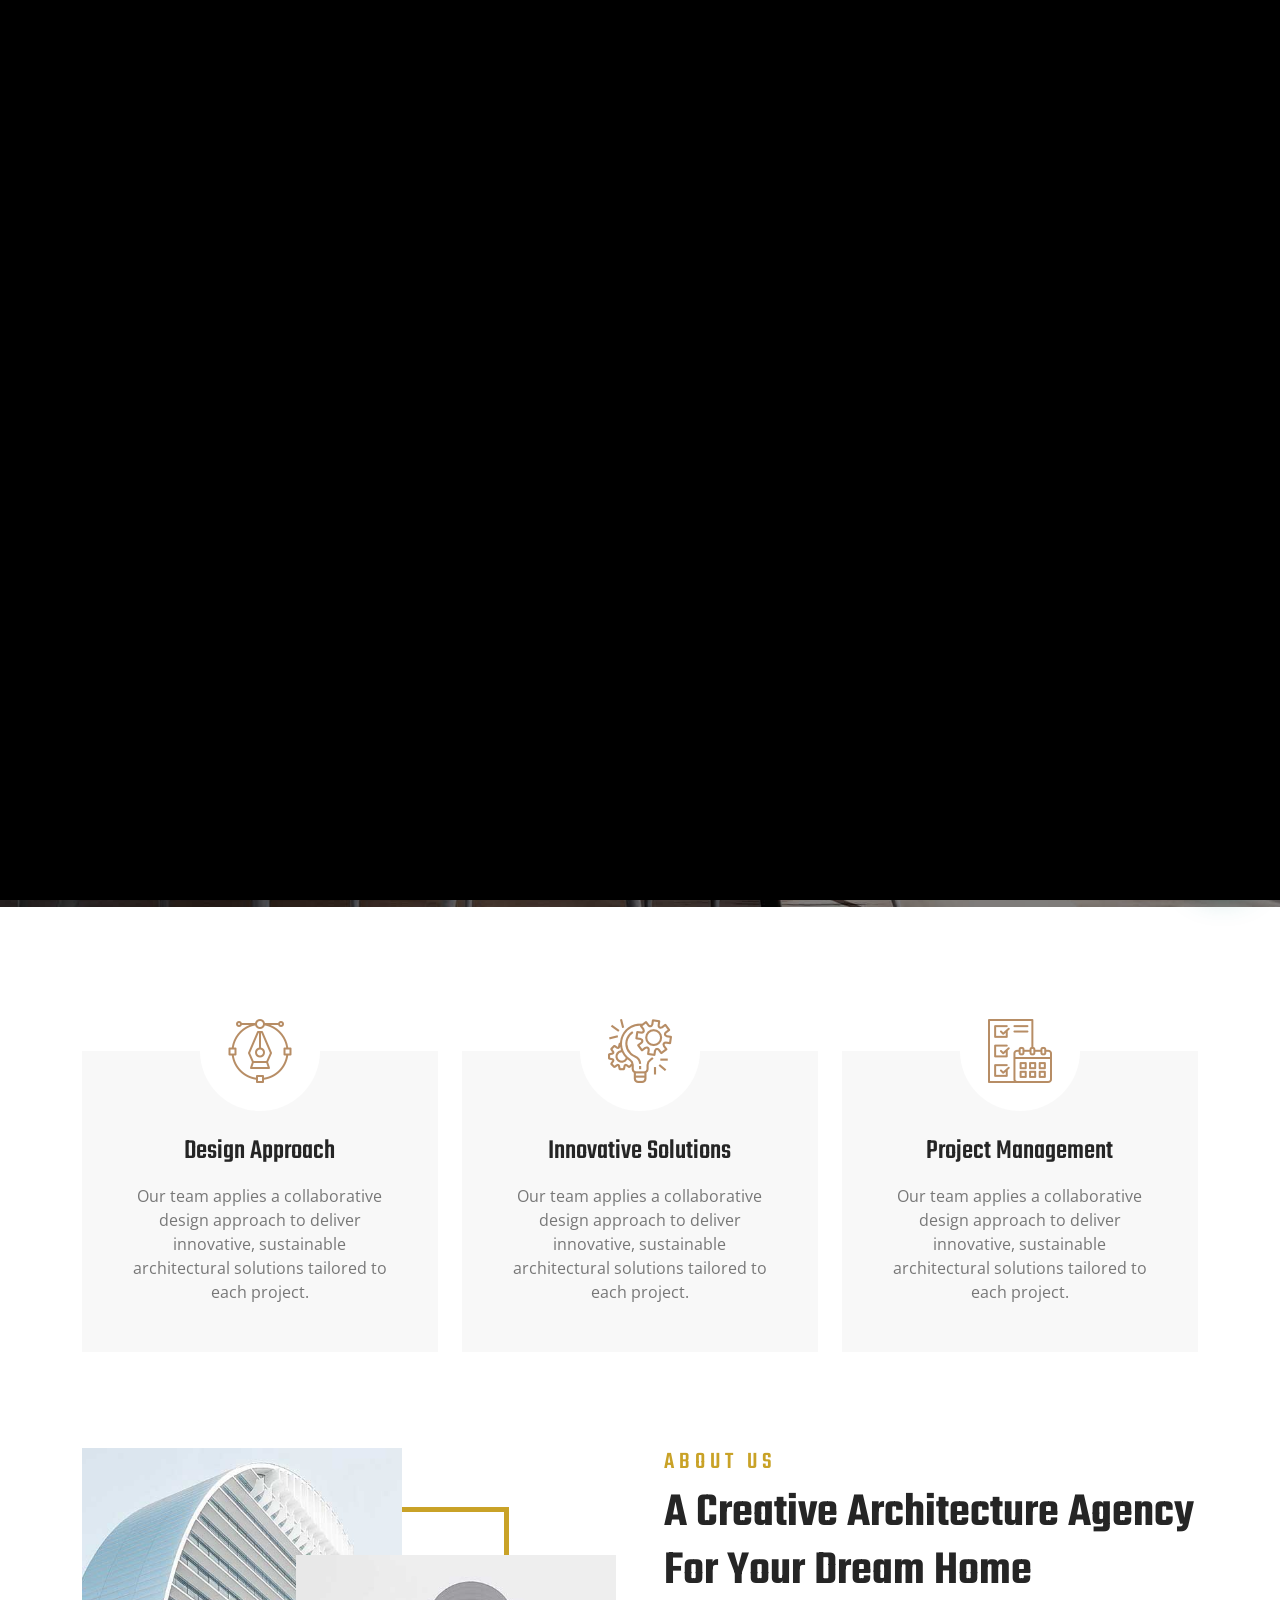
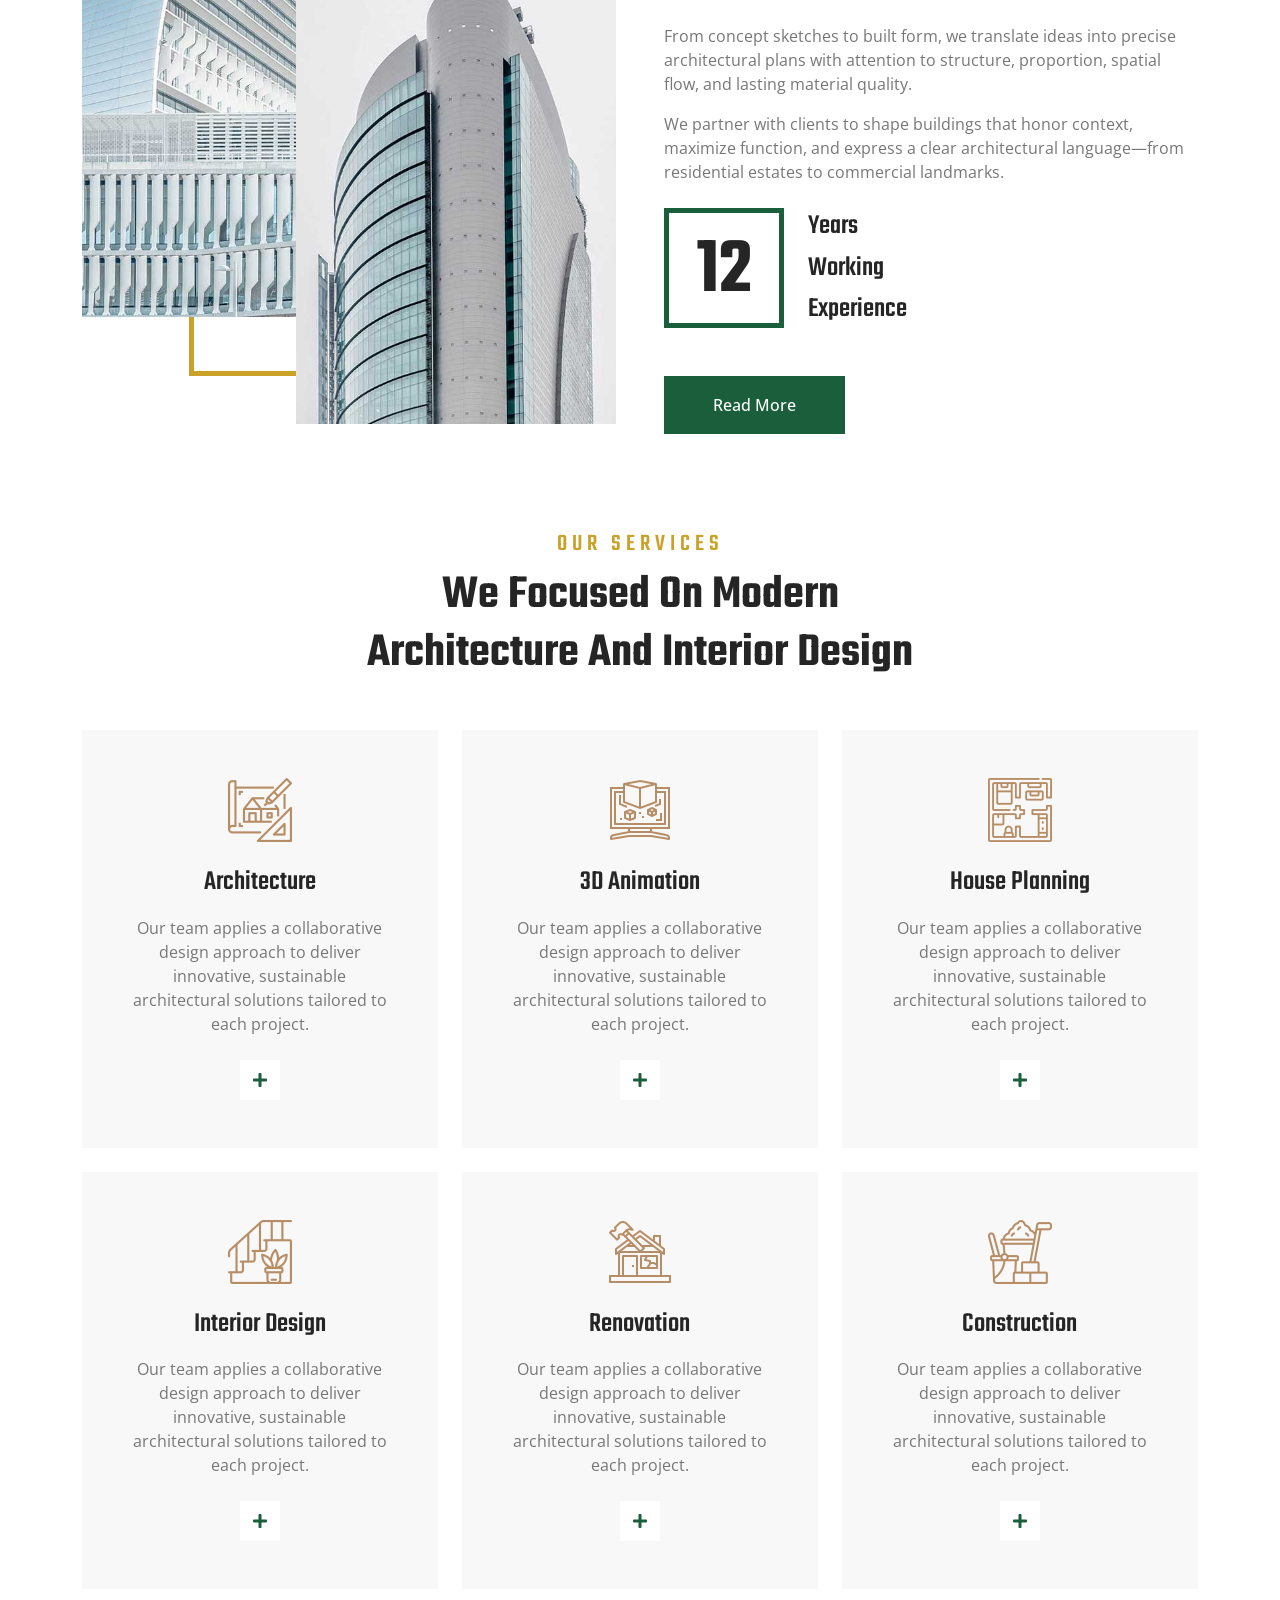
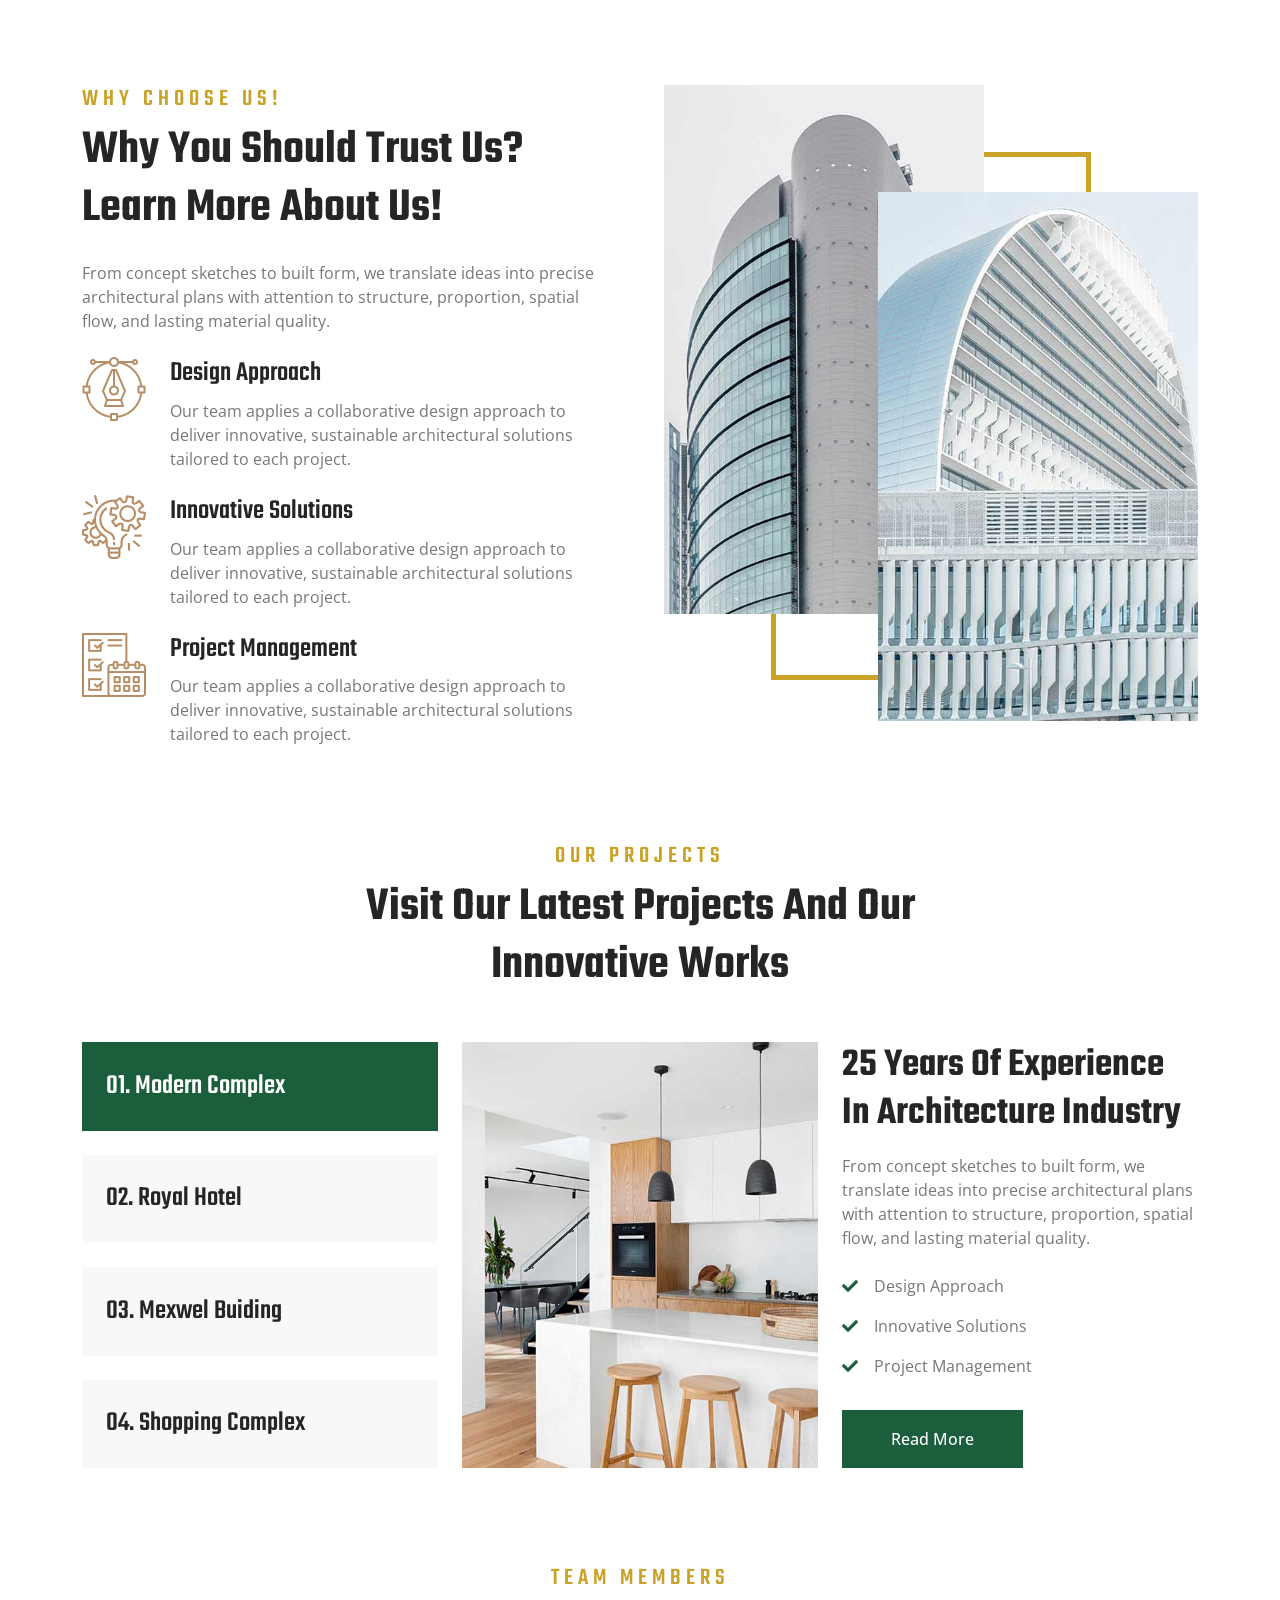
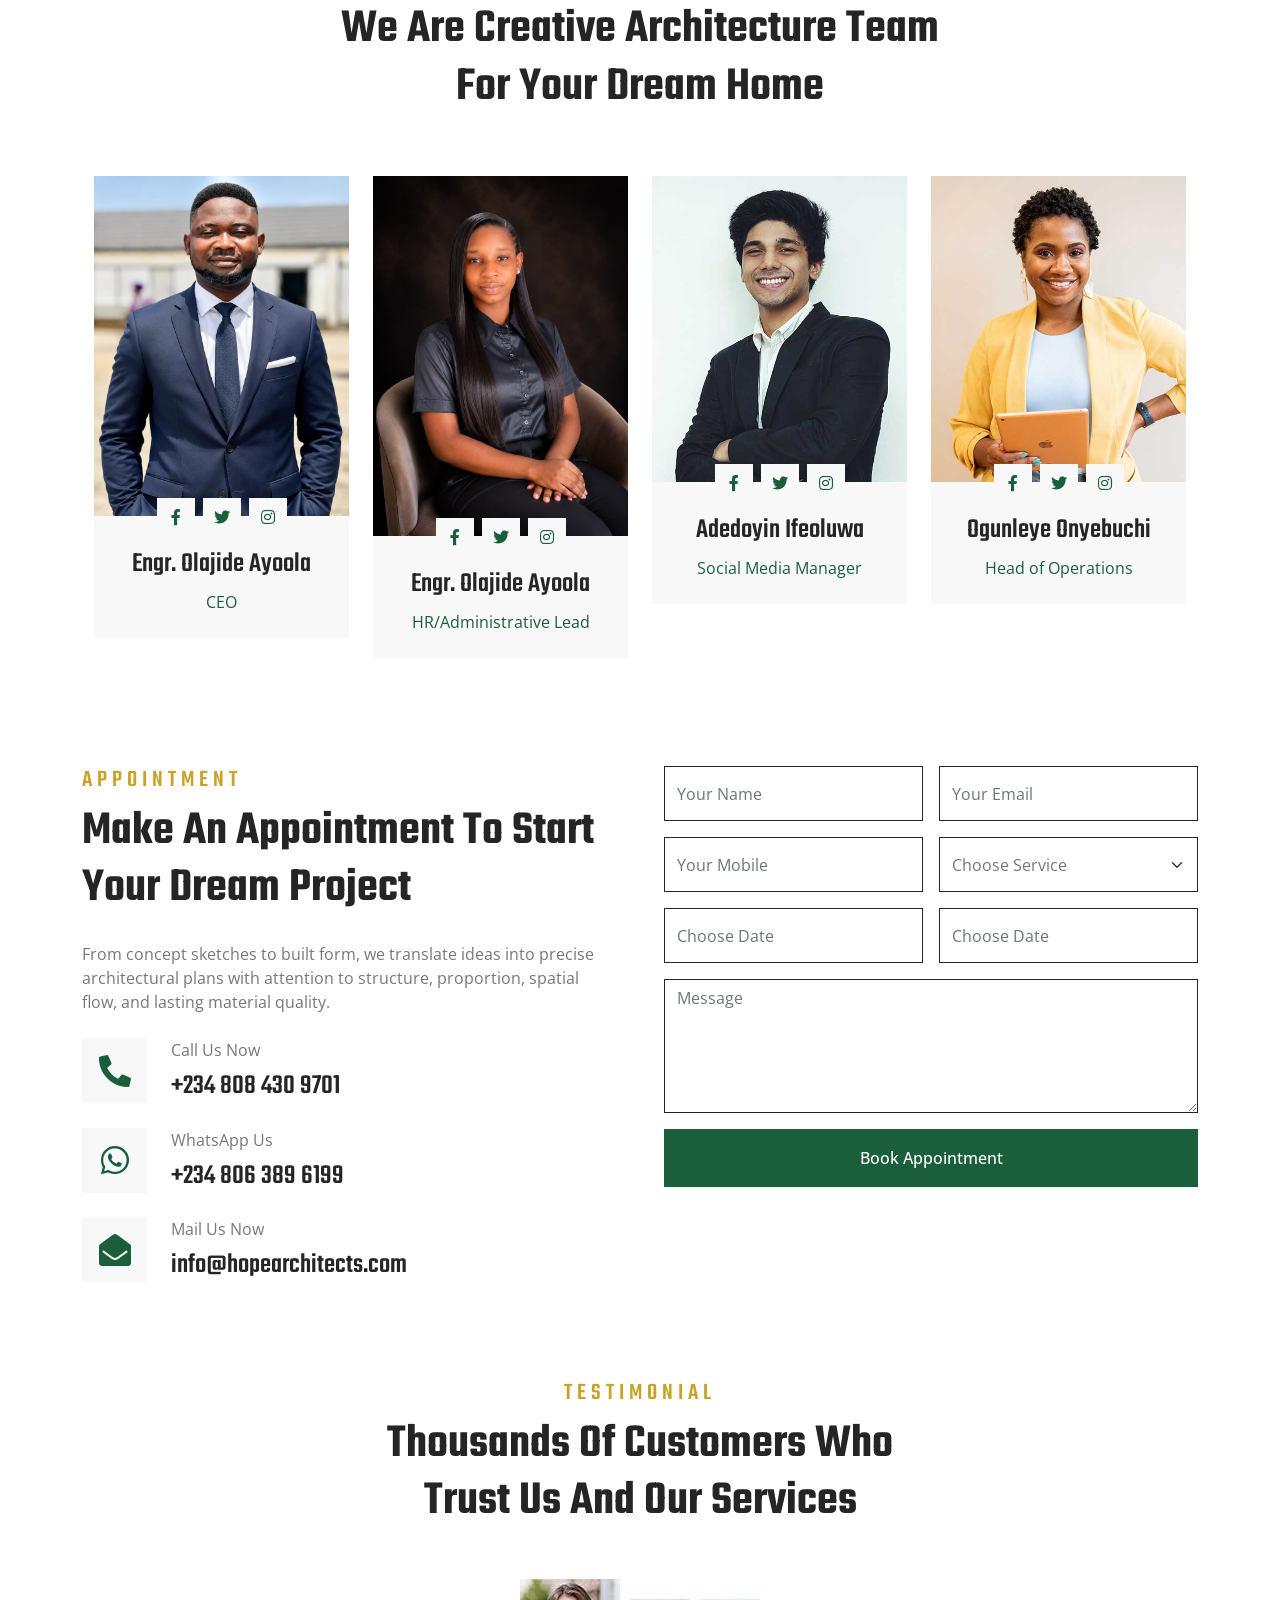
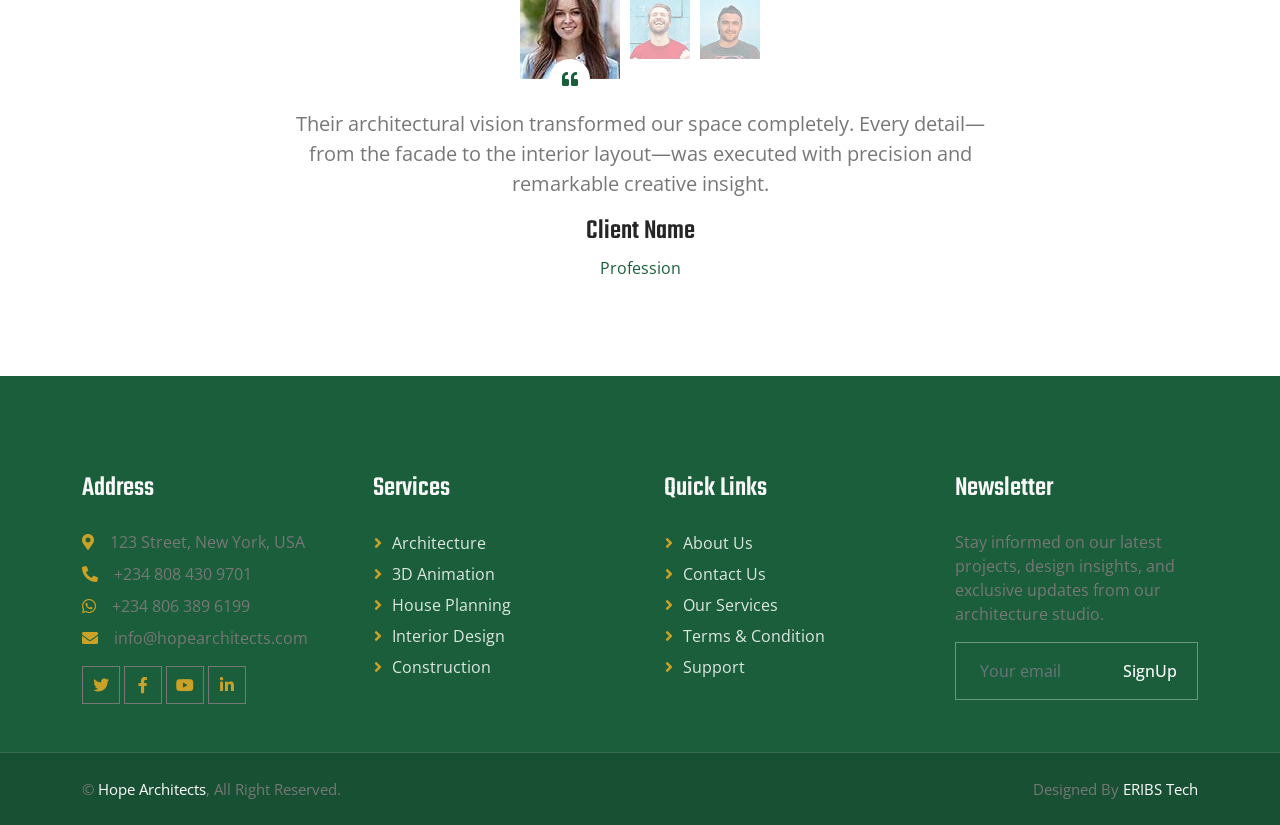
<file: index.html>
<!DOCTYPE html>
<html lang="en">

<head>
    <meta charset="utf-8">
    <title>Hope Architects | Architecture & Interior Design</title>
    <meta content="width=device-width, initial-scale=1.0, viewport-fit=cover" name="viewport">
    <meta content="Hope Architects, architecture, interior design, green building, sustainable design" name="keywords">
    <meta content="Hope Architects — architecture and interior design studio crafting refined, sustainable spaces." name="description">

    <!-- Favicon -->
    <link href="img/favicon.ico" rel="icon">

    <!-- Google Web Fonts -->
    <link rel="preconnect" href="https://fonts.googleapis.com">
    <link rel="preconnect" href="https://fonts.gstatic.com" crossorigin>
    <link href="https://fonts.googleapis.com/css2?family=Open+Sans:wght@400;500;600&family=Teko:wght@400;500;600&display=swap" rel="stylesheet">

    <!-- Icon Font Stylesheet -->
    <link href="https://cdnjs.cloudflare.com/ajax/libs/font-awesome/5.10.0/css/all.min.css" rel="stylesheet">
    <link href="https://cdn.jsdelivr.net/npm/bootstrap-icons@1.4.1/font/bootstrap-icons.css" rel="stylesheet">

    <!-- Libraries Stylesheet -->
    <link href="lib/animate/animate.min.css" rel="stylesheet">
    <link href="lib/owlcarousel/assets/owl.carousel.min.css" rel="stylesheet">
    <link href="lib/tempusdominus/css/tempusdominus-bootstrap-4.min.css" rel="stylesheet" />

    <!-- Customized Bootstrap Stylesheet -->
    <link href="css/bootstrap.min.css" rel="stylesheet">

    <!-- Template Stylesheet -->
    <link href="css/style.css" rel="stylesheet">
    <link href="css/whatsapp-chat.css" rel="stylesheet">
</head>

<body>
    <!-- Spinner Start -->
    <div id="spinner" class="show">
        <video class="preloader-video" id="preloaderVideo" autoplay muted playsinline webkit-playsinline preload="auto">
            <source src="videos/VID-20260702-WA0010.mp4" type="video/mp4">
        </video>
    </div>
    <!-- Spinner End -->


    <!-- Topbar Start -->
    <div class="container-fluid topbar p-0 wow fadeIn" data-wow-delay="0.1s">
        <div class="row gx-0 d-none d-lg-flex">
            <div class="col-lg-7 px-5 text-start">
                <div class="h-100 d-inline-flex align-items-center py-3 me-3">
                    <a class="text-body px-2" href="tel:+2348084309701"><i class="fa fa-phone-alt text-primary me-2"></i>+234 808 430 9701</a>
                    <a class="text-body px-2" href="https://wa.me/2348063896199"><i class="fab fa-whatsapp text-primary me-2"></i>+234 806 389 6199</a>
                    <a class="text-body px-2" href="mailto:info@hopearchitects.com"><i class="fa fa-envelope-open text-primary me-2"></i>info@hopearchitects.com</a>
                </div>
            </div>
            <div class="col-lg-5 px-5 text-end">
                <div class="h-100 d-inline-flex align-items-center py-3 me-2">
                    <a class="text-body px-2" href="">Terms</a>
                    <a class="text-body px-2" href="">Privacy</a>
                </div>
                <div class="h-100 d-inline-flex align-items-center">
                    <a class="btn btn-sm-square btn-outline-body me-1" href=""><i class="fab fa-facebook-f"></i></a>
                    <a class="btn btn-sm-square btn-outline-body me-1" href=""><i class="fab fa-twitter"></i></a>
                    <a class="btn btn-sm-square btn-outline-body me-1" href=""><i class="fab fa-linkedin-in"></i></a>
                    <a class="btn btn-sm-square btn-outline-body me-0" href=""><i class="fab fa-instagram"></i></a>
                </div>
            </div>
        </div>
    </div>
    <!-- Topbar End -->


    <!-- Navbar Start -->
    <nav class="navbar navbar-expand-lg bg-white navbar-light sticky-top py-lg-0 px-lg-5 wow fadeIn" data-wow-delay="0.1s">
        <a href="index.html" class="navbar-brand ms-4 ms-lg-0 d-flex align-items-center">
            <video class="brand-logo-video" autoplay muted playsinline loop aria-hidden="true">
                <source src="videos/VID-20260702-WA0010.mp4" type="video/mp4">
            </video>
        </a>
        <button type="button" class="navbar-toggler me-4" data-bs-toggle="collapse" data-bs-target="#navbarCollapse">
            <span class="navbar-toggler-icon"></span>
        </button>
        <div class="collapse navbar-collapse" id="navbarCollapse">
            <div class="navbar-nav ms-auto p-4 p-lg-0">
                <a href="index.html" class="nav-item nav-link active">Home</a>
                <a href="about.html" class="nav-item nav-link">About</a>
                <a href="service.html" class="nav-item nav-link">Services</a>
                <div class="nav-item dropdown">
                    <a href="#" class="nav-link dropdown-toggle" data-bs-toggle="dropdown">Pages</a>
                    <div class="dropdown-menu border-0 m-0">
                        <a href="feature.html" class="dropdown-item">Our Features</a>
                        <a href="project.html" class="dropdown-item">Our Projects</a>
                        <a href="team.html" class="dropdown-item">Team Members</a>
                        <a href="appointment.html" class="dropdown-item">Appointment</a>
                        <a href="testimonial.html" class="dropdown-item">Testimonial</a>
                        <a href="404.html" class="dropdown-item">404 Page</a>
                    </div>
                </div>
                <a href="contact.html" class="nav-item nav-link">Contact</a>
            </div>
            <a href="appointment.html" class="btn btn-primary py-2 px-4 d-none d-lg-block">Book Appointment</a>
        </div>
    </nav>
    <!-- Navbar End -->


    <!-- Carousel Start -->
    <div class="container-fluid p-0 pb-5 wow fadeIn" data-wow-delay="0.1s">
        <div class="owl-carousel header-carousel position-relative">
            <div class="owl-carousel-item position-relative" data-dot="<img src='img/carousel-1.jpg'>">
                <img class="img-fluid" src="img/carousel-1.jpg" alt="">
                <div class="owl-carousel-inner">
                    <div class="container">
                        <div class="row justify-content-start">
                            <div class="col-10 col-lg-8">
                                <h1 class="display-1 text-white animated slideInDown">Designing Spaces That Inspire Modern Living</h1>
                                <p class="fs-5 fw-medium text-white mb-4 pb-3">We shape exceptional buildings and interior environments where structure, light, and material come together to create spaces built for modern life.</p>
                                <a href="" class="btn btn-primary py-3 px-5 animated slideInLeft">Read More</a>
                            </div>
                        </div>
                    </div>
                </div>
            </div>
            <div class="owl-carousel-item position-relative" data-dot="<img src='img/carousel-2.jpg'>">
                <img class="img-fluid" src="img/carousel-2.jpg" alt="">
                <div class="owl-carousel-inner">
                    <div class="container">
                        <div class="row justify-content-start">
                            <div class="col-10 col-lg-8">
                                <h1 class="display-1 text-white animated slideInDown">Architecture Rooted In Clarity And Sustainability</h1>
                                <p class="fs-5 fw-medium text-white mb-4 pb-3">From residential masterplans to commercial landmarks, our studio delivers designs rooted in clarity, sustainability, and timeless aesthetic appeal.</p>
                                <a href="" class="btn btn-primary py-3 px-5 animated slideInLeft">Read More</a>
                            </div>
                        </div>
                    </div>
                </div>
            </div>
            <div class="owl-carousel-item position-relative" data-dot="<img src='img/carousel-3.jpg'>">
                <img class="img-fluid" src="img/carousel-3.jpg" alt="">
                <div class="owl-carousel-inner">
                    <div class="container">
                        <div class="row justify-content-start">
                            <div class="col-10 col-lg-8">
                                <h1 class="display-1 text-white animated slideInDown">Where Vision Meets Timeless Design</h1>
                                <p class="fs-5 fw-medium text-white mb-4 pb-3">Every project begins with listening—then we translate your vision into refined spaces that balance beauty, function, and enduring architectural value.</p>
                                <a href="" class="btn btn-primary py-3 px-5 animated slideInLeft">Read More</a>
                            </div>
                        </div>
                    </div>
                </div>
            </div>
            <div class="owl-carousel-item position-relative" data-dot="<img src='img/project-1.jpg'>">
                <img class="img-fluid" src="img/project-1.jpg" alt="Hope Architects commercial project">
                <div class="owl-carousel-inner">
                    <div class="container">
                        <div class="row justify-content-start">
                            <div class="col-10 col-lg-8">
                                <h1 class="display-1 text-white animated slideInDown">Crafting Landmark Structures With Purpose</h1>
                                <p class="fs-5 fw-medium text-white mb-4 pb-3">We design bold commercial and residential architecture that responds to place, people, and the way spaces are truly lived.</p>
                                <a href="" class="btn btn-primary py-3 px-5 animated slideInLeft">Read More</a>
                            </div>
                        </div>
                    </div>
                </div>
            </div>
            <div class="owl-carousel-item position-relative" data-dot="<img src='img/project-2.jpg'>">
                <img class="img-fluid" src="img/project-2.jpg" alt="Hope Architects interior design">
                <div class="owl-carousel-inner">
                    <div class="container">
                        <div class="row justify-content-start">
                            <div class="col-10 col-lg-8">
                                <h1 class="display-1 text-white animated slideInDown">Interiors That Balance Elegance And Function</h1>
                                <p class="fs-5 fw-medium text-white mb-4 pb-3">From concept to completion, our interior design blends refined materials, natural light, and thoughtful layout for spaces that feel effortlessly balanced.</p>
                                <a href="" class="btn btn-primary py-3 px-5 animated slideInLeft">Read More</a>
                            </div>
                        </div>
                    </div>
                </div>
            </div>
        </div>
    </div>
    <!-- Carousel End -->


    <!-- Facts Start -->
    <div class="container-xxl py-5">
        <div class="container pt-5">
            <div class="row g-4">
                <div class="col-lg-4 col-md-6 wow fadeInUp" data-wow-delay="0.1s">
                    <div class="fact-item text-center bg-light h-100 p-5 pt-0">
                        <div class="fact-icon">
                            <img src="img/icons/icon-2.png" alt="Icon">
                        </div>
                        <h3 class="mb-3">Design Approach</h3>
                        <p class="mb-0">Our team applies a collaborative design approach to deliver innovative, sustainable architectural solutions tailored to each project.</p>
                    </div>
                </div>
                <div class="col-lg-4 col-md-6 wow fadeInUp" data-wow-delay="0.3s">
                    <div class="fact-item text-center bg-light h-100 p-5 pt-0">
                        <div class="fact-icon">
                            <img src="img/icons/icon-3.png" alt="Icon">
                        </div>
                        <h3 class="mb-3">Innovative Solutions</h3>
                        <p class="mb-0">Our team applies a collaborative design approach to deliver innovative, sustainable architectural solutions tailored to each project.</p>
                    </div>
                </div>
                <div class="col-lg-4 col-md-6 wow fadeInUp" data-wow-delay="0.5s">
                    <div class="fact-item text-center bg-light h-100 p-5 pt-0">
                        <div class="fact-icon">
                            <img src="img/icons/icon-4.png" alt="Icon">
                        </div>
                        <h3 class="mb-3">Project Management</h3>
                        <p class="mb-0">Our team applies a collaborative design approach to deliver innovative, sustainable architectural solutions tailored to each project.</p>
                    </div>
                </div>
            </div>
        </div>
    </div>
    <!-- Facts End -->


    <!-- About Start -->
    <div class="container-xxl py-5">
        <div class="container">
            <div class="row g-5">
                <div class="col-lg-6 wow fadeIn" data-wow-delay="0.1s">
                    <div class="about-img">
                        <img class="img-fluid" src="img/about-1.jpg" alt="">
                        <img class="img-fluid" src="img/about-2.jpg" alt="">
                    </div>
                </div>
                <div class="col-lg-6 wow fadeIn" data-wow-delay="0.5s">
                    <h4 class="section-title">About Us</h4>
                    <h1 class="display-5 mb-4">A Creative Architecture Agency For Your Dream Home</h1>
                    <p>From concept sketches to built form, we translate ideas into precise architectural plans with attention to structure, proportion, spatial flow, and lasting material quality.</p>
                    <p class="mb-4">We partner with clients to shape buildings that honor context, maximize function, and express a clear architectural language—from residential estates to commercial landmarks.</p>
                    <div class="d-flex align-items-center mb-5">
                        <div class="d-flex flex-shrink-0 align-items-center justify-content-center border border-5 border-primary" style="width: 120px; height: 120px;">
                            <h1 class="display-1 mb-n2" data-toggle="counter-up">25</h1>
                        </div>
                        <div class="ps-4">
                            <h3>Years</h3>
                            <h3>Working</h3>
                            <h3 class="mb-0">Experience</h3>
                        </div>
                    </div>
                    <a class="btn btn-primary py-3 px-5" href="">Read More</a>
                </div>
            </div>
        </div>
    </div>
    <!-- About End -->


    <!-- Service Start -->
    <div class="container-xxl py-5">
        <div class="container">
            <div class="text-center mx-auto mb-5 wow fadeInUp" data-wow-delay="0.1s" style="max-width: 600px;">
                <h4 class="section-title">Our Services</h4>
                <h1 class="display-5 mb-4">We Focused On Modern Architecture And Interior Design</h1>
            </div>
            <div class="row g-4">
                <div class="col-lg-4 col-md-6 wow fadeInUp" data-wow-delay="0.1s">
                    <div class="service-item d-flex position-relative text-center h-100">
                        <img class="bg-img" src="img/service-1.jpg" alt="">
                        <div class="service-text p-5">
                            <img class="mb-4" src="img/icons/icon-5.png" alt="Icon">
                            <h3 class="mb-3">Architecture</h3>
                            <p class="mb-4">Our team applies a collaborative design approach to deliver innovative, sustainable architectural solutions tailored to each project.</p>
                            <a class="btn" href=""><i class="fa fa-plus text-primary me-3"></i>Read More</a>
                        </div>
                    </div>
                </div>
                <div class="col-lg-4 col-md-6 wow fadeInUp" data-wow-delay="0.3s">
                    <div class="service-item d-flex position-relative text-center h-100">
                        <img class="bg-img" src="img/service-2.jpg" alt="">
                        <div class="service-text p-5">
                            <img class="mb-4" src="img/icons/icon-6.png" alt="Icon">
                            <h3 class="mb-3">3D Animation</h3>
                            <p class="mb-4">Our team applies a collaborative design approach to deliver innovative, sustainable architectural solutions tailored to each project.</p>
                            <a class="btn" href=""><i class="fa fa-plus text-primary me-3"></i>Read More</a>
                        </div>
                    </div>
                </div>
                <div class="col-lg-4 col-md-6 wow fadeInUp" data-wow-delay="0.5s">
                    <div class="service-item d-flex position-relative text-center h-100">
                        <img class="bg-img" src="img/service-3.jpg" alt="">
                        <div class="service-text p-5">
                            <img class="mb-4" src="img/icons/icon-7.png" alt="Icon">
                            <h3 class="mb-3">House Planning</h3>
                            <p class="mb-4">Our team applies a collaborative design approach to deliver innovative, sustainable architectural solutions tailored to each project.</p>
                            <a class="btn" href=""><i class="fa fa-plus text-primary me-3"></i>Read More</a>
                        </div>
                    </div>
                </div>
                <div class="col-lg-4 col-md-6 wow fadeInUp" data-wow-delay="0.1s">
                    <div class="service-item d-flex position-relative text-center h-100">
                        <img class="bg-img" src="img/service-4.jpg" alt="">
                        <div class="service-text p-5">
                            <img class="mb-4" src="img/icons/icon-8.png" alt="Icon">
                            <h3 class="mb-3">Interior Design</h3>
                            <p class="mb-4">Our team applies a collaborative design approach to deliver innovative, sustainable architectural solutions tailored to each project.</p>
                            <a class="btn" href=""><i class="fa fa-plus text-primary me-3"></i>Read More</a>
                        </div>
                    </div>
                </div>
                <div class="col-lg-4 col-md-6 wow fadeInUp" data-wow-delay="0.3s">
                    <div class="service-item d-flex position-relative text-center h-100">
                        <img class="bg-img" src="img/service-5.jpg" alt="">
                        <div class="service-text p-5">
                            <img class="mb-4" src="img/icons/icon-9.png" alt="Icon">
                            <h3 class="mb-3">Renovation</h3>
                            <p class="mb-4">Our team applies a collaborative design approach to deliver innovative, sustainable architectural solutions tailored to each project.</p>
                            <a class="btn" href=""><i class="fa fa-plus text-primary me-3"></i>Read More</a>
                        </div>
                    </div>
                </div>
                <div class="col-lg-4 col-md-6 wow fadeInUp" data-wow-delay="0.5s">
                    <div class="service-item d-flex position-relative text-center h-100">
                        <img class="bg-img" src="img/service-6.jpg" alt="">
                        <div class="service-text p-5">
                            <img class="mb-4" src="img/icons/icon-10.png" alt="Icon">
                            <h3 class="mb-3">Construction</h3>
                            <p class="mb-4">Our team applies a collaborative design approach to deliver innovative, sustainable architectural solutions tailored to each project.</p>
                            <a class="btn" href=""><i class="fa fa-plus text-primary me-3"></i>Read More</a>
                        </div>
                    </div>
                </div>
            </div>
        </div>
    </div>
    <!-- Service End -->


    <!-- Feature Start -->
    <div class="container-xxl py-5">
        <div class="container">
            <div class="row g-5">
                <div class="col-lg-6 wow fadeInUp" data-wow-delay="0.1s">
                    <h4 class="section-title">Why Choose Us!</h4>
                    <h1 class="display-5 mb-4">Why You Should Trust Us? Learn More About Us!</h1>
                    <p class="mb-4">From concept sketches to built form, we translate ideas into precise architectural plans with attention to structure, proportion, spatial flow, and lasting material quality.</p>
                    <div class="row g-4">
                        <div class="col-12">
                            <div class="d-flex align-items-start">
                                <img class="flex-shrink-0" src="img/icons/icon-2.png" alt="Icon">
                                <div class="ms-4">
                                    <h3>Design Approach</h3>
                                    <p class="mb-0">Our team applies a collaborative design approach to deliver innovative, sustainable architectural solutions tailored to each project.</p>
                                </div>
                            </div>
                        </div>
                        <div class="col-12">
                            <div class="d-flex align-items-start">
                                <img class="flex-shrink-0" src="img/icons/icon-3.png" alt="Icon">
                                <div class="ms-4">
                                    <h3>Innovative Solutions</h3>
                                    <p class="mb-0">Our team applies a collaborative design approach to deliver innovative, sustainable architectural solutions tailored to each project.</p>
                                </div>
                            </div>
                        </div>
                        <div class="col-12">
                            <div class="d-flex align-items-start">
                                <img class="flex-shrink-0" src="img/icons/icon-4.png" alt="Icon">
                                <div class="ms-4">
                                    <h3>Project Management</h3>
                                    <p class="mb-0">Our team applies a collaborative design approach to deliver innovative, sustainable architectural solutions tailored to each project.</p>
                                </div>
                            </div>
                        </div>
                    </div>
                </div>
                <div class="col-lg-6 wow fadeInUp" data-wow-delay="0.5s">
                    <div class="feature-img">
                        <img class="img-fluid" src="img/about-2.jpg" alt="">
                        <img class="img-fluid" src="img/about-1.jpg" alt="">
                    </div>
                </div>
            </div>
        </div>
    </div>
    <!-- Feature End -->


    <!-- Project Start -->
    <div class="container-xxl project py-5">
        <div class="container">
            <div class="text-center mx-auto mb-5 wow fadeInUp" data-wow-delay="0.1s" style="max-width: 600px;">
                <h4 class="section-title">Our Projects</h4>
                <h1 class="display-5 mb-4">Visit Our Latest Projects And Our Innovative Works</h1>
            </div>
            <div class="row g-4 wow fadeInUp" data-wow-delay="0.3s">
                <div class="col-lg-4">
                    <div class="nav nav-pills d-flex justify-content-between w-100 h-100 me-4">
                        <button class="nav-link w-100 d-flex align-items-center text-start p-4 mb-4 active" data-bs-toggle="pill" data-bs-target="#tab-pane-1" type="button">
                            <h3 class="m-0">01. Modern Complex</h3>
                        </button>
                        <button class="nav-link w-100 d-flex align-items-center text-start p-4 mb-4" data-bs-toggle="pill" data-bs-target="#tab-pane-2" type="button">
                            <h3 class="m-0">02. Royal Hotel</h3>
                        </button>
                        <button class="nav-link w-100 d-flex align-items-center text-start p-4 mb-4" data-bs-toggle="pill" data-bs-target="#tab-pane-3" type="button">
                            <h3 class="m-0">03. Mexwel Buiding</h3>
                        </button>
                        <button class="nav-link w-100 d-flex align-items-center text-start p-4 mb-0" data-bs-toggle="pill" data-bs-target="#tab-pane-4" type="button">
                            <h3 class="m-0">04. Shopping Complex</h3>
                        </button>
                    </div>
                </div>
                <div class="col-lg-8">
                    <div class="tab-content w-100">
                        <div class="tab-pane fade show active" id="tab-pane-1">
                            <div class="row g-4">
                                <div class="col-md-6" style="min-height: 350px;">
                                    <div class="position-relative h-100">
                                        <img class="position-absolute img-fluid w-100 h-100" src="img/project-1.jpg"
                                            style="object-fit: cover;" alt="">
                                    </div>
                                </div>
                                <div class="col-md-6">
                                    <h1 class="mb-3">25 Years Of Experience In Architecture Industry</h1>
                                    <p class="mb-4">From concept sketches to built form, we translate ideas into precise architectural plans with attention to structure, proportion, spatial flow, and lasting material quality.</p>
                                    <p><i class="fa fa-check text-primary me-3"></i>Design Approach</p>
                                    <p><i class="fa fa-check text-primary me-3"></i>Innovative Solutions</p>
                                    <p><i class="fa fa-check text-primary me-3"></i>Project Management</p>
                                    <a href="" class="btn btn-primary py-3 px-5 mt-3">Read More</a>
                                </div>
                            </div>
                        </div>
                        <div class="tab-pane fade" id="tab-pane-2">
                            <div class="row g-4">
                                <div class="col-md-6" style="min-height: 350px;">
                                    <div class="position-relative h-100">
                                        <img class="position-absolute img-fluid w-100 h-100" src="img/project-2.jpg"
                                            style="object-fit: cover;" alt="">
                                    </div>
                                </div>
                                <div class="col-md-6">
                                    <h1 class="mb-3">25 Years Of Experience In Architecture Industry</h1>
                                    <p class="mb-4">From concept sketches to built form, we translate ideas into precise architectural plans with attention to structure, proportion, spatial flow, and lasting material quality.</p>
                                    <p><i class="fa fa-check text-primary me-3"></i>Design Approach</p>
                                    <p><i class="fa fa-check text-primary me-3"></i>Innovative Solutions</p>
                                    <p><i class="fa fa-check text-primary me-3"></i>Project Management</p>
                                    <a href="" class="btn btn-primary py-3 px-5 mt-3">Read More</a>
                                </div>
                            </div>
                        </div>
                        <div class="tab-pane fade" id="tab-pane-3">
                            <div class="row g-4">
                                <div class="col-md-6" style="min-height: 350px;">
                                    <div class="position-relative h-100">
                                        <img class="position-absolute img-fluid w-100 h-100" src="img/project-3.jpg"
                                            style="object-fit: cover;" alt="">
                                    </div>
                                </div>
                                <div class="col-md-6">
                                    <h1 class="mb-3">25 Years Of Experience In Architecture Industry</h1>
                                    <p class="mb-4">From concept sketches to built form, we translate ideas into precise architectural plans with attention to structure, proportion, spatial flow, and lasting material quality.</p>
                                    <p><i class="fa fa-check text-primary me-3"></i>Design Approach</p>
                                    <p><i class="fa fa-check text-primary me-3"></i>Innovative Solutions</p>
                                    <p><i class="fa fa-check text-primary me-3"></i>Project Management</p>
                                    <a href="" class="btn btn-primary py-3 px-5 mt-3">Read More</a>
                                </div>
                            </div>
                        </div>
                        <div class="tab-pane fade" id="tab-pane-4">
                            <div class="row g-4">
                                <div class="col-md-6" style="min-height: 350px;">
                                    <div class="position-relative h-100">
                                        <img class="position-absolute img-fluid w-100 h-100" src="img/project-4.jpg"
                                            style="object-fit: cover;" alt="">
                                    </div>
                                </div>
                                <div class="col-md-6">
                                    <h1 class="mb-3">25 Years Of Experience In Architecture Industry</h1>
                                    <p class="mb-4">From concept sketches to built form, we translate ideas into precise architectural plans with attention to structure, proportion, spatial flow, and lasting material quality.</p>
                                    <p><i class="fa fa-check text-primary me-3"></i>Design Approach</p>
                                    <p><i class="fa fa-check text-primary me-3"></i>Innovative Solutions</p>
                                    <p><i class="fa fa-check text-primary me-3"></i>Project Management</p>
                                    <a href="" class="btn btn-primary py-3 px-5 mt-3">Read More</a>
                                </div>
                            </div>
                        </div>
                    </div>
                </div>
            </div>
        </div>
    </div>
    <!-- Project End -->


    <!-- Team Start -->
    <div class="container-xxl py-5">
        <div class="container">
            <div class="text-center mx-auto mb-5 wow fadeInUp" data-wow-delay="0.1s" style="max-width: 600px;">
                <h4 class="section-title">Team Members</h4>
                <h1 class="display-5 mb-4">We Are Creative Architecture Team For Your Dream Home</h1>
            </div>
            <div class="row g-0 team-items">
                <div class="col-lg-3 col-md-6 wow fadeInUp" data-wow-delay="0.1s">
                    <div class="team-item position-relative">
                        <div class="position-relative">
                            <img class="img-fluid" src="img/team-1.jpg" alt="">
                            <div class="team-social text-center">
                                <a class="btn btn-square" href=""><i class="fab fa-facebook-f"></i></a>
                                <a class="btn btn-square" href=""><i class="fab fa-twitter"></i></a>
                                <a class="btn btn-square" href=""><i class="fab fa-instagram"></i></a>
                            </div>
                        </div>
                        <div class="bg-light text-center p-4">
                            <h3 class="mt-2">Engr. Olajide Ayoola</h3>
                            <span class="text-primary">CEO</span>
                        </div>
                    </div>
                </div>
                <div class="col-lg-3 col-md-6 wow fadeInUp" data-wow-delay="0.3s">
                    <div class="team-item position-relative">
                        <div class="position-relative">
                            <img class="img-fluid" src="img/team-2.jpg" alt="">
                            <div class="team-social text-center">
                                <a class="btn btn-square" href=""><i class="fab fa-facebook-f"></i></a>
                                <a class="btn btn-square" href=""><i class="fab fa-twitter"></i></a>
                                <a class="btn btn-square" href=""><i class="fab fa-instagram"></i></a>
                            </div>
                        </div>
                        <div class="bg-light text-center p-4">
                            <h3 class="mt-2">Engr. Olajide Ayoola</h3>
                            <span class="text-primary">HR/Administrative Lead</span>
                        </div>
                    </div>
                </div>
                <div class="col-lg-3 col-md-6 wow fadeInUp" data-wow-delay="0.5s">
                    <div class="team-item position-relative">
                        <div class="position-relative">
                            <img class="img-fluid" src="img/team-3.jpg" alt="">
                            <div class="team-social text-center">
                                <a class="btn btn-square" href=""><i class="fab fa-facebook-f"></i></a>
                                <a class="btn btn-square" href=""><i class="fab fa-twitter"></i></a>
                                <a class="btn btn-square" href=""><i class="fab fa-instagram"></i></a>
                            </div>
                        </div>
                        <div class="bg-light text-center p-4">
                            <h3 class="mt-2">Adedoyin Ifeoluwa</h3>
                            <span class="text-primary">Social Media Manager</span>
                        </div>
                    </div>
                </div>
                <div class="col-lg-3 col-md-6 wow fadeInUp" data-wow-delay="0.7s">
                    <div class="team-item position-relative">
                        <div class="position-relative">
                            <img class="img-fluid" src="img/team-4.jpg" alt="">
                            <div class="team-social text-center">
                                <a class="btn btn-square" href=""><i class="fab fa-facebook-f"></i></a>
                                <a class="btn btn-square" href=""><i class="fab fa-twitter"></i></a>
                                <a class="btn btn-square" href=""><i class="fab fa-instagram"></i></a>
                            </div>
                        </div>
                        <div class="bg-light text-center p-4">
                            <h3 class="mt-2">Ogunleye Onyebuchi</h3>
                            <span class="text-primary">Head of Operations</span>
                        </div>
                    </div>
                </div>
            </div>
        </div>
    </div>
    <!-- Team End -->


    <!-- Appointment Start -->
    <div class="container-xxl py-5">
        <div class="container">
            <div class="row g-5">
                <div class="col-lg-6 wow fadeInUp" data-wow-delay="0.1s">
                    <h4 class="section-title">Appointment</h4>
                    <h1 class="display-5 mb-4">Make An Appointment To Start Your Dream Project</h1>
                    <p class="mb-4">From concept sketches to built form, we translate ideas into precise architectural plans with attention to structure, proportion, spatial flow, and lasting material quality.</p>
                    <div class="row g-4">
                        <div class="col-12">
                            <div class="d-flex">
                                <div class="d-flex flex-shrink-0 align-items-center justify-content-center bg-light" style="width: 65px; height: 65px;">
                                    <i class="fa fa-2x fa-phone-alt text-primary"></i>
                                </div>
                                <div class="ms-4">
                                    <p class="mb-2">Call Us Now</p>
                                    <h3 class="mb-0">+234 808 430 9701</h3>
                                </div>
                            </div>
                        </div>
                        <div class="col-12">
                            <div class="d-flex">
                                <div class="d-flex flex-shrink-0 align-items-center justify-content-center bg-light" style="width: 65px; height: 65px;">
                                    <i class="fab fa-2x fa-whatsapp text-primary"></i>
                                </div>
                                <div class="ms-4">
                                    <p class="mb-2">WhatsApp Us</p>
                                    <h3 class="mb-0"><a href="https://wa.me/2348063896199" class="text-dark">+234 806 389 6199</a></h3>
                                </div>
                            </div>
                        </div>
                        <div class="col-12">
                            <div class="d-flex">
                                <div class="d-flex flex-shrink-0 align-items-center justify-content-center bg-light" style="width: 65px; height: 65px;">
                                    <i class="fa fa-2x fa-envelope-open text-primary"></i>
                                </div>
                                <div class="ms-4">
                                    <p class="mb-2">Mail Us Now</p>
                                    <h3 class="mb-0">info@hopearchitects.com</h3>
                                </div>
                            </div>
                        </div>
                    </div>
                </div>
                <div class="col-lg-6 wow fadeInUp" data-wow-delay="0.5s">
                    <div class="row g-3">
                        <div class="col-12 col-sm-6">
                            <input type="text" class="form-control" placeholder="Your Name" style="height: 55px;">
                        </div>
                        <div class="col-12 col-sm-6">
                            <input type="email" class="form-control" placeholder="Your Email" style="height: 55px;">
                        </div>
                        <div class="col-12 col-sm-6">
                            <input type="text" class="form-control" placeholder="Your Mobile" style="height: 55px;">
                        </div>
                        <div class="col-12 col-sm-6">
                            <select class="form-select" style="height: 55px;">
                                <option selected>Choose Service</option>
                                <option value="1">Service 1</option>
                                <option value="2">Service 2</option>
                                <option value="3">Service 3</option>
                            </select>
                        </div>
                        <div class="col-12 col-sm-6">
                            <div class="date" id="date" data-target-input="nearest">
                                <input type="text"
                                    class="form-control datetimepicker-input"
                                    placeholder="Choose Date" data-target="#date" data-toggle="datetimepicker" style="height: 55px;">
                            </div>
                        </div>
                        <div class="col-12 col-sm-6">
                            <div class="time" id="time" data-target-input="nearest">
                                <input type="text"
                                    class="form-control datetimepicker-input"
                                    placeholder="Choose Date" data-target="#time" data-toggle="datetimepicker" style="height: 55px;">
                            </div>
                        </div>
                        <div class="col-12">
                            <textarea class="form-control" rows="5" placeholder="Message"></textarea>
                        </div>
                        <div class="col-12">
                            <button class="btn btn-primary w-100 py-3" type="submit">Book Appointment</button>
                        </div>
                    </div>
                </div>
            </div>
        </div>
    </div>
    <!-- Appointment End -->


    <!-- Testimonial Start -->
    <div class="container-xxl py-5">
        <div class="container">
            <div class="text-center mx-auto mb-5 wow fadeInUp" data-wow-delay="0.1s" style="max-width: 600px;">
                <h4 class="section-title">Testimonial</h4>
                <h1 class="display-5 mb-4">Thousands Of Customers Who Trust Us And Our Services</h1>
            </div>
            <div class="owl-carousel testimonial-carousel wow fadeInUp" data-wow-delay="0.1s">
                <div class="testimonial-item text-center" data-dot="<img class='img-fluid' src='img/testimonial-1.jpg' alt=''>">
                    <p class="fs-5">Their architectural vision transformed our space completely. Every detail—from the facade to the interior layout—was executed with precision and remarkable creative insight.</p>
                    <h3>Client Name</h3>
                    <span class="text-primary">Profession</span>
                </div>
                <div class="testimonial-item text-center" data-dot="<img class='img-fluid' src='img/testimonial-2.jpg' alt=''>">
                    <p class="fs-5">Working with this studio was seamless. They listened to our needs and delivered a design that exceeded expectations in both aesthetics and structural excellence.</p>
                    <h3>Client Name</h3>
                    <span class="text-primary">Profession</span>
                </div>
                <div class="testimonial-item text-center" data-dot="<img class='img-fluid' src='img/testimonial-3.jpg' alt=''>">
                    <p class="fs-5">The team's expertise in modern architecture and interior planning made our dream home a reality—professional, innovative, and dedicated to quality craftsmanship.</p>
                    <h3>Client Name</h3>
                    <span class="text-primary">Profession</span>
                </div>
            </div>      
        </div>
    </div>
    <!-- Testimonial End -->


    <!-- Footer Start -->
    <div class="container-fluid footer text-body mt-5 pt-5 px-0 wow fadeIn" data-wow-delay="0.1s">
        <div class="container py-5">
            <div class="row g-5">
                <div class="col-lg-3 col-md-6">
                    <h3 class="text-light mb-4">Address</h3>
                    <p class="mb-2"><i class="fa fa-map-marker-alt text-primary me-3"></i>123 Street, New York, USA</p>
                    <p class="mb-2"><i class="fa fa-phone-alt text-primary me-3"></i>+234 808 430 9701</p>
                    <p class="mb-2"><i class="fab fa-whatsapp text-primary me-3"></i>+234 806 389 6199</p>
                    <p class="mb-2"><i class="fa fa-envelope text-primary me-3"></i>info@hopearchitects.com</p>
                    <div class="d-flex pt-2">
                        <a class="btn btn-square btn-outline-body me-1" href=""><i class="fab fa-twitter"></i></a>
                        <a class="btn btn-square btn-outline-body me-1" href=""><i class="fab fa-facebook-f"></i></a>
                        <a class="btn btn-square btn-outline-body me-1" href=""><i class="fab fa-youtube"></i></a>
                        <a class="btn btn-square btn-outline-body me-0" href=""><i class="fab fa-linkedin-in"></i></a>
                    </div>
                </div>
                <div class="col-lg-3 col-md-6">
                    <h3 class="text-light mb-4">Services</h3>
                    <a class="btn btn-link" href="">Architecture</a>
                    <a class="btn btn-link" href="">3D Animation</a>
                    <a class="btn btn-link" href="">House Planning</a>
                    <a class="btn btn-link" href="">Interior Design</a>
                    <a class="btn btn-link" href="">Construction</a>
                </div>
                <div class="col-lg-3 col-md-6">
                    <h3 class="text-light mb-4">Quick Links</h3>
                    <a class="btn btn-link" href="">About Us</a>
                    <a class="btn btn-link" href="">Contact Us</a>
                    <a class="btn btn-link" href="">Our Services</a>
                    <a class="btn btn-link" href="">Terms & Condition</a>
                    <a class="btn btn-link" href="">Support</a>
                </div>
                <div class="col-lg-3 col-md-6">
                    <h3 class="text-light mb-4">Newsletter</h3>
                    <p>Stay informed on our latest projects, design insights, and exclusive updates from our architecture studio.</p>
                    <div class="position-relative mx-auto" style="max-width: 400px;">
                        <input class="form-control bg-transparent w-100 py-3 ps-4 pe-5" type="text" placeholder="Your email">
                        <button type="button" class="btn btn-primary py-2 position-absolute top-0 end-0 mt-2 me-2">SignUp</button>
                    </div>
                </div>
            </div>
        </div>
        <div class="container-fluid copyright">
            <div class="container">
                <div class="row">
                    <div class="col-md-6 text-center text-md-start mb-3 mb-md-0">
                        &copy; <a href="index.html">Hope Architects</a>, All Right Reserved.
                    </div>
                    <div class="col-md-6 text-center text-md-end">
                        Designed By <a href="#">ERIBS Tech</a>
                    </div>
                </div>
            </div>
        </div>
    </div>
    <!-- Footer End -->


    <!-- Back to Top -->
    <a href="#" class="btn btn-lg btn-primary btn-lg-square back-to-top"><i class="bi bi-arrow-up"></i></a>


    <!-- JavaScript Libraries -->
    <script src="https://code.jquery.com/jquery-3.4.1.min.js"></script>
    <script src="https://cdn.jsdelivr.net/npm/bootstrap@5.0.0/dist/js/bootstrap.bundle.min.js"></script>
    <script src="lib/wow/wow.min.js"></script>
    <script src="lib/easing/easing.min.js"></script>
    <script src="lib/waypoints/waypoints.min.js"></script>
    <script src="lib/counterup/counterup.min.js"></script>
    <script src="lib/owlcarousel/owl.carousel.min.js"></script>
    <script src="lib/tempusdominus/js/moment.min.js"></script>
    <script src="lib/tempusdominus/js/moment-timezone.min.js"></script>
    <script src="lib/tempusdominus/js/tempusdominus-bootstrap-4.min.js"></script>

    <!-- Template Javascript -->
    <script src="js/whatsapp-chat.js"></script>
    <script src="js/main.js"></script>
</body>

</html>
</file>
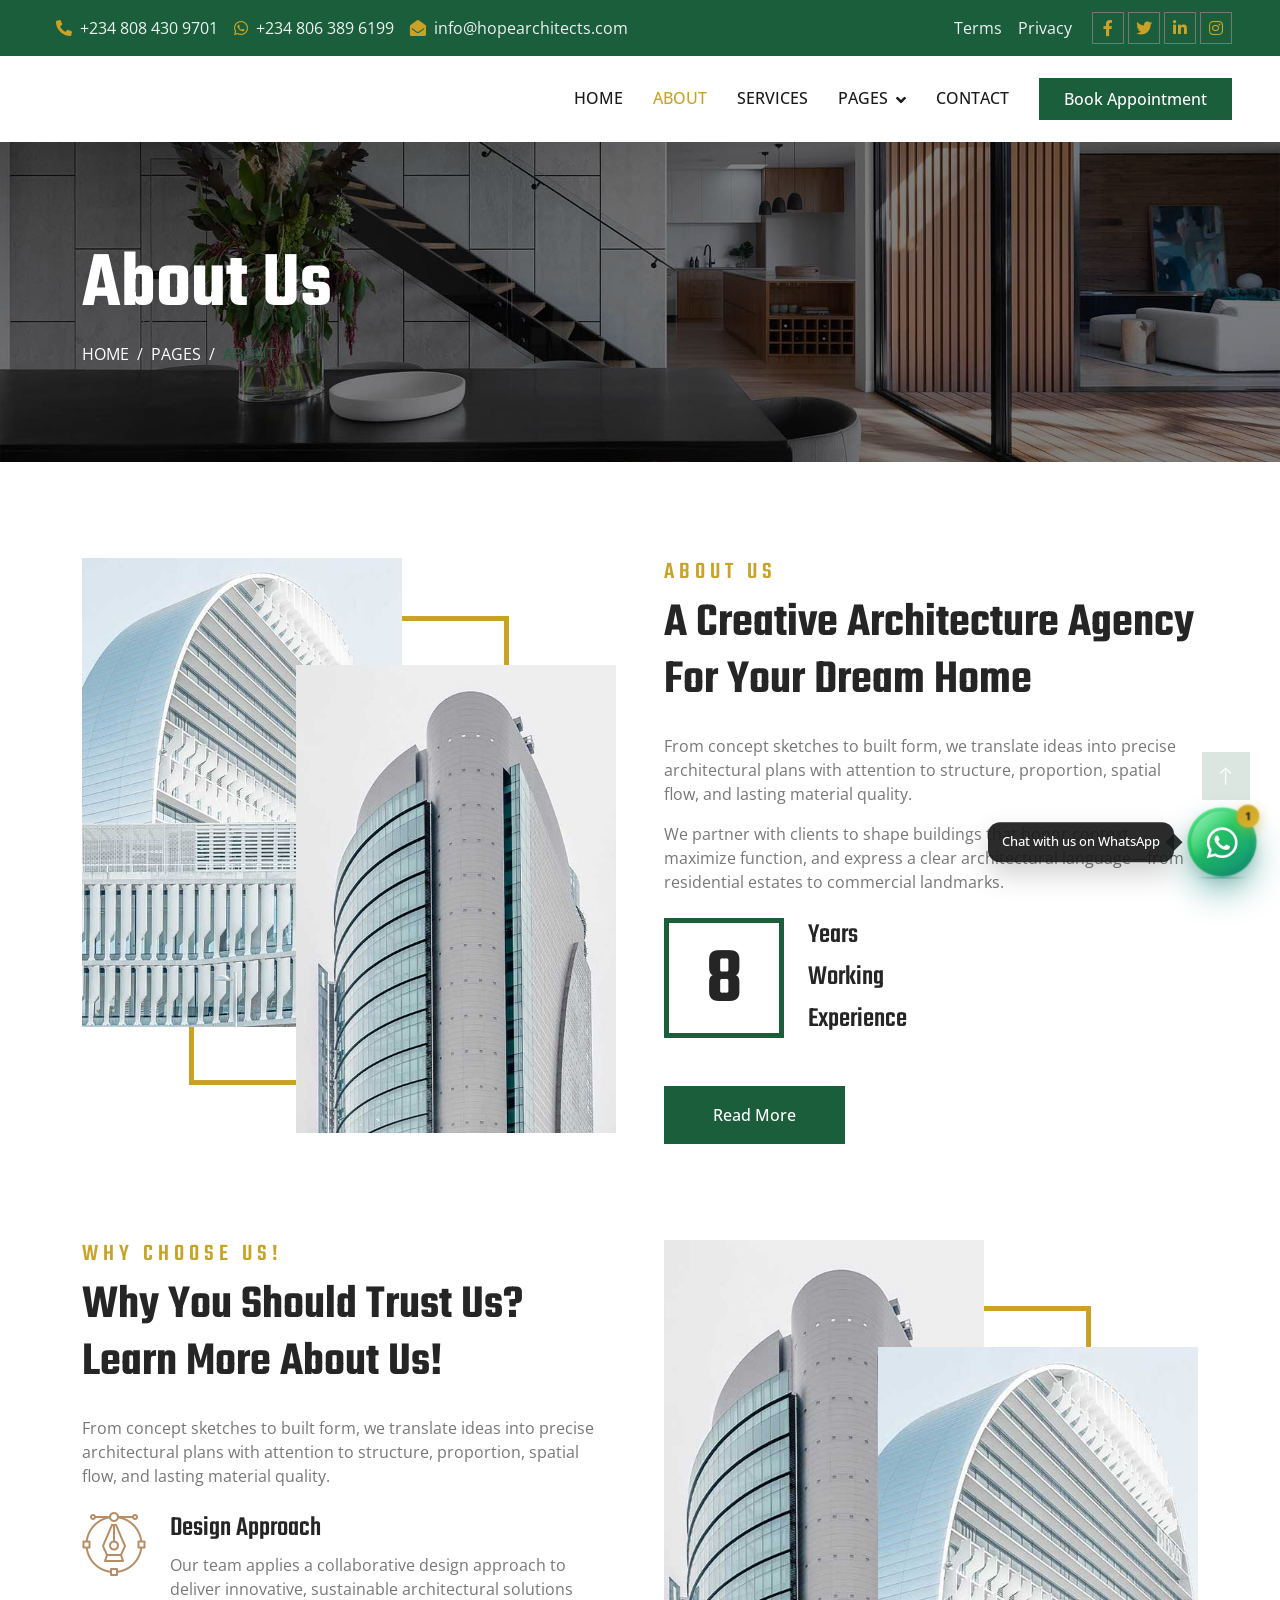
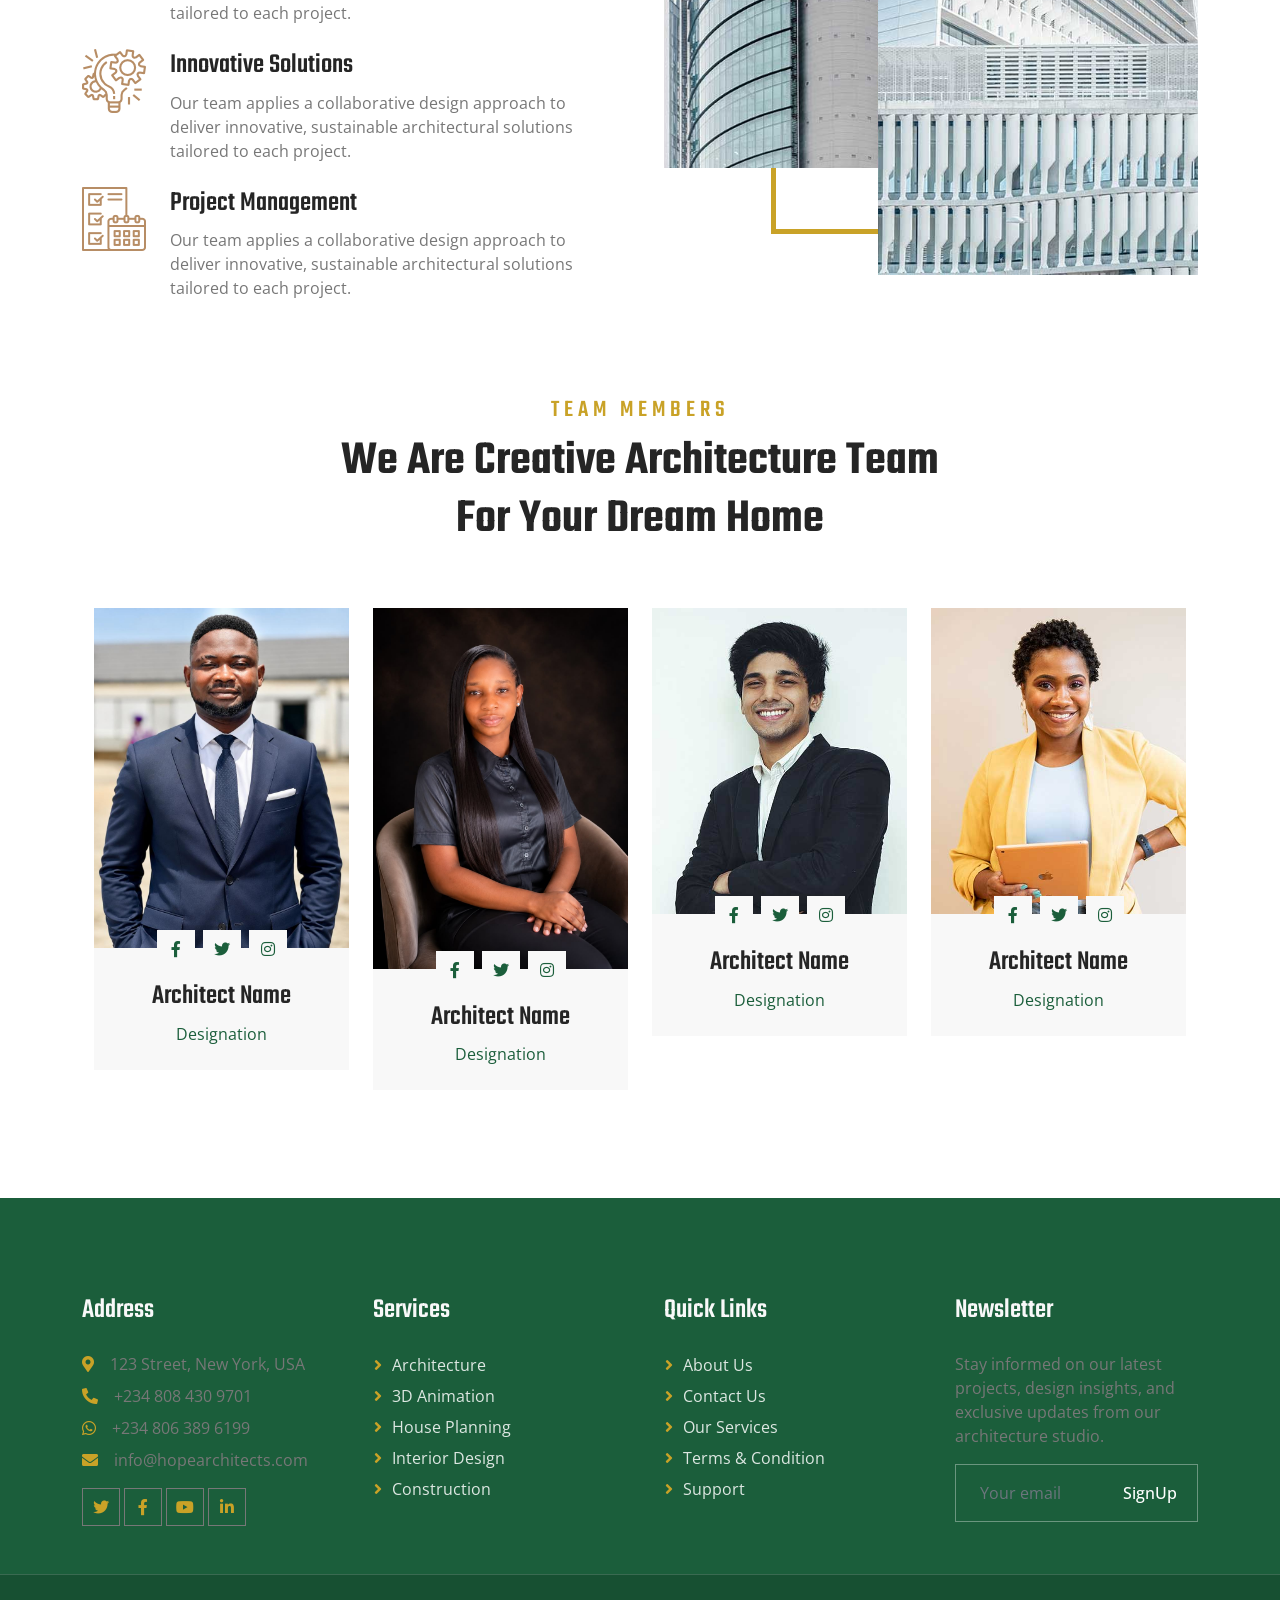
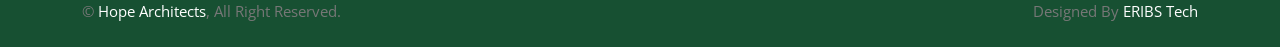
<file: about.html>
<!DOCTYPE html>
<html lang="en">

<head>
    <meta charset="utf-8">
    <title>About | Hope Architects</title>
    <meta content="width=device-width, initial-scale=1.0" name="viewport">
    <meta content="" name="keywords">
    <meta content="" name="description">

    <!-- Favicon -->
    <link href="img/favicon.ico" rel="icon">

    <!-- Google Web Fonts -->
    <link rel="preconnect" href="https://fonts.googleapis.com">
    <link rel="preconnect" href="https://fonts.gstatic.com" crossorigin>
    <link href="https://fonts.googleapis.com/css2?family=Open+Sans:wght@400;500;600&family=Teko:wght@400;500;600&display=swap" rel="stylesheet">

    <!-- Icon Font Stylesheet -->
    <link href="https://cdnjs.cloudflare.com/ajax/libs/font-awesome/5.10.0/css/all.min.css" rel="stylesheet">
    <link href="https://cdn.jsdelivr.net/npm/bootstrap-icons@1.4.1/font/bootstrap-icons.css" rel="stylesheet">

    <!-- Libraries Stylesheet -->
    <link href="lib/animate/animate.min.css" rel="stylesheet">
    <link href="lib/owlcarousel/assets/owl.carousel.min.css" rel="stylesheet">
    <link href="lib/tempusdominus/css/tempusdominus-bootstrap-4.min.css" rel="stylesheet" />

    <!-- Customized Bootstrap Stylesheet -->
    <link href="css/bootstrap.min.css" rel="stylesheet">

    <!-- Template Stylesheet -->
    <link href="css/style.css" rel="stylesheet">
    <link href="css/whatsapp-chat.css" rel="stylesheet">
</head>

<body>
    <!-- Topbar Start -->
    <div class="container-fluid topbar p-0 wow fadeIn" data-wow-delay="0.1s">
        <div class="row gx-0 d-none d-lg-flex">
            <div class="col-lg-7 px-5 text-start">
                <div class="h-100 d-inline-flex align-items-center py-3 me-3">
                    <a class="text-body px-2" href="tel:+2348084309701"><i class="fa fa-phone-alt text-primary me-2"></i>+234 808 430 9701</a>
                    <a class="text-body px-2" href="https://wa.me/2348063896199"><i class="fab fa-whatsapp text-primary me-2"></i>+234 806 389 6199</a>
                    <a class="text-body px-2" href="mailto:info@hopearchitects.com"><i class="fa fa-envelope-open text-primary me-2"></i>info@hopearchitects.com</a>
                </div>
            </div>
            <div class="col-lg-5 px-5 text-end">
                <div class="h-100 d-inline-flex align-items-center py-3 me-2">
                    <a class="text-body px-2" href="">Terms</a>
                    <a class="text-body px-2" href="">Privacy</a>
                </div>
                <div class="h-100 d-inline-flex align-items-center">
                    <a class="btn btn-sm-square btn-outline-body me-1" href=""><i class="fab fa-facebook-f"></i></a>
                    <a class="btn btn-sm-square btn-outline-body me-1" href=""><i class="fab fa-twitter"></i></a>
                    <a class="btn btn-sm-square btn-outline-body me-1" href=""><i class="fab fa-linkedin-in"></i></a>
                    <a class="btn btn-sm-square btn-outline-body me-0" href=""><i class="fab fa-instagram"></i></a>
                </div>
            </div>
        </div>
    </div>
    <!-- Topbar End -->


    <!-- Navbar Start -->
    <nav class="navbar navbar-expand-lg bg-white navbar-light sticky-top py-lg-0 px-lg-5 wow fadeIn" data-wow-delay="0.1s">
        <a href="index.html" class="navbar-brand ms-4 ms-lg-0 d-flex align-items-center">
            <video class="brand-logo-video" autoplay muted playsinline loop aria-hidden="true">
                <source src="videos/VID-20260702-WA0010.mp4" type="video/mp4">
            </video>
        </a>
        <button type="button" class="navbar-toggler me-4" data-bs-toggle="collapse" data-bs-target="#navbarCollapse">
            <span class="navbar-toggler-icon"></span>
        </button>
        <div class="collapse navbar-collapse" id="navbarCollapse">
            <div class="navbar-nav ms-auto p-4 p-lg-0">
                <a href="index.html" class="nav-item nav-link">Home</a>
                <a href="about.html" class="nav-item nav-link active">About</a>
                <a href="service.html" class="nav-item nav-link">Services</a>
                <div class="nav-item dropdown">
                    <a href="#" class="nav-link dropdown-toggle" data-bs-toggle="dropdown">Pages</a>
                    <div class="dropdown-menu border-0 m-0">
                        <a href="feature.html" class="dropdown-item">Our Features</a>
                        <a href="project.html" class="dropdown-item">Our Projects</a>
                        <a href="team.html" class="dropdown-item">Team Members</a>
                        <a href="appointment.html" class="dropdown-item">Appointment</a>
                        <a href="testimonial.html" class="dropdown-item">Testimonial</a>
                        <a href="404.html" class="dropdown-item">404 Page</a>
                    </div>
                </div>
                <a href="contact.html" class="nav-item nav-link">Contact</a>
            </div>
            <a href="appointment.html" class="btn btn-primary py-2 px-4 d-none d-lg-block">Book Appointment</a>
        </div>
    </nav>
    <!-- Navbar End -->


    <!-- Page Header Start -->
    <div class="container-fluid page-header py-5 mb-5 wow fadeIn" data-wow-delay="0.1s">
        <div class="container py-5">
            <h1 class="display-1 text-white animated slideInDown">About Us</h1>
            <nav aria-label="breadcrumb animated slideInDown">
                <ol class="breadcrumb text-uppercase mb-0">
                    <li class="breadcrumb-item"><a class="text-white" href="#">Home</a></li>
                    <li class="breadcrumb-item"><a class="text-white" href="#">Pages</a></li>
                    <li class="breadcrumb-item text-primary active" aria-current="page">About</li>
                </ol>
            </nav>
        </div>
    </div>
    <!-- Page Header End -->


    <!-- About Start -->
    <div class="container-xxl py-5">
        <div class="container">
            <div class="row g-5">
                <div class="col-lg-6 wow fadeIn" data-wow-delay="0.1s">
                    <div class="about-img">
                        <img class="img-fluid" src="img/about-1.jpg" alt="">
                        <img class="img-fluid" src="img/about-2.jpg" alt="">
                    </div>
                </div>
                <div class="col-lg-6 wow fadeIn" data-wow-delay="0.5s">
                    <h4 class="section-title">About Us</h4>
                    <h1 class="display-5 mb-4">A Creative Architecture Agency For Your Dream Home</h1>
                    <p>From concept sketches to built form, we translate ideas into precise architectural plans with attention to structure, proportion, spatial flow, and lasting material quality.</p>
                    <p class="mb-4">We partner with clients to shape buildings that honor context, maximize function, and express a clear architectural language—from residential estates to commercial landmarks.</p>
                    <div class="d-flex align-items-center mb-5">
                        <div class="d-flex flex-shrink-0 align-items-center justify-content-center border border-5 border-primary" style="width: 120px; height: 120px;">
                            <h1 class="display-1 mb-n2" data-toggle="counter-up">25</h1>
                        </div>
                        <div class="ps-4">
                            <h3>Years</h3>
                            <h3>Working</h3>
                            <h3 class="mb-0">Experience</h3>
                        </div>
                    </div>
                    <a class="btn btn-primary py-3 px-5" href="">Read More</a>
                </div>
            </div>
        </div>
    </div>
    <!-- About End -->


    <!-- Feature Start -->
    <div class="container-xxl py-5">
        <div class="container">
            <div class="row g-5">
                <div class="col-lg-6 wow fadeInUp" data-wow-delay="0.1s">
                    <h4 class="section-title">Why Choose Us!</h4>
                    <h1 class="display-5 mb-4">Why You Should Trust Us? Learn More About Us!</h1>
                    <p class="mb-4">From concept sketches to built form, we translate ideas into precise architectural plans with attention to structure, proportion, spatial flow, and lasting material quality.</p>
                    <div class="row g-4">
                        <div class="col-12">
                            <div class="d-flex align-items-start">
                                <img class="flex-shrink-0" src="img/icons/icon-2.png" alt="Icon">
                                <div class="ms-4">
                                    <h3>Design Approach</h3>
                                    <p class="mb-0">Our team applies a collaborative design approach to deliver innovative, sustainable architectural solutions tailored to each project.</p>
                                </div>
                            </div>
                        </div>
                        <div class="col-12">
                            <div class="d-flex align-items-start">
                                <img class="flex-shrink-0" src="img/icons/icon-3.png" alt="Icon">
                                <div class="ms-4">
                                    <h3>Innovative Solutions</h3>
                                    <p class="mb-0">Our team applies a collaborative design approach to deliver innovative, sustainable architectural solutions tailored to each project.</p>
                                </div>
                            </div>
                        </div>
                        <div class="col-12">
                            <div class="d-flex align-items-start">
                                <img class="flex-shrink-0" src="img/icons/icon-4.png" alt="Icon">
                                <div class="ms-4">
                                    <h3>Project Management</h3>
                                    <p class="mb-0">Our team applies a collaborative design approach to deliver innovative, sustainable architectural solutions tailored to each project.</p>
                                </div>
                            </div>
                        </div>
                    </div>
                </div>
                <div class="col-lg-6 wow fadeInUp" data-wow-delay="0.5s">
                    <div class="feature-img">
                        <img class="img-fluid" src="img/about-2.jpg" alt="">
                        <img class="img-fluid" src="img/about-1.jpg" alt="">
                    </div>
                </div>
            </div>
        </div>
    </div>
    <!-- Feature End -->


    <!-- Team Start -->
    <div class="container-xxl py-5">
        <div class="container">
            <div class="text-center mx-auto mb-5 wow fadeInUp" data-wow-delay="0.1s" style="max-width: 600px;">
                <h4 class="section-title">Team Members</h4>
                <h1 class="display-5 mb-4">We Are Creative Architecture Team For Your Dream Home</h1>
            </div>
            <div class="row g-0 team-items">
                <div class="col-lg-3 col-md-6 wow fadeInUp" data-wow-delay="0.1s">
                    <div class="team-item position-relative">
                        <div class="position-relative">
                            <img class="img-fluid" src="img/team-1.jpg" alt="">
                            <div class="team-social text-center">
                                <a class="btn btn-square" href=""><i class="fab fa-facebook-f"></i></a>
                                <a class="btn btn-square" href=""><i class="fab fa-twitter"></i></a>
                                <a class="btn btn-square" href=""><i class="fab fa-instagram"></i></a>
                            </div>
                        </div>
                        <div class="bg-light text-center p-4">
                            <h3 class="mt-2">Architect Name</h3>
                            <span class="text-primary">Designation</span>
                        </div>
                    </div>
                </div>
                <div class="col-lg-3 col-md-6 wow fadeInUp" data-wow-delay="0.3s">
                    <div class="team-item position-relative">
                        <div class="position-relative">
                            <img class="img-fluid" src="img/team-2.jpg" alt="">
                            <div class="team-social text-center">
                                <a class="btn btn-square" href=""><i class="fab fa-facebook-f"></i></a>
                                <a class="btn btn-square" href=""><i class="fab fa-twitter"></i></a>
                                <a class="btn btn-square" href=""><i class="fab fa-instagram"></i></a>
                            </div>
                        </div>
                        <div class="bg-light text-center p-4">
                            <h3 class="mt-2">Architect Name</h3>
                            <span class="text-primary">Designation</span>
                        </div>
                    </div>
                </div>
                <div class="col-lg-3 col-md-6 wow fadeInUp" data-wow-delay="0.5s">
                    <div class="team-item position-relative">
                        <div class="position-relative">
                            <img class="img-fluid" src="img/team-3.jpg" alt="">
                            <div class="team-social text-center">
                                <a class="btn btn-square" href=""><i class="fab fa-facebook-f"></i></a>
                                <a class="btn btn-square" href=""><i class="fab fa-twitter"></i></a>
                                <a class="btn btn-square" href=""><i class="fab fa-instagram"></i></a>
                            </div>
                        </div>
                        <div class="bg-light text-center p-4">
                            <h3 class="mt-2">Architect Name</h3>
                            <span class="text-primary">Designation</span>
                        </div>
                    </div>
                </div>
                <div class="col-lg-3 col-md-6 wow fadeInUp" data-wow-delay="0.7s">
                    <div class="team-item position-relative">
                        <div class="position-relative">
                            <img class="img-fluid" src="img/team-4.jpg" alt="">
                            <div class="team-social text-center">
                                <a class="btn btn-square" href=""><i class="fab fa-facebook-f"></i></a>
                                <a class="btn btn-square" href=""><i class="fab fa-twitter"></i></a>
                                <a class="btn btn-square" href=""><i class="fab fa-instagram"></i></a>
                            </div>
                        </div>
                        <div class="bg-light text-center p-4">
                            <h3 class="mt-2">Architect Name</h3>
                            <span class="text-primary">Designation</span>
                        </div>
                    </div>
                </div>
            </div>
        </div>
    </div>
    <!-- Team End -->
        

    <!-- Footer Start -->
    <div class="container-fluid footer text-body mt-5 pt-5 px-0 wow fadeIn" data-wow-delay="0.1s">
        <div class="container py-5">
            <div class="row g-5">
                <div class="col-lg-3 col-md-6">
                    <h3 class="text-light mb-4">Address</h3>
                    <p class="mb-2"><i class="fa fa-map-marker-alt text-primary me-3"></i>123 Street, New York, USA</p>
                    <p class="mb-2"><i class="fa fa-phone-alt text-primary me-3"></i>+234 808 430 9701</p>
                    <p class="mb-2"><i class="fab fa-whatsapp text-primary me-3"></i>+234 806 389 6199</p>
                    <p class="mb-2"><i class="fa fa-envelope text-primary me-3"></i>info@hopearchitects.com</p>
                    <div class="d-flex pt-2">
                        <a class="btn btn-square btn-outline-body me-1" href=""><i class="fab fa-twitter"></i></a>
                        <a class="btn btn-square btn-outline-body me-1" href=""><i class="fab fa-facebook-f"></i></a>
                        <a class="btn btn-square btn-outline-body me-1" href=""><i class="fab fa-youtube"></i></a>
                        <a class="btn btn-square btn-outline-body me-0" href=""><i class="fab fa-linkedin-in"></i></a>
                    </div>
                </div>
                <div class="col-lg-3 col-md-6">
                    <h3 class="text-light mb-4">Services</h3>
                    <a class="btn btn-link" href="">Architecture</a>
                    <a class="btn btn-link" href="">3D Animation</a>
                    <a class="btn btn-link" href="">House Planning</a>
                    <a class="btn btn-link" href="">Interior Design</a>
                    <a class="btn btn-link" href="">Construction</a>
                </div>
                <div class="col-lg-3 col-md-6">
                    <h3 class="text-light mb-4">Quick Links</h3>
                    <a class="btn btn-link" href="">About Us</a>
                    <a class="btn btn-link" href="">Contact Us</a>
                    <a class="btn btn-link" href="">Our Services</a>
                    <a class="btn btn-link" href="">Terms & Condition</a>
                    <a class="btn btn-link" href="">Support</a>
                </div>
                <div class="col-lg-3 col-md-6">
                    <h3 class="text-light mb-4">Newsletter</h3>
                    <p>Stay informed on our latest projects, design insights, and exclusive updates from our architecture studio.</p>
                    <div class="position-relative mx-auto" style="max-width: 400px;">
                        <input class="form-control bg-transparent w-100 py-3 ps-4 pe-5" type="text" placeholder="Your email">
                        <button type="button" class="btn btn-primary py-2 position-absolute top-0 end-0 mt-2 me-2">SignUp</button>
                    </div>
                </div>
            </div>
        </div>
        <div class="container-fluid copyright">
            <div class="container">
                <div class="row">
                    <div class="col-md-6 text-center text-md-start mb-3 mb-md-0">
                        &copy; <a href="index.html">Hope Architects</a>, All Right Reserved.
                    </div>
                    <div class="col-md-6 text-center text-md-end">
                        Designed By <a href="#">ERIBS Tech</a>
                    </div>
                </div>
            </div>
        </div>
    </div>
    <!-- Footer End -->


    <!-- Back to Top -->
    <a href="#" class="btn btn-lg btn-primary btn-lg-square back-to-top"><i class="bi bi-arrow-up"></i></a>


    <!-- JavaScript Libraries -->
    <script src="https://code.jquery.com/jquery-3.4.1.min.js"></script>
    <script src="https://cdn.jsdelivr.net/npm/bootstrap@5.0.0/dist/js/bootstrap.bundle.min.js"></script>
    <script src="lib/wow/wow.min.js"></script>
    <script src="lib/easing/easing.min.js"></script>
    <script src="lib/waypoints/waypoints.min.js"></script>
    <script src="lib/counterup/counterup.min.js"></script>
    <script src="lib/owlcarousel/owl.carousel.min.js"></script>
    <script src="lib/tempusdominus/js/moment.min.js"></script>
    <script src="lib/tempusdominus/js/moment-timezone.min.js"></script>
    <script src="lib/tempusdominus/js/tempusdominus-bootstrap-4.min.js"></script>

    <!-- Template Javascript -->
    <script src="js/whatsapp-chat.js"></script>
    <script src="js/main.js"></script>
</body>

</html>
</file>
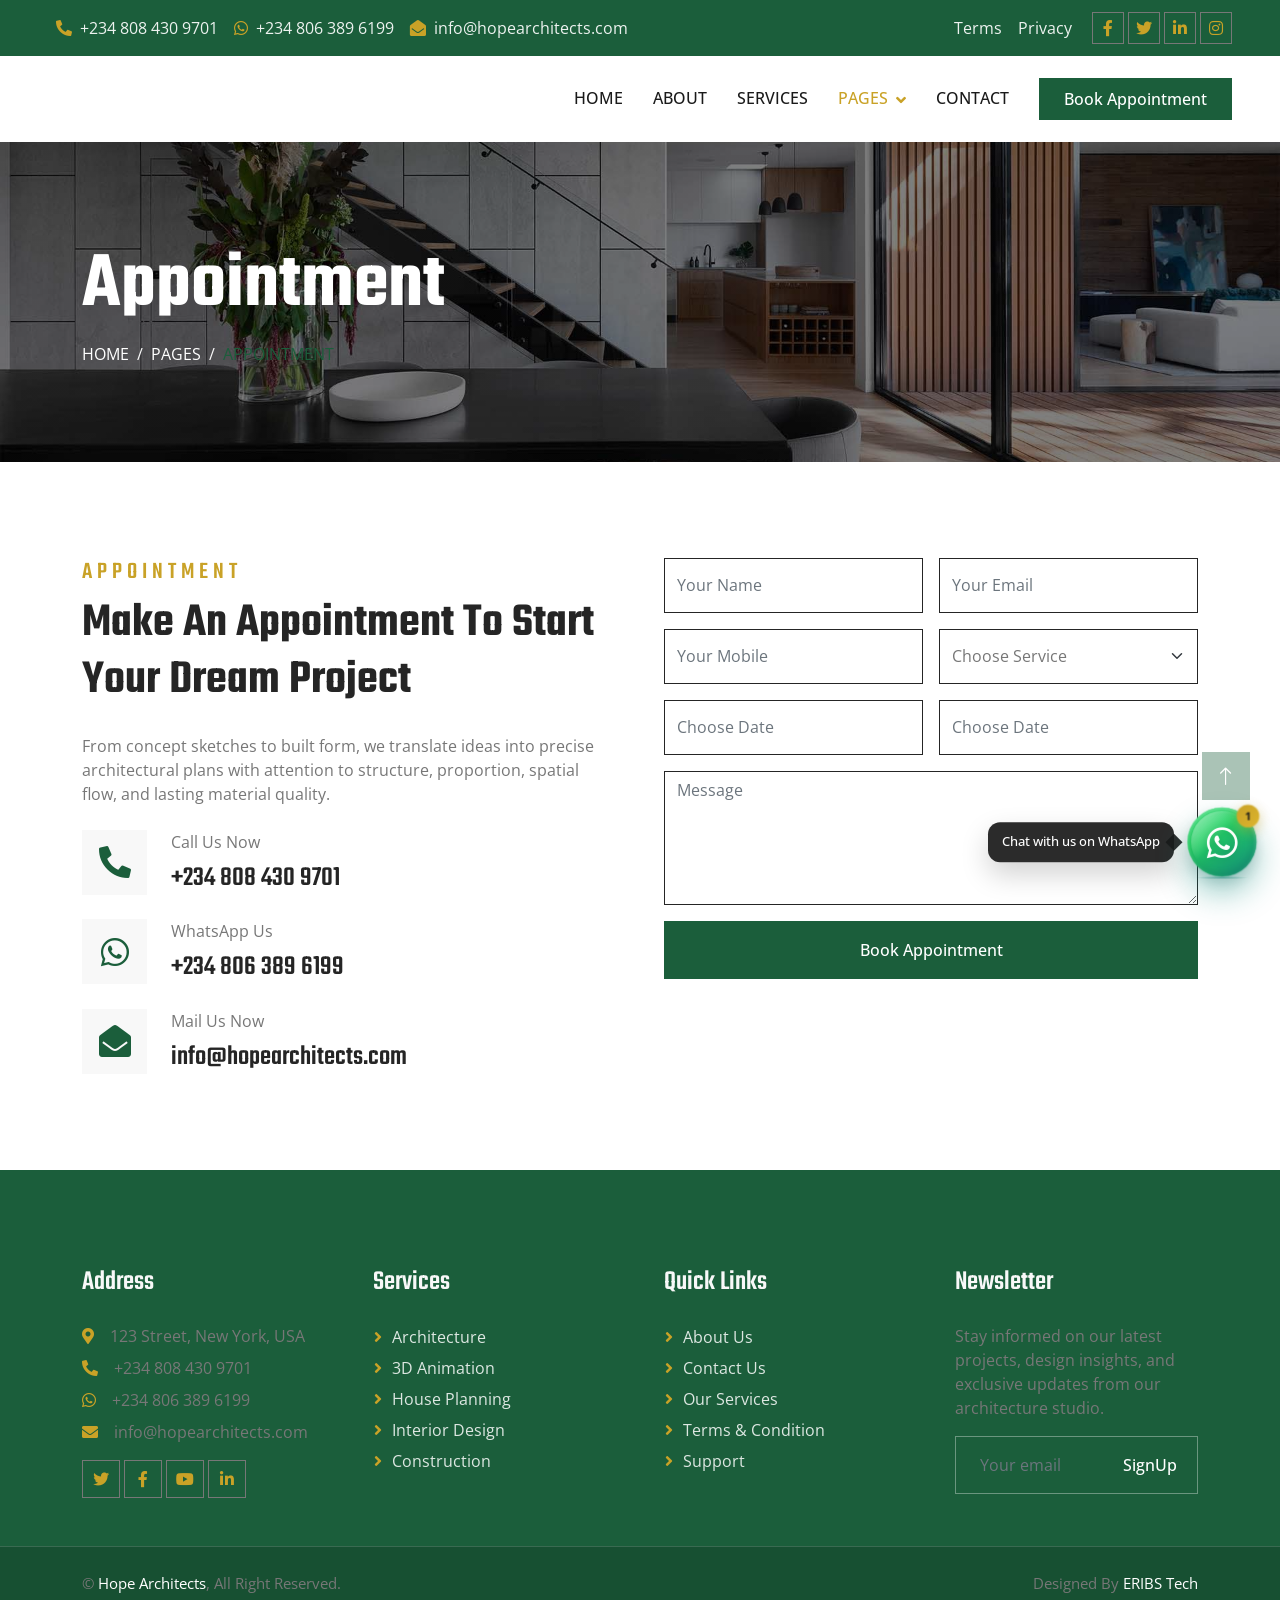
<file: appointment.html>
<!DOCTYPE html>
<html lang="en">

<head>
    <meta charset="utf-8">
    <title>Appointment | Hope Architects</title>
    <meta content="width=device-width, initial-scale=1.0" name="viewport">
    <meta content="" name="keywords">
    <meta content="" name="description">

    <!-- Favicon -->
    <link href="img/favicon.ico" rel="icon">

    <!-- Google Web Fonts -->
    <link rel="preconnect" href="https://fonts.googleapis.com">
    <link rel="preconnect" href="https://fonts.gstatic.com" crossorigin>
    <link href="https://fonts.googleapis.com/css2?family=Open+Sans:wght@400;500;600&family=Teko:wght@400;500;600&display=swap" rel="stylesheet">

    <!-- Icon Font Stylesheet -->
    <link href="https://cdnjs.cloudflare.com/ajax/libs/font-awesome/5.10.0/css/all.min.css" rel="stylesheet">
    <link href="https://cdn.jsdelivr.net/npm/bootstrap-icons@1.4.1/font/bootstrap-icons.css" rel="stylesheet">

    <!-- Libraries Stylesheet -->
    <link href="lib/animate/animate.min.css" rel="stylesheet">
    <link href="lib/owlcarousel/assets/owl.carousel.min.css" rel="stylesheet">
    <link href="lib/tempusdominus/css/tempusdominus-bootstrap-4.min.css" rel="stylesheet" />

    <!-- Customized Bootstrap Stylesheet -->
    <link href="css/bootstrap.min.css" rel="stylesheet">

    <!-- Template Stylesheet -->
    <link href="css/style.css" rel="stylesheet">
    <link href="css/whatsapp-chat.css" rel="stylesheet">
</head>

<body>
    <!-- Topbar Start -->
    <div class="container-fluid topbar p-0 wow fadeIn" data-wow-delay="0.1s">
        <div class="row gx-0 d-none d-lg-flex">
            <div class="col-lg-7 px-5 text-start">
                <div class="h-100 d-inline-flex align-items-center py-3 me-3">
                    <a class="text-body px-2" href="tel:+2348084309701"><i class="fa fa-phone-alt text-primary me-2"></i>+234 808 430 9701</a>
                    <a class="text-body px-2" href="https://wa.me/2348063896199"><i class="fab fa-whatsapp text-primary me-2"></i>+234 806 389 6199</a>
                    <a class="text-body px-2" href="mailto:info@hopearchitects.com"><i class="fa fa-envelope-open text-primary me-2"></i>info@hopearchitects.com</a>
                </div>
            </div>
            <div class="col-lg-5 px-5 text-end">
                <div class="h-100 d-inline-flex align-items-center py-3 me-2">
                    <a class="text-body px-2" href="">Terms</a>
                    <a class="text-body px-2" href="">Privacy</a>
                </div>
                <div class="h-100 d-inline-flex align-items-center">
                    <a class="btn btn-sm-square btn-outline-body me-1" href=""><i class="fab fa-facebook-f"></i></a>
                    <a class="btn btn-sm-square btn-outline-body me-1" href=""><i class="fab fa-twitter"></i></a>
                    <a class="btn btn-sm-square btn-outline-body me-1" href=""><i class="fab fa-linkedin-in"></i></a>
                    <a class="btn btn-sm-square btn-outline-body me-0" href=""><i class="fab fa-instagram"></i></a>
                </div>
            </div>
        </div>
    </div>
    <!-- Topbar End -->


    <!-- Navbar Start -->
    <nav class="navbar navbar-expand-lg bg-white navbar-light sticky-top py-lg-0 px-lg-5 wow fadeIn" data-wow-delay="0.1s">
        <a href="index.html" class="navbar-brand ms-4 ms-lg-0 d-flex align-items-center">
            <video class="brand-logo-video" autoplay muted playsinline loop aria-hidden="true">
                <source src="videos/VID-20260702-WA0010.mp4" type="video/mp4">
            </video>
        </a>
        <button type="button" class="navbar-toggler me-4" data-bs-toggle="collapse" data-bs-target="#navbarCollapse">
            <span class="navbar-toggler-icon"></span>
        </button>
        <div class="collapse navbar-collapse" id="navbarCollapse">
            <div class="navbar-nav ms-auto p-4 p-lg-0">
                <a href="index.html" class="nav-item nav-link">Home</a>
                <a href="about.html" class="nav-item nav-link">About</a>
                <a href="service.html" class="nav-item nav-link">Services</a>
                <div class="nav-item dropdown">
                    <a href="#" class="nav-link dropdown-toggle active" data-bs-toggle="dropdown">Pages</a>
                    <div class="dropdown-menu border-0 m-0">
                        <a href="feature.html" class="dropdown-item">Our Features</a>
                        <a href="project.html" class="dropdown-item">Our Projects</a>
                        <a href="team.html" class="dropdown-item">Team Members</a>
                        <a href="appointment.html" class="dropdown-item active">Appointment</a>
                        <a href="testimonial.html" class="dropdown-item">Testimonial</a>
                        <a href="404.html" class="dropdown-item">404 Page</a>
                    </div>
                </div>
                <a href="contact.html" class="nav-item nav-link">Contact</a>
            </div>
            <a href="appointment.html" class="btn btn-primary py-2 px-4 d-none d-lg-block">Book Appointment</a>
        </div>
    </nav>
    <!-- Navbar End -->


    <!-- Page Header Start -->
    <div class="container-fluid page-header py-5 mb-5 wow fadeIn" data-wow-delay="0.1s">
        <div class="container py-5">
            <h1 class="display-1 text-white animated slideInDown">Appointment</h1>
            <nav aria-label="breadcrumb animated slideInDown">
                <ol class="breadcrumb text-uppercase mb-0">
                    <li class="breadcrumb-item"><a class="text-white" href="#">Home</a></li>
                    <li class="breadcrumb-item"><a class="text-white" href="#">Pages</a></li>
                    <li class="breadcrumb-item text-primary active" aria-current="page">Appointment</li>
                </ol>
            </nav>
        </div>
    </div>
    <!-- Page Header End -->


    <!-- Appointment Start -->
    <div class="container-xxl py-5">
        <div class="container">
            <div class="row g-5">
                <div class="col-lg-6 wow fadeInUp" data-wow-delay="0.1s">
                    <h4 class="section-title">Appointment</h4>
                    <h1 class="display-5 mb-4">Make An Appointment To Start Your Dream Project</h1>
                    <p class="mb-4">From concept sketches to built form, we translate ideas into precise architectural plans with attention to structure, proportion, spatial flow, and lasting material quality.</p>
                    <div class="row g-4">
                        <div class="col-12">
                            <div class="d-flex">
                                <div class="d-flex flex-shrink-0 align-items-center justify-content-center bg-light" style="width: 65px; height: 65px;">
                                    <i class="fa fa-2x fa-phone-alt text-primary"></i>
                                </div>
                                <div class="ms-4">
                                    <p class="mb-2">Call Us Now</p>
                                    <h3 class="mb-0">+234 808 430 9701</h3>
                                </div>
                            </div>
                        </div>
                        <div class="col-12">
                            <div class="d-flex">
                                <div class="d-flex flex-shrink-0 align-items-center justify-content-center bg-light" style="width: 65px; height: 65px;">
                                    <i class="fab fa-2x fa-whatsapp text-primary"></i>
                                </div>
                                <div class="ms-4">
                                    <p class="mb-2">WhatsApp Us</p>
                                    <h3 class="mb-0"><a href="https://wa.me/2348063896199" class="text-dark">+234 806 389 6199</a></h3>
                                </div>
                            </div>
                        </div>
                        <div class="col-12">
                            <div class="d-flex">
                                <div class="d-flex flex-shrink-0 align-items-center justify-content-center bg-light" style="width: 65px; height: 65px;">
                                    <i class="fa fa-2x fa-envelope-open text-primary"></i>
                                </div>
                                <div class="ms-4">
                                    <p class="mb-2">Mail Us Now</p>
                                    <h3 class="mb-0">info@hopearchitects.com</h3>
                                </div>
                            </div>
                        </div>
                    </div>
                </div>
                <div class="col-lg-6 wow fadeInUp" data-wow-delay="0.5s">
                    <div class="row g-3">
                        <div class="col-12 col-sm-6">
                            <input type="text" class="form-control" placeholder="Your Name" style="height: 55px;">
                        </div>
                        <div class="col-12 col-sm-6">
                            <input type="email" class="form-control" placeholder="Your Email" style="height: 55px;">
                        </div>
                        <div class="col-12 col-sm-6">
                            <input type="text" class="form-control" placeholder="Your Mobile" style="height: 55px;">
                        </div>
                        <div class="col-12 col-sm-6">
                            <select class="form-select" style="height: 55px;">
                                <option selected>Choose Service</option>
                                <option value="1">Service 1</option>
                                <option value="2">Service 2</option>
                                <option value="3">Service 3</option>
                            </select>
                        </div>
                        <div class="col-12 col-sm-6">
                            <div class="date" id="date" data-target-input="nearest">
                                <input type="text"
                                    class="form-control datetimepicker-input"
                                    placeholder="Choose Date" data-target="#date" data-toggle="datetimepicker" style="height: 55px;">
                            </div>
                        </div>
                        <div class="col-12 col-sm-6">
                            <div class="time" id="time" data-target-input="nearest">
                                <input type="text"
                                    class="form-control datetimepicker-input"
                                    placeholder="Choose Date" data-target="#time" data-toggle="datetimepicker" style="height: 55px;">
                            </div>
                        </div>
                        <div class="col-12">
                            <textarea class="form-control" rows="5" placeholder="Message"></textarea>
                        </div>
                        <div class="col-12">
                            <button class="btn btn-primary w-100 py-3" type="submit">Book Appointment</button>
                        </div>
                    </div>
                </div>
            </div>
        </div>
    </div>
    <!-- Appointment End -->
        

    <!-- Footer Start -->
    <div class="container-fluid footer text-body mt-5 pt-5 px-0 wow fadeIn" data-wow-delay="0.1s">
        <div class="container py-5">
            <div class="row g-5">
                <div class="col-lg-3 col-md-6">
                    <h3 class="text-light mb-4">Address</h3>
                    <p class="mb-2"><i class="fa fa-map-marker-alt text-primary me-3"></i>123 Street, New York, USA</p>
                    <p class="mb-2"><i class="fa fa-phone-alt text-primary me-3"></i>+234 808 430 9701</p>
                    <p class="mb-2"><i class="fab fa-whatsapp text-primary me-3"></i>+234 806 389 6199</p>
                    <p class="mb-2"><i class="fa fa-envelope text-primary me-3"></i>info@hopearchitects.com</p>
                    <div class="d-flex pt-2">
                        <a class="btn btn-square btn-outline-body me-1" href=""><i class="fab fa-twitter"></i></a>
                        <a class="btn btn-square btn-outline-body me-1" href=""><i class="fab fa-facebook-f"></i></a>
                        <a class="btn btn-square btn-outline-body me-1" href=""><i class="fab fa-youtube"></i></a>
                        <a class="btn btn-square btn-outline-body me-0" href=""><i class="fab fa-linkedin-in"></i></a>
                    </div>
                </div>
                <div class="col-lg-3 col-md-6">
                    <h3 class="text-light mb-4">Services</h3>
                    <a class="btn btn-link" href="">Architecture</a>
                    <a class="btn btn-link" href="">3D Animation</a>
                    <a class="btn btn-link" href="">House Planning</a>
                    <a class="btn btn-link" href="">Interior Design</a>
                    <a class="btn btn-link" href="">Construction</a>
                </div>
                <div class="col-lg-3 col-md-6">
                    <h3 class="text-light mb-4">Quick Links</h3>
                    <a class="btn btn-link" href="">About Us</a>
                    <a class="btn btn-link" href="">Contact Us</a>
                    <a class="btn btn-link" href="">Our Services</a>
                    <a class="btn btn-link" href="">Terms & Condition</a>
                    <a class="btn btn-link" href="">Support</a>
                </div>
                <div class="col-lg-3 col-md-6">
                    <h3 class="text-light mb-4">Newsletter</h3>
                    <p>Stay informed on our latest projects, design insights, and exclusive updates from our architecture studio.</p>
                    <div class="position-relative mx-auto" style="max-width: 400px;">
                        <input class="form-control bg-transparent w-100 py-3 ps-4 pe-5" type="text" placeholder="Your email">
                        <button type="button" class="btn btn-primary py-2 position-absolute top-0 end-0 mt-2 me-2">SignUp</button>
                    </div>
                </div>
            </div>
        </div>
        <div class="container-fluid copyright">
            <div class="container">
                <div class="row">
                    <div class="col-md-6 text-center text-md-start mb-3 mb-md-0">
                        &copy; <a href="index.html">Hope Architects</a>, All Right Reserved.
                    </div>
                    <div class="col-md-6 text-center text-md-end">
                        Designed By <a href="#">ERIBS Tech</a>
                    </div>
                </div>
            </div>
        </div>
    </div>
    <!-- Footer End -->


    <!-- Back to Top -->
    <a href="#" class="btn btn-lg btn-primary btn-lg-square back-to-top"><i class="bi bi-arrow-up"></i></a>


    <!-- JavaScript Libraries -->
    <script src="https://code.jquery.com/jquery-3.4.1.min.js"></script>
    <script src="https://cdn.jsdelivr.net/npm/bootstrap@5.0.0/dist/js/bootstrap.bundle.min.js"></script>
    <script src="lib/wow/wow.min.js"></script>
    <script src="lib/easing/easing.min.js"></script>
    <script src="lib/waypoints/waypoints.min.js"></script>
    <script src="lib/counterup/counterup.min.js"></script>
    <script src="lib/owlcarousel/owl.carousel.min.js"></script>
    <script src="lib/tempusdominus/js/moment.min.js"></script>
    <script src="lib/tempusdominus/js/moment-timezone.min.js"></script>
    <script src="lib/tempusdominus/js/tempusdominus-bootstrap-4.min.js"></script>

    <!-- Template Javascript -->
    <script src="js/whatsapp-chat.js"></script>
    <script src="js/main.js"></script>
</body>

</html>
</file>
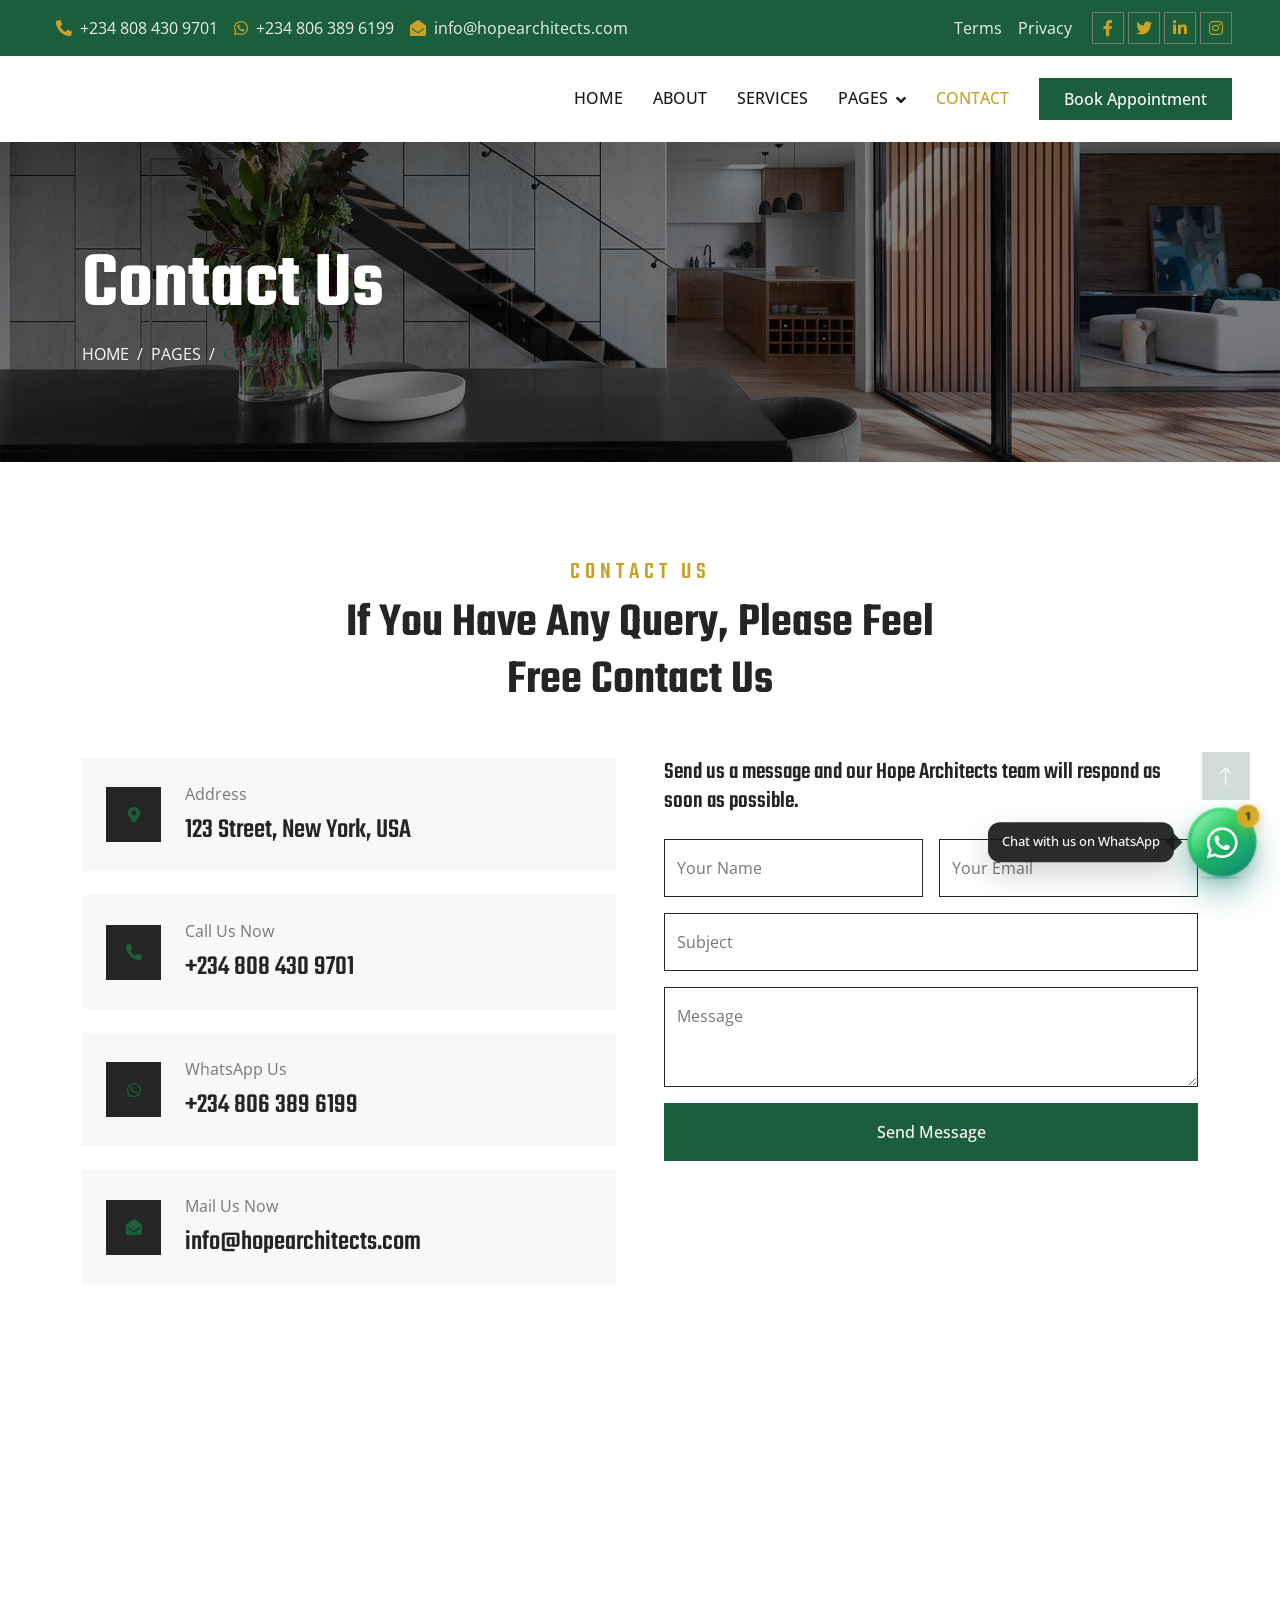
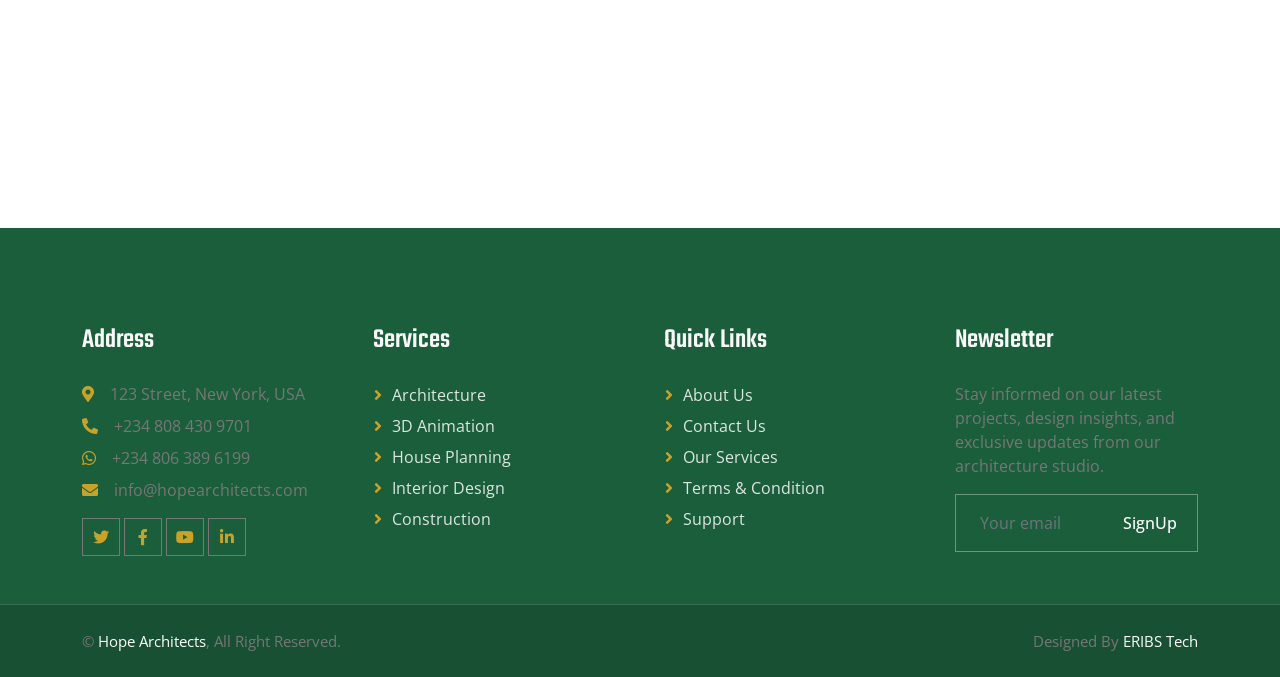
<file: contact.html>
<!DOCTYPE html>
<html lang="en">

<head>
    <meta charset="utf-8">
    <title>Contact | Hope Architects</title>
    <meta content="width=device-width, initial-scale=1.0" name="viewport">
    <meta content="" name="keywords">
    <meta content="" name="description">

    <!-- Favicon -->
    <link href="img/favicon.ico" rel="icon">

    <!-- Google Web Fonts -->
    <link rel="preconnect" href="https://fonts.googleapis.com">
    <link rel="preconnect" href="https://fonts.gstatic.com" crossorigin>
    <link href="https://fonts.googleapis.com/css2?family=Open+Sans:wght@400;500;600&family=Teko:wght@400;500;600&display=swap" rel="stylesheet">

    <!-- Icon Font Stylesheet -->
    <link href="https://cdnjs.cloudflare.com/ajax/libs/font-awesome/5.10.0/css/all.min.css" rel="stylesheet">
    <link href="https://cdn.jsdelivr.net/npm/bootstrap-icons@1.4.1/font/bootstrap-icons.css" rel="stylesheet">

    <!-- Libraries Stylesheet -->
    <link href="lib/animate/animate.min.css" rel="stylesheet">
    <link href="lib/owlcarousel/assets/owl.carousel.min.css" rel="stylesheet">
    <link href="lib/tempusdominus/css/tempusdominus-bootstrap-4.min.css" rel="stylesheet" />

    <!-- Customized Bootstrap Stylesheet -->
    <link href="css/bootstrap.min.css" rel="stylesheet">

    <!-- Template Stylesheet -->
    <link href="css/style.css" rel="stylesheet">
    <link href="css/whatsapp-chat.css" rel="stylesheet">
</head>

<body>
    <!-- Topbar Start -->
    <div class="container-fluid topbar p-0 wow fadeIn" data-wow-delay="0.1s">
        <div class="row gx-0 d-none d-lg-flex">
            <div class="col-lg-7 px-5 text-start">
                <div class="h-100 d-inline-flex align-items-center py-3 me-3">
                    <a class="text-body px-2" href="tel:+2348084309701"><i class="fa fa-phone-alt text-primary me-2"></i>+234 808 430 9701</a>
                    <a class="text-body px-2" href="https://wa.me/2348063896199"><i class="fab fa-whatsapp text-primary me-2"></i>+234 806 389 6199</a>
                    <a class="text-body px-2" href="mailto:info@hopearchitects.com"><i class="fa fa-envelope-open text-primary me-2"></i>info@hopearchitects.com</a>
                </div>
            </div>
            <div class="col-lg-5 px-5 text-end">
                <div class="h-100 d-inline-flex align-items-center py-3 me-2">
                    <a class="text-body px-2" href="">Terms</a>
                    <a class="text-body px-2" href="">Privacy</a>
                </div>
                <div class="h-100 d-inline-flex align-items-center">
                    <a class="btn btn-sm-square btn-outline-body me-1" href=""><i class="fab fa-facebook-f"></i></a>
                    <a class="btn btn-sm-square btn-outline-body me-1" href=""><i class="fab fa-twitter"></i></a>
                    <a class="btn btn-sm-square btn-outline-body me-1" href=""><i class="fab fa-linkedin-in"></i></a>
                    <a class="btn btn-sm-square btn-outline-body me-0" href=""><i class="fab fa-instagram"></i></a>
                </div>
            </div>
        </div>
    </div>
    <!-- Topbar End -->


    <!-- Navbar Start -->
    <nav class="navbar navbar-expand-lg bg-white navbar-light sticky-top py-lg-0 px-lg-5 wow fadeIn" data-wow-delay="0.1s">
        <a href="index.html" class="navbar-brand ms-4 ms-lg-0 d-flex align-items-center">
            <video class="brand-logo-video" autoplay muted playsinline loop aria-hidden="true">
                <source src="videos/VID-20260702-WA0010.mp4" type="video/mp4">
            </video>
        </a>
        <button type="button" class="navbar-toggler me-4" data-bs-toggle="collapse" data-bs-target="#navbarCollapse">
            <span class="navbar-toggler-icon"></span>
        </button>
        <div class="collapse navbar-collapse" id="navbarCollapse">
            <div class="navbar-nav ms-auto p-4 p-lg-0">
                <a href="index.html" class="nav-item nav-link">Home</a>
                <a href="about.html" class="nav-item nav-link">About</a>
                <a href="service.html" class="nav-item nav-link">Services</a>
                <div class="nav-item dropdown">
                    <a href="#" class="nav-link dropdown-toggle" data-bs-toggle="dropdown">Pages</a>
                    <div class="dropdown-menu border-0 m-0">
                        <a href="feature.html" class="dropdown-item">Our Features</a>
                        <a href="project.html" class="dropdown-item">Our Projects</a>
                        <a href="team.html" class="dropdown-item">Team Members</a>
                        <a href="appointment.html" class="dropdown-item">Appointment</a>
                        <a href="testimonial.html" class="dropdown-item">Testimonial</a>
                        <a href="404.html" class="dropdown-item">404 Page</a>
                    </div>
                </div>
                <a href="contact.html" class="nav-item nav-link active">Contact</a>
            </div>
            <a href="appointment.html" class="btn btn-primary py-2 px-4 d-none d-lg-block">Book Appointment</a>
        </div>
    </nav>
    <!-- Navbar End -->


    <!-- Page Header Start -->
    <div class="container-fluid page-header py-5 mb-5 wow fadeIn" data-wow-delay="0.1s">
        <div class="container py-5">
            <h1 class="display-1 text-white animated slideInDown">Contact Us</h1>
            <nav aria-label="breadcrumb animated slideInDown">
                <ol class="breadcrumb text-uppercase mb-0">
                    <li class="breadcrumb-item"><a class="text-white" href="#">Home</a></li>
                    <li class="breadcrumb-item"><a class="text-white" href="#">Pages</a></li>
                    <li class="breadcrumb-item text-primary active" aria-current="page">Contact Us</li>
                </ol>
            </nav>
        </div>
    </div>
    <!-- Page Header End -->


    <!-- Contact Start -->
    <div class="container-xxl py-5">
        <div class="container">
            <div class="text-center mx-auto mb-5 wow fadeInUp" data-wow-delay="0.1s" style="max-width: 600px;">
                <h4 class="section-title">Contact Us</h4>
                <h1 class="display-5 mb-4">If You Have Any Query, Please Feel Free Contact Us</h1>
            </div>
            <div class="row g-5">
                <div class="col-lg-6 wow fadeInUp" data-wow-delay="0.1s">
                    <div class="d-flex flex-column justify-content-between h-100">
                        <div class="bg-light d-flex align-items-center w-100 p-4 mb-4">
                            <div class="d-flex flex-shrink-0 align-items-center justify-content-center bg-dark" style="width: 55px; height: 55px;">
                                <i class="fa fa-map-marker-alt text-primary"></i>
                            </div>
                            <div class="ms-4">
                                <p class="mb-2">Address</p>
                                <h3 class="mb-0">123 Street, New York, USA</h3>
                            </div>
                        </div>
                        <div class="bg-light d-flex align-items-center w-100 p-4 mb-4">
                            <div class="d-flex flex-shrink-0 align-items-center justify-content-center bg-dark" style="width: 55px; height: 55px;">
                                <i class="fa fa-phone-alt text-primary"></i>
                            </div>
                            <div class="ms-4">
                                <p class="mb-2">Call Us Now</p>
                                <h3 class="mb-0">+234 808 430 9701</h3>
                            </div>
                        </div>
                        <div class="bg-light d-flex align-items-center w-100 p-4 mb-4">
                            <div class="d-flex flex-shrink-0 align-items-center justify-content-center bg-dark" style="width: 55px; height: 55px;">
                                <i class="fab fa-whatsapp text-primary"></i>
                            </div>
                            <div class="ms-4">
                                <p class="mb-2">WhatsApp Us</p>
                                <h3 class="mb-0"><a href="https://wa.me/2348063896199" class="text-dark">+234 806 389 6199</a></h3>
                            </div>
                        </div>
                        <div class="bg-light d-flex align-items-center w-100 p-4">
                            <div class="d-flex flex-shrink-0 align-items-center justify-content-center bg-dark" style="width: 55px; height: 55px;">
                                <i class="fa fa-envelope-open text-primary"></i>
                            </div>
                            <div class="ms-4">
                                <p class="mb-2">Mail Us Now</p>
                                <h3 class="mb-0">info@hopearchitects.com</h3>
                            </div>
                        </div>
                    </div>
                </div>
                <div class="col-lg-6 wow fadeInUp" data-wow-delay="0.5s">
                    <h4 class="mb-4">Send us a message and our Hope Architects team will respond as soon as possible.</h4>
                    <form>
                        <div class="row g-3">
                            <div class="col-md-6">
                                <div class="form-floating">
                                    <input type="text" class="form-control" id="name" placeholder="Your Name">
                                    <label for="name">Your Name</label>
                                </div>
                            </div>
                            <div class="col-md-6">
                                <div class="form-floating">
                                    <input type="email" class="form-control" id="email" placeholder="Your Email">
                                    <label for="email">Your Email</label>
                                </div>
                            </div>
                            <div class="col-12">
                                <div class="form-floating">
                                    <input type="text" class="form-control" id="subject" placeholder="Subject">
                                    <label for="subject">Subject</label>
                                </div>
                            </div>
                            <div class="col-12">
                                <div class="form-floating">
                                    <textarea class="form-control" placeholder="Leave a message here" id="message" style="height: 100px"></textarea>
                                    <label for="message">Message</label>
                                </div>
                            </div>
                            <div class="col-12">
                                <button class="btn btn-primary w-100 py-3" type="submit">Send Message</button>
                            </div>
                        </div>
                    </form>
                </div>
            </div>
        </div>
    </div>
    <!-- Contact End -->


    <!-- Google Map Start -->
    <div class="container-xxl pt-5 px-0 wow fadeIn" data-wow-delay="0.1s">
        <iframe class="w-100 mb-n2" style="height: 450px;"
            src="https://www.google.com/maps/embed?pb=!1m18!1m12!1m3!1d3001156.4288297426!2d-78.01371936852176!3d42.72876761954724!2m3!1f0!2f0!3f0!3m2!1i1024!2i768!4f13.1!3m3!1m2!1s0x4ccc4bf0f123a5a9%3A0xddcfc6c1de189567!2sNew%20York%2C%20USA!5e0!3m2!1sen!2sbd!4v1603794290143!5m2!1sen!2sbd"
            frameborder="0" allowfullscreen="" aria-hidden="false" tabindex="0"></iframe>
    </div>
    <!-- Google Map End -->


    <!-- Footer Start -->
    <div class="container-fluid footer text-body pt-5 px-0 wow fadeIn" data-wow-delay="0.1s">
        <div class="container py-5">
            <div class="row g-5">
                <div class="col-lg-3 col-md-6">
                    <h3 class="text-light mb-4">Address</h3>
                    <p class="mb-2"><i class="fa fa-map-marker-alt text-primary me-3"></i>123 Street, New York, USA</p>
                    <p class="mb-2"><i class="fa fa-phone-alt text-primary me-3"></i>+234 808 430 9701</p>
                    <p class="mb-2"><i class="fab fa-whatsapp text-primary me-3"></i>+234 806 389 6199</p>
                    <p class="mb-2"><i class="fa fa-envelope text-primary me-3"></i>info@hopearchitects.com</p>
                    <div class="d-flex pt-2">
                        <a class="btn btn-square btn-outline-body me-1" href=""><i class="fab fa-twitter"></i></a>
                        <a class="btn btn-square btn-outline-body me-1" href=""><i class="fab fa-facebook-f"></i></a>
                        <a class="btn btn-square btn-outline-body me-1" href=""><i class="fab fa-youtube"></i></a>
                        <a class="btn btn-square btn-outline-body me-0" href=""><i class="fab fa-linkedin-in"></i></a>
                    </div>
                </div>
                <div class="col-lg-3 col-md-6">
                    <h3 class="text-light mb-4">Services</h3>
                    <a class="btn btn-link" href="">Architecture</a>
                    <a class="btn btn-link" href="">3D Animation</a>
                    <a class="btn btn-link" href="">House Planning</a>
                    <a class="btn btn-link" href="">Interior Design</a>
                    <a class="btn btn-link" href="">Construction</a>
                </div>
                <div class="col-lg-3 col-md-6">
                    <h3 class="text-light mb-4">Quick Links</h3>
                    <a class="btn btn-link" href="">About Us</a>
                    <a class="btn btn-link" href="">Contact Us</a>
                    <a class="btn btn-link" href="">Our Services</a>
                    <a class="btn btn-link" href="">Terms & Condition</a>
                    <a class="btn btn-link" href="">Support</a>
                </div>
                <div class="col-lg-3 col-md-6">
                    <h3 class="text-light mb-4">Newsletter</h3>
                    <p>Stay informed on our latest projects, design insights, and exclusive updates from our architecture studio.</p>
                    <div class="position-relative mx-auto" style="max-width: 400px;">
                        <input class="form-control bg-transparent w-100 py-3 ps-4 pe-5" type="text" placeholder="Your email">
                        <button type="button" class="btn btn-primary py-2 position-absolute top-0 end-0 mt-2 me-2">SignUp</button>
                    </div>
                </div>
            </div>
        </div>
        <div class="container-fluid copyright">
            <div class="container">
                <div class="row">
                    <div class="col-md-6 text-center text-md-start mb-3 mb-md-0">
                        &copy; <a href="index.html">Hope Architects</a>, All Right Reserved.
                    </div>
                    <div class="col-md-6 text-center text-md-end">
                        Designed By <a href="#">ERIBS Tech</a>
                    </div>
                </div>
            </div>
        </div>
    </div>
    <!-- Footer End -->


    <!-- Back to Top -->
    <a href="#" class="btn btn-lg btn-primary btn-lg-square back-to-top"><i class="bi bi-arrow-up"></i></a>


    <!-- JavaScript Libraries -->
    <script src="https://code.jquery.com/jquery-3.4.1.min.js"></script>
    <script src="https://cdn.jsdelivr.net/npm/bootstrap@5.0.0/dist/js/bootstrap.bundle.min.js"></script>
    <script src="lib/wow/wow.min.js"></script>
    <script src="lib/easing/easing.min.js"></script>
    <script src="lib/waypoints/waypoints.min.js"></script>
    <script src="lib/counterup/counterup.min.js"></script>
    <script src="lib/owlcarousel/owl.carousel.min.js"></script>
    <script src="lib/tempusdominus/js/moment.min.js"></script>
    <script src="lib/tempusdominus/js/moment-timezone.min.js"></script>
    <script src="lib/tempusdominus/js/tempusdominus-bootstrap-4.min.js"></script>

    <!-- Template Javascript -->
    <script src="js/whatsapp-chat.js"></script>
    <script src="js/main.js"></script>
</body>

</html>
</file>
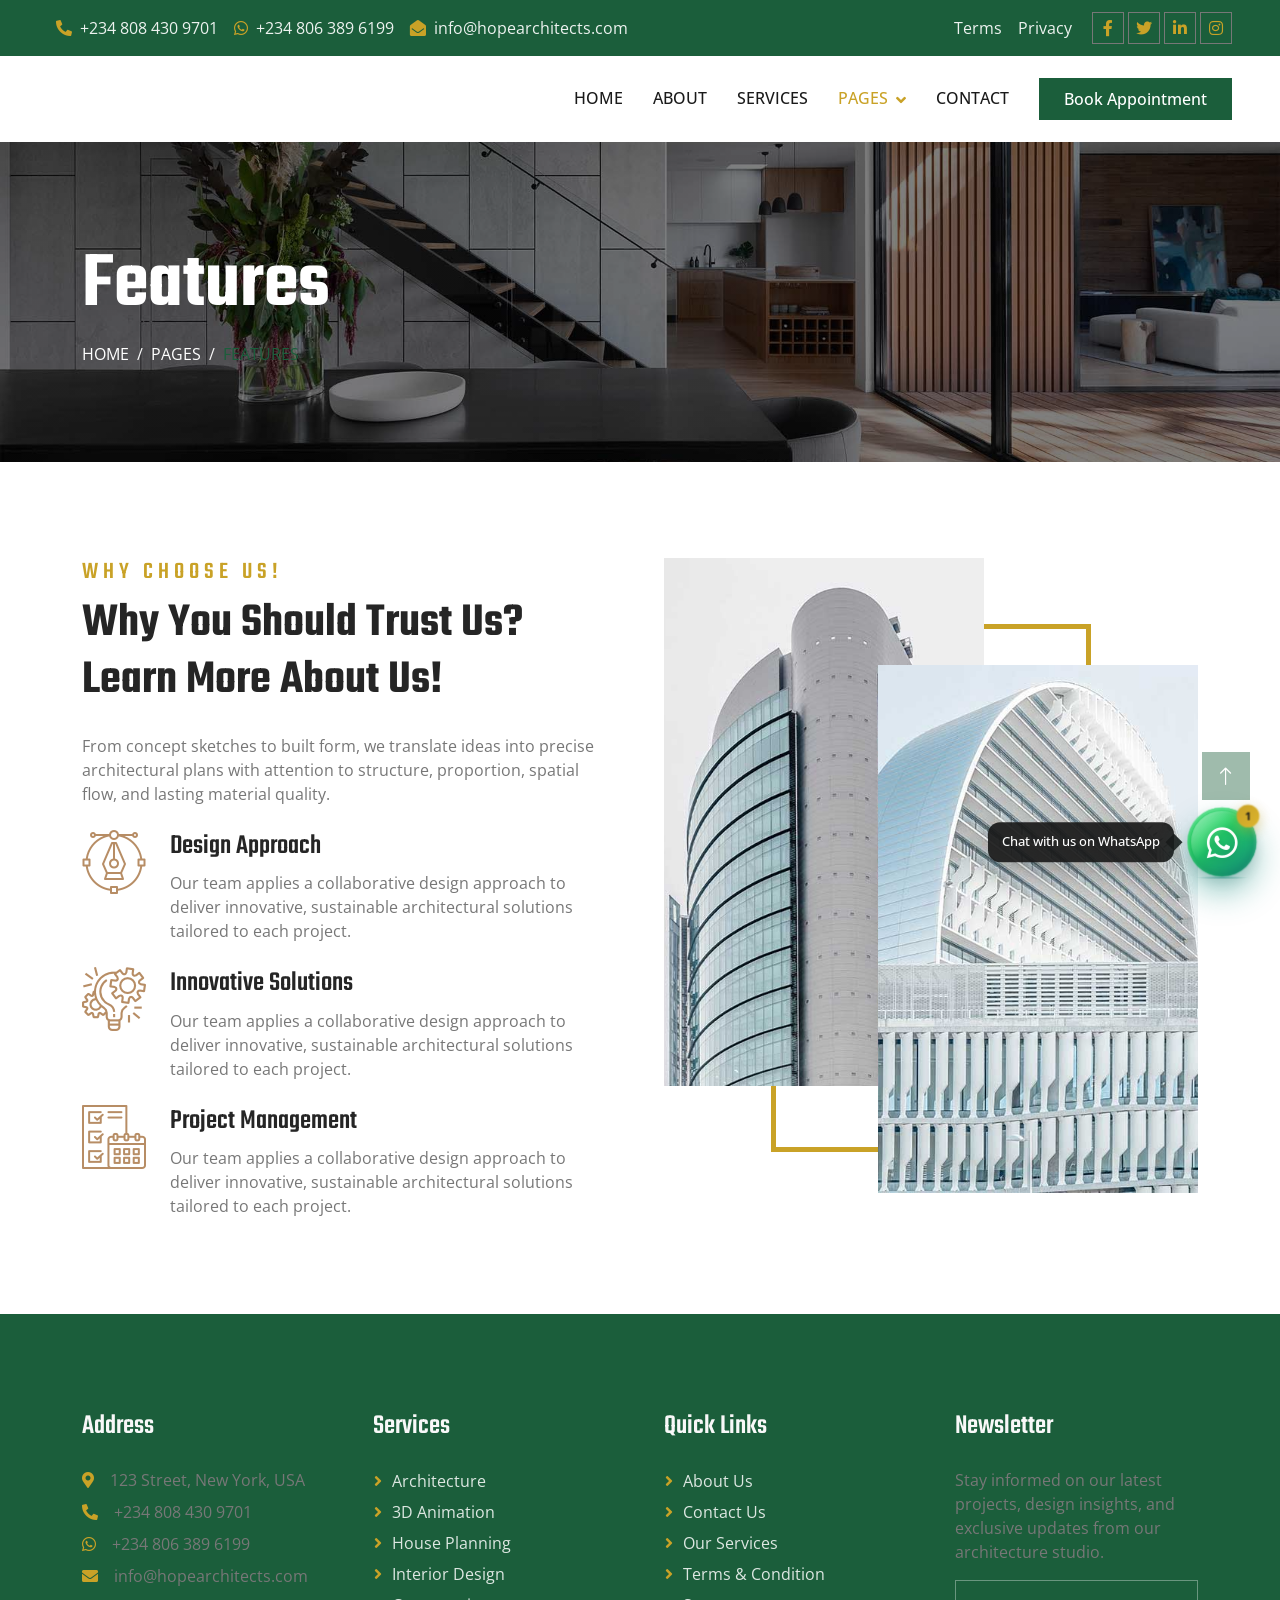
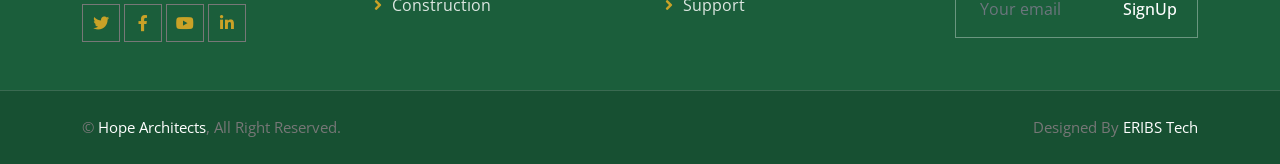
<file: feature.html>
<!DOCTYPE html>
<html lang="en">

<head>
    <meta charset="utf-8">
    <title>Features | Hope Architects</title>
    <meta content="width=device-width, initial-scale=1.0" name="viewport">
    <meta content="" name="keywords">
    <meta content="" name="description">

    <!-- Favicon -->
    <link href="img/favicon.ico" rel="icon">

    <!-- Google Web Fonts -->
    <link rel="preconnect" href="https://fonts.googleapis.com">
    <link rel="preconnect" href="https://fonts.gstatic.com" crossorigin>
    <link href="https://fonts.googleapis.com/css2?family=Open+Sans:wght@400;500;600&family=Teko:wght@400;500;600&display=swap" rel="stylesheet">

    <!-- Icon Font Stylesheet -->
    <link href="https://cdnjs.cloudflare.com/ajax/libs/font-awesome/5.10.0/css/all.min.css" rel="stylesheet">
    <link href="https://cdn.jsdelivr.net/npm/bootstrap-icons@1.4.1/font/bootstrap-icons.css" rel="stylesheet">

    <!-- Libraries Stylesheet -->
    <link href="lib/animate/animate.min.css" rel="stylesheet">
    <link href="lib/owlcarousel/assets/owl.carousel.min.css" rel="stylesheet">
    <link href="lib/tempusdominus/css/tempusdominus-bootstrap-4.min.css" rel="stylesheet" />

    <!-- Customized Bootstrap Stylesheet -->
    <link href="css/bootstrap.min.css" rel="stylesheet">

    <!-- Template Stylesheet -->
    <link href="css/style.css" rel="stylesheet">
    <link href="css/whatsapp-chat.css" rel="stylesheet">
</head>

<body>
    <!-- Topbar Start -->
    <div class="container-fluid topbar p-0 wow fadeIn" data-wow-delay="0.1s">
        <div class="row gx-0 d-none d-lg-flex">
            <div class="col-lg-7 px-5 text-start">
                <div class="h-100 d-inline-flex align-items-center py-3 me-3">
                    <a class="text-body px-2" href="tel:+2348084309701"><i class="fa fa-phone-alt text-primary me-2"></i>+234 808 430 9701</a>
                    <a class="text-body px-2" href="https://wa.me/2348063896199"><i class="fab fa-whatsapp text-primary me-2"></i>+234 806 389 6199</a>
                    <a class="text-body px-2" href="mailto:info@hopearchitects.com"><i class="fa fa-envelope-open text-primary me-2"></i>info@hopearchitects.com</a>
                </div>
            </div>
            <div class="col-lg-5 px-5 text-end">
                <div class="h-100 d-inline-flex align-items-center py-3 me-2">
                    <a class="text-body px-2" href="">Terms</a>
                    <a class="text-body px-2" href="">Privacy</a>
                </div>
                <div class="h-100 d-inline-flex align-items-center">
                    <a class="btn btn-sm-square btn-outline-body me-1" href=""><i class="fab fa-facebook-f"></i></a>
                    <a class="btn btn-sm-square btn-outline-body me-1" href=""><i class="fab fa-twitter"></i></a>
                    <a class="btn btn-sm-square btn-outline-body me-1" href=""><i class="fab fa-linkedin-in"></i></a>
                    <a class="btn btn-sm-square btn-outline-body me-0" href=""><i class="fab fa-instagram"></i></a>
                </div>
            </div>
        </div>
    </div>
    <!-- Topbar End -->


    <!-- Navbar Start -->
    <nav class="navbar navbar-expand-lg bg-white navbar-light sticky-top py-lg-0 px-lg-5 wow fadeIn" data-wow-delay="0.1s">
        <a href="index.html" class="navbar-brand ms-4 ms-lg-0 d-flex align-items-center">
            <video class="brand-logo-video" autoplay muted playsinline loop aria-hidden="true">
                <source src="videos/VID-20260702-WA0010.mp4" type="video/mp4">
            </video>
        </a>
        <button type="button" class="navbar-toggler me-4" data-bs-toggle="collapse" data-bs-target="#navbarCollapse">
            <span class="navbar-toggler-icon"></span>
        </button>
        <div class="collapse navbar-collapse" id="navbarCollapse">
            <div class="navbar-nav ms-auto p-4 p-lg-0">
                <a href="index.html" class="nav-item nav-link">Home</a>
                <a href="about.html" class="nav-item nav-link">About</a>
                <a href="service.html" class="nav-item nav-link">Services</a>
                <div class="nav-item dropdown">
                    <a href="#" class="nav-link dropdown-toggle active" data-bs-toggle="dropdown">Pages</a>
                    <div class="dropdown-menu border-0 m-0">
                        <a href="feature.html" class="dropdown-item active">Our Features</a>
                        <a href="project.html" class="dropdown-item">Our Projects</a>
                        <a href="team.html" class="dropdown-item">Team Members</a>
                        <a href="appointment.html" class="dropdown-item">Appointment</a>
                        <a href="testimonial.html" class="dropdown-item">Testimonial</a>
                        <a href="404.html" class="dropdown-item">404 Page</a>
                    </div>
                </div>
                <a href="contact.html" class="nav-item nav-link">Contact</a>
            </div>
            <a href="appointment.html" class="btn btn-primary py-2 px-4 d-none d-lg-block">Book Appointment</a>
        </div>
    </nav>
    <!-- Navbar End -->


    <!-- Page Header Start -->
    <div class="container-fluid page-header py-5 mb-5 wow fadeIn" data-wow-delay="0.1s">
        <div class="container py-5">
            <h1 class="display-1 text-white animated slideInDown">Features</h1>
            <nav aria-label="breadcrumb animated slideInDown">
                <ol class="breadcrumb text-uppercase mb-0">
                    <li class="breadcrumb-item"><a class="text-white" href="#">Home</a></li>
                    <li class="breadcrumb-item"><a class="text-white" href="#">Pages</a></li>
                    <li class="breadcrumb-item text-primary active" aria-current="page">Features</li>
                </ol>
            </nav>
        </div>
    </div>
    <!-- Page Header End -->


    <!-- Feature Start -->
    <div class="container-xxl py-5">
        <div class="container">
            <div class="row g-5">
                <div class="col-lg-6 wow fadeInUp" data-wow-delay="0.1s">
                    <h4 class="section-title">Why Choose Us!</h4>
                    <h1 class="display-5 mb-4">Why You Should Trust Us? Learn More About Us!</h1>
                    <p class="mb-4">From concept sketches to built form, we translate ideas into precise architectural plans with attention to structure, proportion, spatial flow, and lasting material quality.</p>
                    <div class="row g-4">
                        <div class="col-12">
                            <div class="d-flex align-items-start">
                                <img class="flex-shrink-0" src="img/icons/icon-2.png" alt="Icon">
                                <div class="ms-4">
                                    <h3>Design Approach</h3>
                                    <p class="mb-0">Our team applies a collaborative design approach to deliver innovative, sustainable architectural solutions tailored to each project.</p>
                                </div>
                            </div>
                        </div>
                        <div class="col-12">
                            <div class="d-flex align-items-start">
                                <img class="flex-shrink-0" src="img/icons/icon-3.png" alt="Icon">
                                <div class="ms-4">
                                    <h3>Innovative Solutions</h3>
                                    <p class="mb-0">Our team applies a collaborative design approach to deliver innovative, sustainable architectural solutions tailored to each project.</p>
                                </div>
                            </div>
                        </div>
                        <div class="col-12">
                            <div class="d-flex align-items-start">
                                <img class="flex-shrink-0" src="img/icons/icon-4.png" alt="Icon">
                                <div class="ms-4">
                                    <h3>Project Management</h3>
                                    <p class="mb-0">Our team applies a collaborative design approach to deliver innovative, sustainable architectural solutions tailored to each project.</p>
                                </div>
                            </div>
                        </div>
                    </div>
                </div>
                <div class="col-lg-6 wow fadeInUp" data-wow-delay="0.5s">
                    <div class="feature-img">
                        <img class="img-fluid" src="img/about-2.jpg" alt="">
                        <img class="img-fluid" src="img/about-1.jpg" alt="">
                    </div>
                </div>
            </div>
        </div>
    </div>
    <!-- Feature End -->
        

    <!-- Footer Start -->
    <div class="container-fluid footer text-body mt-5 pt-5 px-0 wow fadeIn" data-wow-delay="0.1s">
        <div class="container py-5">
            <div class="row g-5">
                <div class="col-lg-3 col-md-6">
                    <h3 class="text-light mb-4">Address</h3>
                    <p class="mb-2"><i class="fa fa-map-marker-alt text-primary me-3"></i>123 Street, New York, USA</p>
                    <p class="mb-2"><i class="fa fa-phone-alt text-primary me-3"></i>+234 808 430 9701</p>
                    <p class="mb-2"><i class="fab fa-whatsapp text-primary me-3"></i>+234 806 389 6199</p>
                    <p class="mb-2"><i class="fa fa-envelope text-primary me-3"></i>info@hopearchitects.com</p>
                    <div class="d-flex pt-2">
                        <a class="btn btn-square btn-outline-body me-1" href=""><i class="fab fa-twitter"></i></a>
                        <a class="btn btn-square btn-outline-body me-1" href=""><i class="fab fa-facebook-f"></i></a>
                        <a class="btn btn-square btn-outline-body me-1" href=""><i class="fab fa-youtube"></i></a>
                        <a class="btn btn-square btn-outline-body me-0" href=""><i class="fab fa-linkedin-in"></i></a>
                    </div>
                </div>
                <div class="col-lg-3 col-md-6">
                    <h3 class="text-light mb-4">Services</h3>
                    <a class="btn btn-link" href="">Architecture</a>
                    <a class="btn btn-link" href="">3D Animation</a>
                    <a class="btn btn-link" href="">House Planning</a>
                    <a class="btn btn-link" href="">Interior Design</a>
                    <a class="btn btn-link" href="">Construction</a>
                </div>
                <div class="col-lg-3 col-md-6">
                    <h3 class="text-light mb-4">Quick Links</h3>
                    <a class="btn btn-link" href="">About Us</a>
                    <a class="btn btn-link" href="">Contact Us</a>
                    <a class="btn btn-link" href="">Our Services</a>
                    <a class="btn btn-link" href="">Terms & Condition</a>
                    <a class="btn btn-link" href="">Support</a>
                </div>
                <div class="col-lg-3 col-md-6">
                    <h3 class="text-light mb-4">Newsletter</h3>
                    <p>Stay informed on our latest projects, design insights, and exclusive updates from our architecture studio.</p>
                    <div class="position-relative mx-auto" style="max-width: 400px;">
                        <input class="form-control bg-transparent w-100 py-3 ps-4 pe-5" type="text" placeholder="Your email">
                        <button type="button" class="btn btn-primary py-2 position-absolute top-0 end-0 mt-2 me-2">SignUp</button>
                    </div>
                </div>
            </div>
        </div>
        <div class="container-fluid copyright">
            <div class="container">
                <div class="row">
                    <div class="col-md-6 text-center text-md-start mb-3 mb-md-0">
                        &copy; <a href="index.html">Hope Architects</a>, All Right Reserved.
                    </div>
                    <div class="col-md-6 text-center text-md-end">
                        Designed By <a href="#">ERIBS Tech</a>
                    </div>
                </div>
            </div>
        </div>
    </div>
    <!-- Footer End -->


    <!-- Back to Top -->
    <a href="#" class="btn btn-lg btn-primary btn-lg-square back-to-top"><i class="bi bi-arrow-up"></i></a>


    <!-- JavaScript Libraries -->
    <script src="https://code.jquery.com/jquery-3.4.1.min.js"></script>
    <script src="https://cdn.jsdelivr.net/npm/bootstrap@5.0.0/dist/js/bootstrap.bundle.min.js"></script>
    <script src="lib/wow/wow.min.js"></script>
    <script src="lib/easing/easing.min.js"></script>
    <script src="lib/waypoints/waypoints.min.js"></script>
    <script src="lib/counterup/counterup.min.js"></script>
    <script src="lib/owlcarousel/owl.carousel.min.js"></script>
    <script src="lib/tempusdominus/js/moment.min.js"></script>
    <script src="lib/tempusdominus/js/moment-timezone.min.js"></script>
    <script src="lib/tempusdominus/js/tempusdominus-bootstrap-4.min.js"></script>

    <!-- Template Javascript -->
    <script src="js/whatsapp-chat.js"></script>
    <script src="js/main.js"></script>
</body>

</html>
</file>
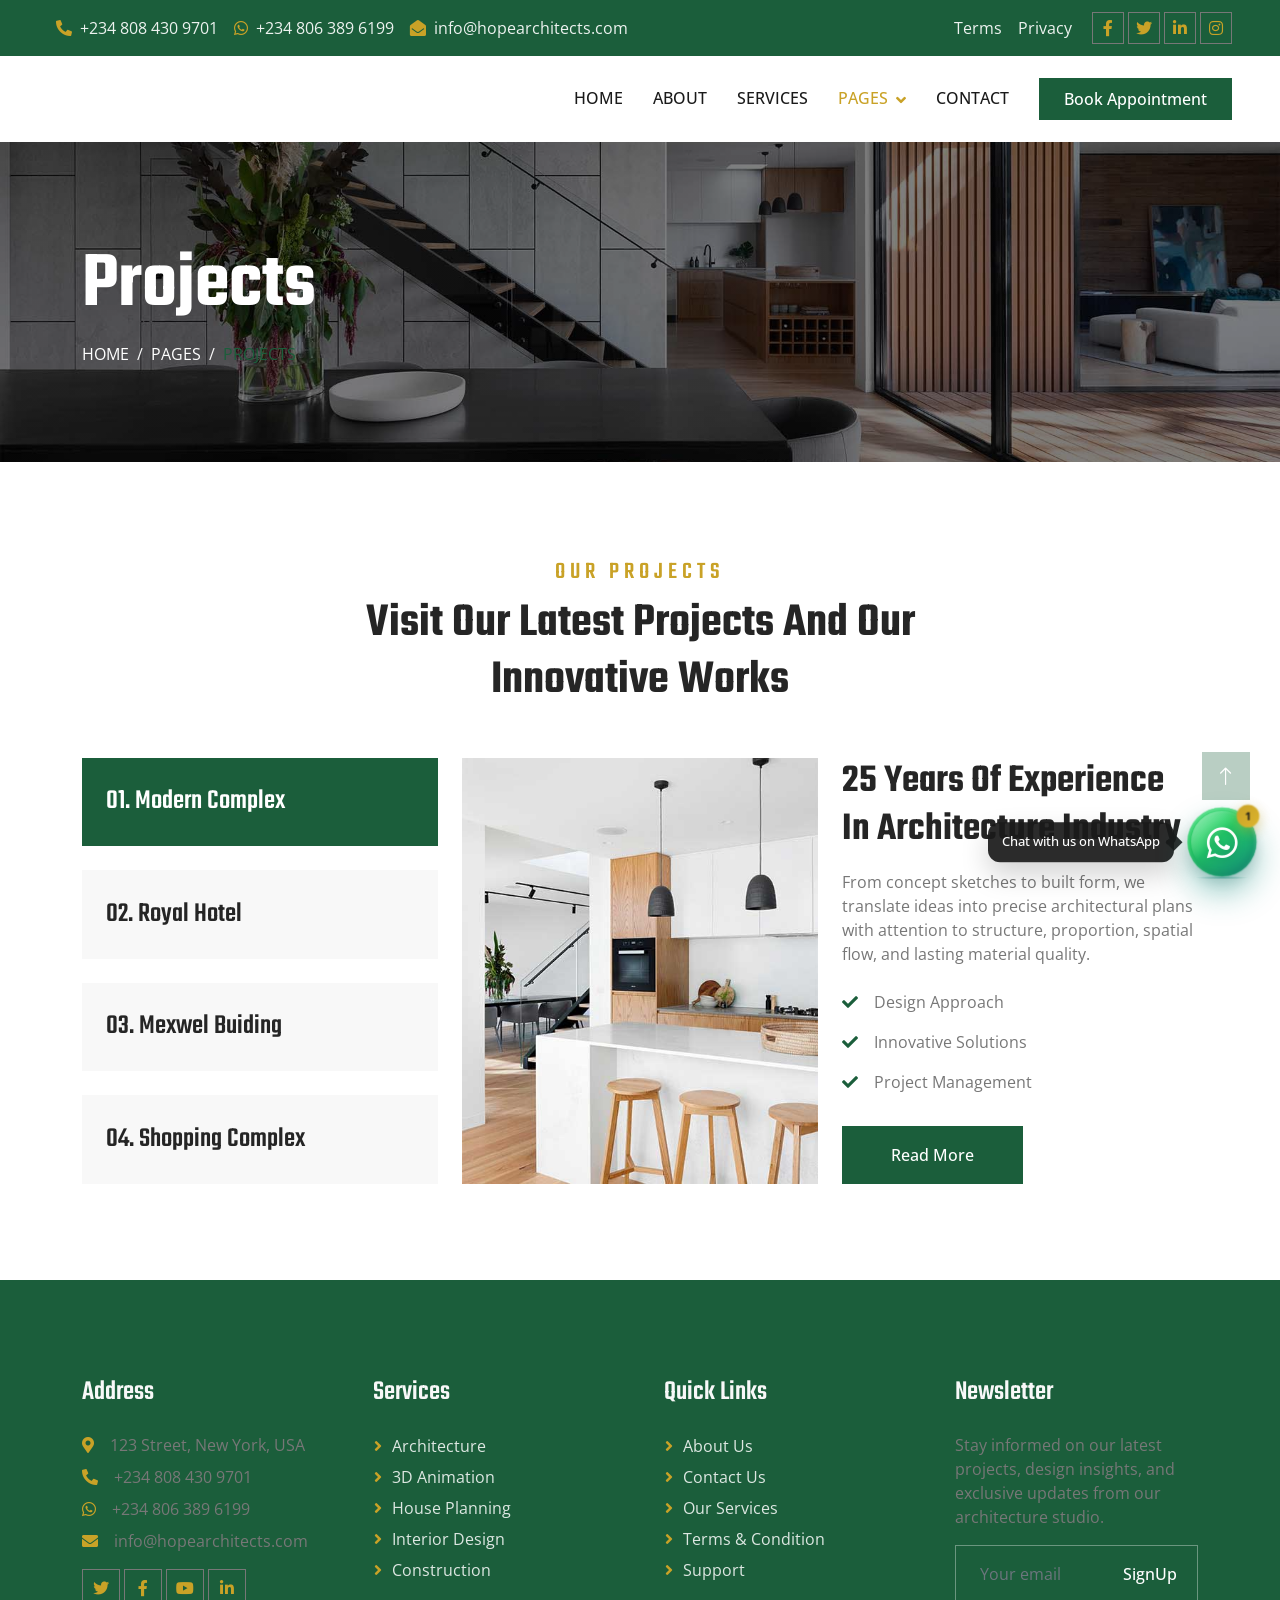
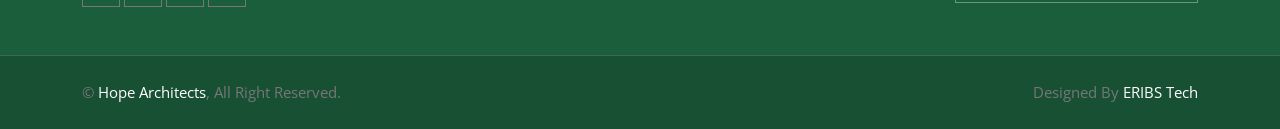
<file: project.html>
<!DOCTYPE html>
<html lang="en">

<head>
    <meta charset="utf-8">
    <title>Projects | Hope Architects</title>
    <meta content="width=device-width, initial-scale=1.0" name="viewport">
    <meta content="" name="keywords">
    <meta content="" name="description">

    <!-- Favicon -->
    <link href="img/favicon.ico" rel="icon">

    <!-- Google Web Fonts -->
    <link rel="preconnect" href="https://fonts.googleapis.com">
    <link rel="preconnect" href="https://fonts.gstatic.com" crossorigin>
    <link href="https://fonts.googleapis.com/css2?family=Open+Sans:wght@400;500;600&family=Teko:wght@400;500;600&display=swap" rel="stylesheet">

    <!-- Icon Font Stylesheet -->
    <link href="https://cdnjs.cloudflare.com/ajax/libs/font-awesome/5.10.0/css/all.min.css" rel="stylesheet">
    <link href="https://cdn.jsdelivr.net/npm/bootstrap-icons@1.4.1/font/bootstrap-icons.css" rel="stylesheet">

    <!-- Libraries Stylesheet -->
    <link href="lib/animate/animate.min.css" rel="stylesheet">
    <link href="lib/owlcarousel/assets/owl.carousel.min.css" rel="stylesheet">
    <link href="lib/tempusdominus/css/tempusdominus-bootstrap-4.min.css" rel="stylesheet" />

    <!-- Customized Bootstrap Stylesheet -->
    <link href="css/bootstrap.min.css" rel="stylesheet">

    <!-- Template Stylesheet -->
    <link href="css/style.css" rel="stylesheet">
    <link href="css/whatsapp-chat.css" rel="stylesheet">
</head>

<body>
    <!-- Topbar Start -->
    <div class="container-fluid topbar p-0 wow fadeIn" data-wow-delay="0.1s">
        <div class="row gx-0 d-none d-lg-flex">
            <div class="col-lg-7 px-5 text-start">
                <div class="h-100 d-inline-flex align-items-center py-3 me-3">
                    <a class="text-body px-2" href="tel:+2348084309701"><i class="fa fa-phone-alt text-primary me-2"></i>+234 808 430 9701</a>
                    <a class="text-body px-2" href="https://wa.me/2348063896199"><i class="fab fa-whatsapp text-primary me-2"></i>+234 806 389 6199</a>
                    <a class="text-body px-2" href="mailto:info@hopearchitects.com"><i class="fa fa-envelope-open text-primary me-2"></i>info@hopearchitects.com</a>
                </div>
            </div>
            <div class="col-lg-5 px-5 text-end">
                <div class="h-100 d-inline-flex align-items-center py-3 me-2">
                    <a class="text-body px-2" href="">Terms</a>
                    <a class="text-body px-2" href="">Privacy</a>
                </div>
                <div class="h-100 d-inline-flex align-items-center">
                    <a class="btn btn-sm-square btn-outline-body me-1" href=""><i class="fab fa-facebook-f"></i></a>
                    <a class="btn btn-sm-square btn-outline-body me-1" href=""><i class="fab fa-twitter"></i></a>
                    <a class="btn btn-sm-square btn-outline-body me-1" href=""><i class="fab fa-linkedin-in"></i></a>
                    <a class="btn btn-sm-square btn-outline-body me-0" href=""><i class="fab fa-instagram"></i></a>
                </div>
            </div>
        </div>
    </div>
    <!-- Topbar End -->


    <!-- Navbar Start -->
    <nav class="navbar navbar-expand-lg bg-white navbar-light sticky-top py-lg-0 px-lg-5 wow fadeIn" data-wow-delay="0.1s">
        <a href="index.html" class="navbar-brand ms-4 ms-lg-0 d-flex align-items-center">
            <video class="brand-logo-video" autoplay muted playsinline loop aria-hidden="true">
                <source src="videos/VID-20260702-WA0010.mp4" type="video/mp4">
            </video>
        </a>
        <button type="button" class="navbar-toggler me-4" data-bs-toggle="collapse" data-bs-target="#navbarCollapse">
            <span class="navbar-toggler-icon"></span>
        </button>
        <div class="collapse navbar-collapse" id="navbarCollapse">
            <div class="navbar-nav ms-auto p-4 p-lg-0">
                <a href="index.html" class="nav-item nav-link">Home</a>
                <a href="about.html" class="nav-item nav-link">About</a>
                <a href="service.html" class="nav-item nav-link">Services</a>
                <div class="nav-item dropdown">
                    <a href="#" class="nav-link dropdown-toggle active" data-bs-toggle="dropdown">Pages</a>
                    <div class="dropdown-menu border-0 m-0">
                        <a href="feature.html" class="dropdown-item">Our Features</a>
                        <a href="project.html" class="dropdown-item active">Our Projects</a>
                        <a href="team.html" class="dropdown-item">Team Members</a>
                        <a href="appointment.html" class="dropdown-item">Appointment</a>
                        <a href="testimonial.html" class="dropdown-item">Testimonial</a>
                        <a href="404.html" class="dropdown-item">404 Page</a>
                    </div>
                </div>
                <a href="contact.html" class="nav-item nav-link">Contact</a>
            </div>
            <a href="appointment.html" class="btn btn-primary py-2 px-4 d-none d-lg-block">Book Appointment</a>
        </div>
    </nav>
    <!-- Navbar End -->


    <!-- Page Header Start -->
    <div class="container-fluid page-header py-5 mb-5 wow fadeIn" data-wow-delay="0.1s">
        <div class="container py-5">
            <h1 class="display-1 text-white animated slideInDown">Projects</h1>
            <nav aria-label="breadcrumb animated slideInDown">
                <ol class="breadcrumb text-uppercase mb-0">
                    <li class="breadcrumb-item"><a class="text-white" href="#">Home</a></li>
                    <li class="breadcrumb-item"><a class="text-white" href="#">Pages</a></li>
                    <li class="breadcrumb-item text-primary active" aria-current="page">Projects</li>
                </ol>
            </nav>
        </div>
    </div>
    <!-- Page Header End -->


    <!-- Project Start -->
    <div class="container-xxl project py-5">
        <div class="container">
            <div class="text-center mx-auto mb-5 wow fadeInUp" data-wow-delay="0.1s" style="max-width: 600px;">
                <h4 class="section-title">Our Projects</h4>
                <h1 class="display-5 mb-4">Visit Our Latest Projects And Our Innovative Works</h1>
            </div>
            <div class="row g-4 wow fadeInUp" data-wow-delay="0.3s">
                <div class="col-lg-4">
                    <div class="nav nav-pills d-flex justify-content-between w-100 h-100 me-4">
                        <button class="nav-link w-100 d-flex align-items-center text-start p-4 mb-4 active" data-bs-toggle="pill" data-bs-target="#tab-pane-1" type="button">
                            <h3 class="m-0">01. Modern Complex</h3>
                        </button>
                        <button class="nav-link w-100 d-flex align-items-center text-start p-4 mb-4" data-bs-toggle="pill" data-bs-target="#tab-pane-2" type="button">
                            <h3 class="m-0">02. Royal Hotel</h3>
                        </button>
                        <button class="nav-link w-100 d-flex align-items-center text-start p-4 mb-4" data-bs-toggle="pill" data-bs-target="#tab-pane-3" type="button">
                            <h3 class="m-0">03. Mexwel Buiding</h3>
                        </button>
                        <button class="nav-link w-100 d-flex align-items-center text-start p-4 mb-0" data-bs-toggle="pill" data-bs-target="#tab-pane-4" type="button">
                            <h3 class="m-0">04. Shopping Complex</h3>
                        </button>
                    </div>
                </div>
                <div class="col-lg-8">
                    <div class="tab-content w-100">
                        <div class="tab-pane fade show active" id="tab-pane-1">
                            <div class="row g-4">
                                <div class="col-md-6" style="min-height: 350px;">
                                    <div class="position-relative h-100">
                                        <img class="position-absolute img-fluid w-100 h-100" src="img/project-1.jpg"
                                            style="object-fit: cover;" alt="">
                                    </div>
                                </div>
                                <div class="col-md-6">
                                    <h1 class="mb-3">25 Years Of Experience In Architecture Industry</h1>
                                    <p class="mb-4">From concept sketches to built form, we translate ideas into precise architectural plans with attention to structure, proportion, spatial flow, and lasting material quality.</p>
                                    <p><i class="fa fa-check text-primary me-3"></i>Design Approach</p>
                                    <p><i class="fa fa-check text-primary me-3"></i>Innovative Solutions</p>
                                    <p><i class="fa fa-check text-primary me-3"></i>Project Management</p>
                                    <a href="" class="btn btn-primary py-3 px-5 mt-3">Read More</a>
                                </div>
                            </div>
                        </div>
                        <div class="tab-pane fade" id="tab-pane-2">
                            <div class="row g-4">
                                <div class="col-md-6" style="min-height: 350px;">
                                    <div class="position-relative h-100">
                                        <img class="position-absolute img-fluid w-100 h-100" src="img/project-2.jpg"
                                            style="object-fit: cover;" alt="">
                                    </div>
                                </div>
                                <div class="col-md-6">
                                    <h1 class="mb-3">25 Years Of Experience In Architecture Industry</h1>
                                    <p class="mb-4">From concept sketches to built form, we translate ideas into precise architectural plans with attention to structure, proportion, spatial flow, and lasting material quality.</p>
                                    <p><i class="fa fa-check text-primary me-3"></i>Design Approach</p>
                                    <p><i class="fa fa-check text-primary me-3"></i>Innovative Solutions</p>
                                    <p><i class="fa fa-check text-primary me-3"></i>Project Management</p>
                                    <a href="" class="btn btn-primary py-3 px-5 mt-3">Read More</a>
                                </div>
                            </div>
                        </div>
                        <div class="tab-pane fade" id="tab-pane-3">
                            <div class="row g-4">
                                <div class="col-md-6" style="min-height: 350px;">
                                    <div class="position-relative h-100">
                                        <img class="position-absolute img-fluid w-100 h-100" src="img/project-3.jpg"
                                            style="object-fit: cover;" alt="">
                                    </div>
                                </div>
                                <div class="col-md-6">
                                    <h1 class="mb-3">25 Years Of Experience In Architecture Industry</h1>
                                    <p class="mb-4">From concept sketches to built form, we translate ideas into precise architectural plans with attention to structure, proportion, spatial flow, and lasting material quality.</p>
                                    <p><i class="fa fa-check text-primary me-3"></i>Design Approach</p>
                                    <p><i class="fa fa-check text-primary me-3"></i>Innovative Solutions</p>
                                    <p><i class="fa fa-check text-primary me-3"></i>Project Management</p>
                                    <a href="" class="btn btn-primary py-3 px-5 mt-3">Read More</a>
                                </div>
                            </div>
                        </div>
                        <div class="tab-pane fade" id="tab-pane-4">
                            <div class="row g-4">
                                <div class="col-md-6" style="min-height: 350px;">
                                    <div class="position-relative h-100">
                                        <img class="position-absolute img-fluid w-100 h-100" src="img/project-4.jpg"
                                            style="object-fit: cover;" alt="">
                                    </div>
                                </div>
                                <div class="col-md-6">
                                    <h1 class="mb-3">25 Years Of Experience In Architecture Industry</h1>
                                    <p class="mb-4">From concept sketches to built form, we translate ideas into precise architectural plans with attention to structure, proportion, spatial flow, and lasting material quality.</p>
                                    <p><i class="fa fa-check text-primary me-3"></i>Design Approach</p>
                                    <p><i class="fa fa-check text-primary me-3"></i>Innovative Solutions</p>
                                    <p><i class="fa fa-check text-primary me-3"></i>Project Management</p>
                                    <a href="" class="btn btn-primary py-3 px-5 mt-3">Read More</a>
                                </div>
                            </div>
                        </div>
                    </div>
                </div>
            </div>
        </div>
    </div>
    <!-- Project End -->
        

    <!-- Footer Start -->
    <div class="container-fluid footer text-body mt-5 pt-5 px-0 wow fadeIn" data-wow-delay="0.1s">
        <div class="container py-5">
            <div class="row g-5">
                <div class="col-lg-3 col-md-6">
                    <h3 class="text-light mb-4">Address</h3>
                    <p class="mb-2"><i class="fa fa-map-marker-alt text-primary me-3"></i>123 Street, New York, USA</p>
                    <p class="mb-2"><i class="fa fa-phone-alt text-primary me-3"></i>+234 808 430 9701</p>
                    <p class="mb-2"><i class="fab fa-whatsapp text-primary me-3"></i>+234 806 389 6199</p>
                    <p class="mb-2"><i class="fa fa-envelope text-primary me-3"></i>info@hopearchitects.com</p>
                    <div class="d-flex pt-2">
                        <a class="btn btn-square btn-outline-body me-1" href=""><i class="fab fa-twitter"></i></a>
                        <a class="btn btn-square btn-outline-body me-1" href=""><i class="fab fa-facebook-f"></i></a>
                        <a class="btn btn-square btn-outline-body me-1" href=""><i class="fab fa-youtube"></i></a>
                        <a class="btn btn-square btn-outline-body me-0" href=""><i class="fab fa-linkedin-in"></i></a>
                    </div>
                </div>
                <div class="col-lg-3 col-md-6">
                    <h3 class="text-light mb-4">Services</h3>
                    <a class="btn btn-link" href="">Architecture</a>
                    <a class="btn btn-link" href="">3D Animation</a>
                    <a class="btn btn-link" href="">House Planning</a>
                    <a class="btn btn-link" href="">Interior Design</a>
                    <a class="btn btn-link" href="">Construction</a>
                </div>
                <div class="col-lg-3 col-md-6">
                    <h3 class="text-light mb-4">Quick Links</h3>
                    <a class="btn btn-link" href="">About Us</a>
                    <a class="btn btn-link" href="">Contact Us</a>
                    <a class="btn btn-link" href="">Our Services</a>
                    <a class="btn btn-link" href="">Terms & Condition</a>
                    <a class="btn btn-link" href="">Support</a>
                </div>
                <div class="col-lg-3 col-md-6">
                    <h3 class="text-light mb-4">Newsletter</h3>
                    <p>Stay informed on our latest projects, design insights, and exclusive updates from our architecture studio.</p>
                    <div class="position-relative mx-auto" style="max-width: 400px;">
                        <input class="form-control bg-transparent w-100 py-3 ps-4 pe-5" type="text" placeholder="Your email">
                        <button type="button" class="btn btn-primary py-2 position-absolute top-0 end-0 mt-2 me-2">SignUp</button>
                    </div>
                </div>
            </div>
        </div>
        <div class="container-fluid copyright">
            <div class="container">
                <div class="row">
                    <div class="col-md-6 text-center text-md-start mb-3 mb-md-0">
                        &copy; <a href="index.html">Hope Architects</a>, All Right Reserved.
                    </div>
                    <div class="col-md-6 text-center text-md-end">
                        Designed By <a href="#">ERIBS Tech</a>
                    </div>
                </div>
            </div>
        </div>
    </div>
    <!-- Footer End -->


    <!-- Back to Top -->
    <a href="#" class="btn btn-lg btn-primary btn-lg-square back-to-top"><i class="bi bi-arrow-up"></i></a>


    <!-- JavaScript Libraries -->
    <script src="https://code.jquery.com/jquery-3.4.1.min.js"></script>
    <script src="https://cdn.jsdelivr.net/npm/bootstrap@5.0.0/dist/js/bootstrap.bundle.min.js"></script>
    <script src="lib/wow/wow.min.js"></script>
    <script src="lib/easing/easing.min.js"></script>
    <script src="lib/waypoints/waypoints.min.js"></script>
    <script src="lib/counterup/counterup.min.js"></script>
    <script src="lib/owlcarousel/owl.carousel.min.js"></script>
    <script src="lib/tempusdominus/js/moment.min.js"></script>
    <script src="lib/tempusdominus/js/moment-timezone.min.js"></script>
    <script src="lib/tempusdominus/js/tempusdominus-bootstrap-4.min.js"></script>

    <!-- Template Javascript -->
    <script src="js/whatsapp-chat.js"></script>
    <script src="js/main.js"></script>
</body>

</html>
</file>
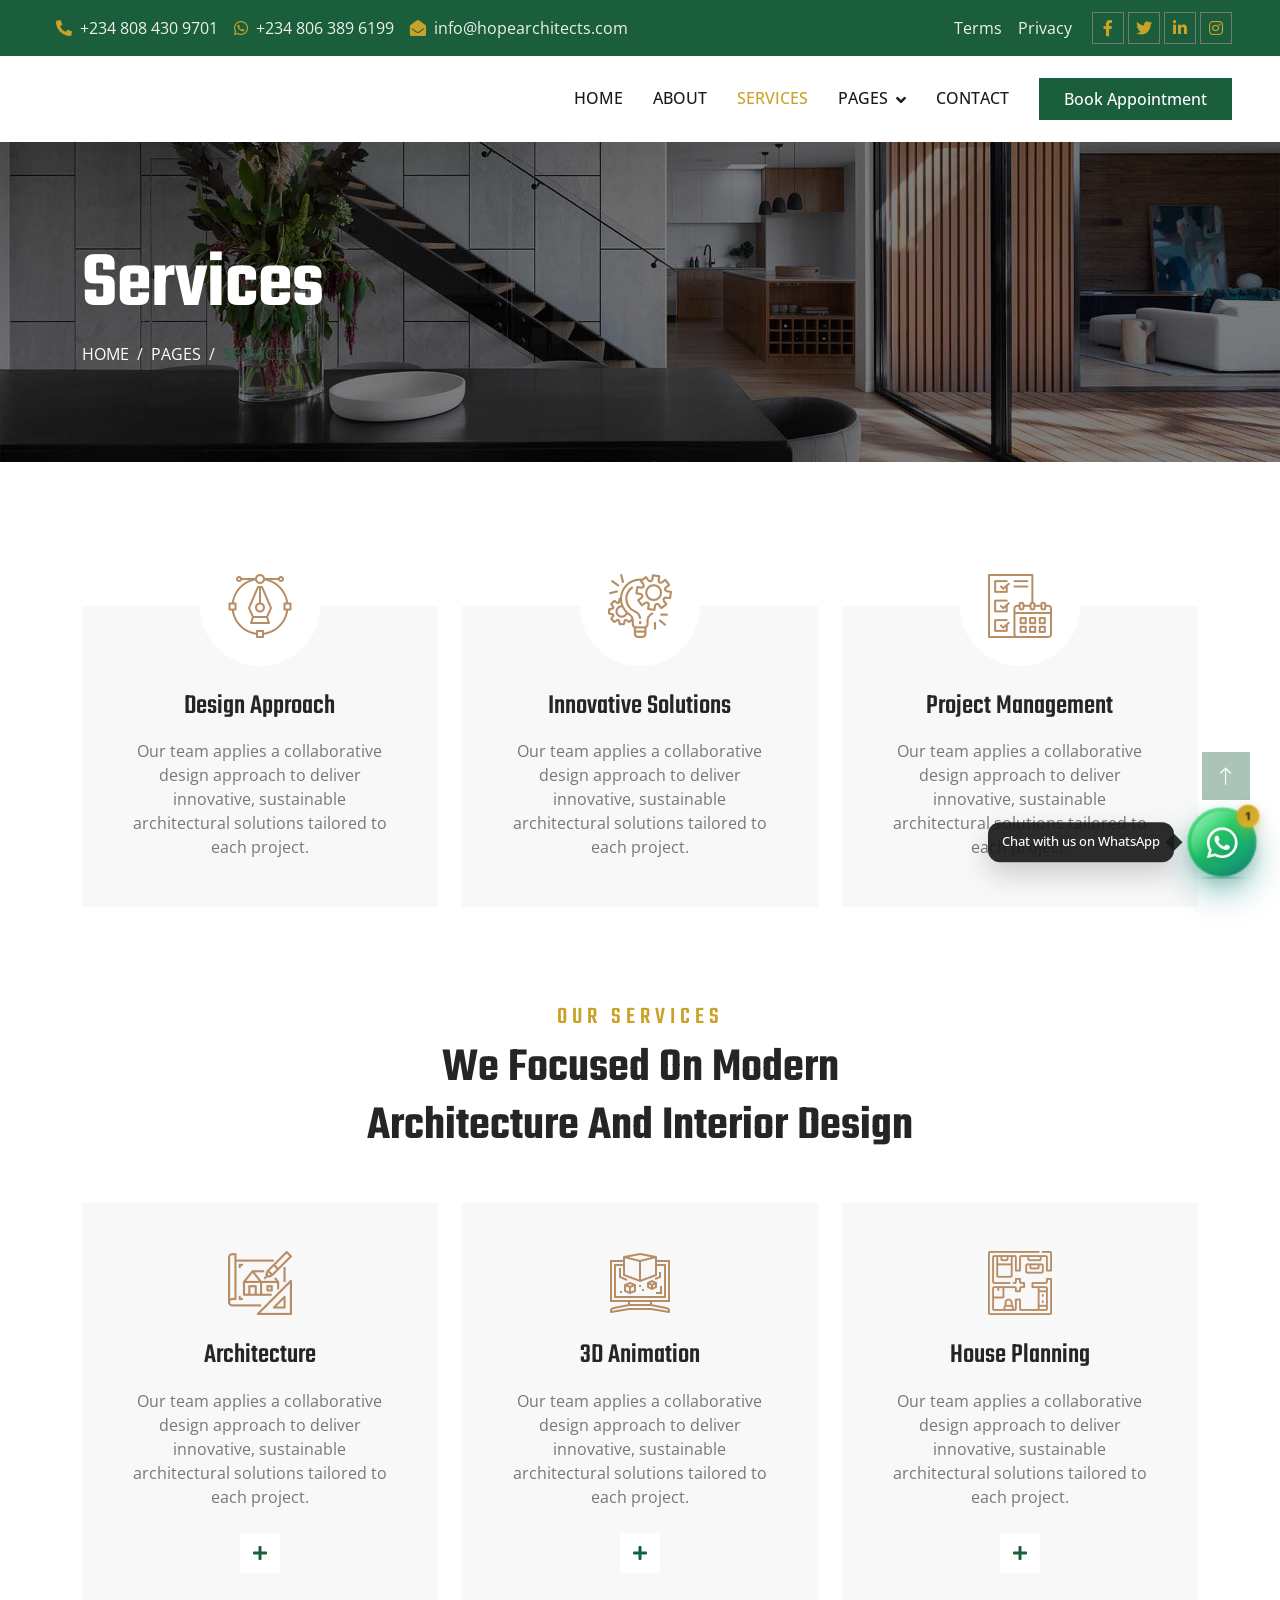
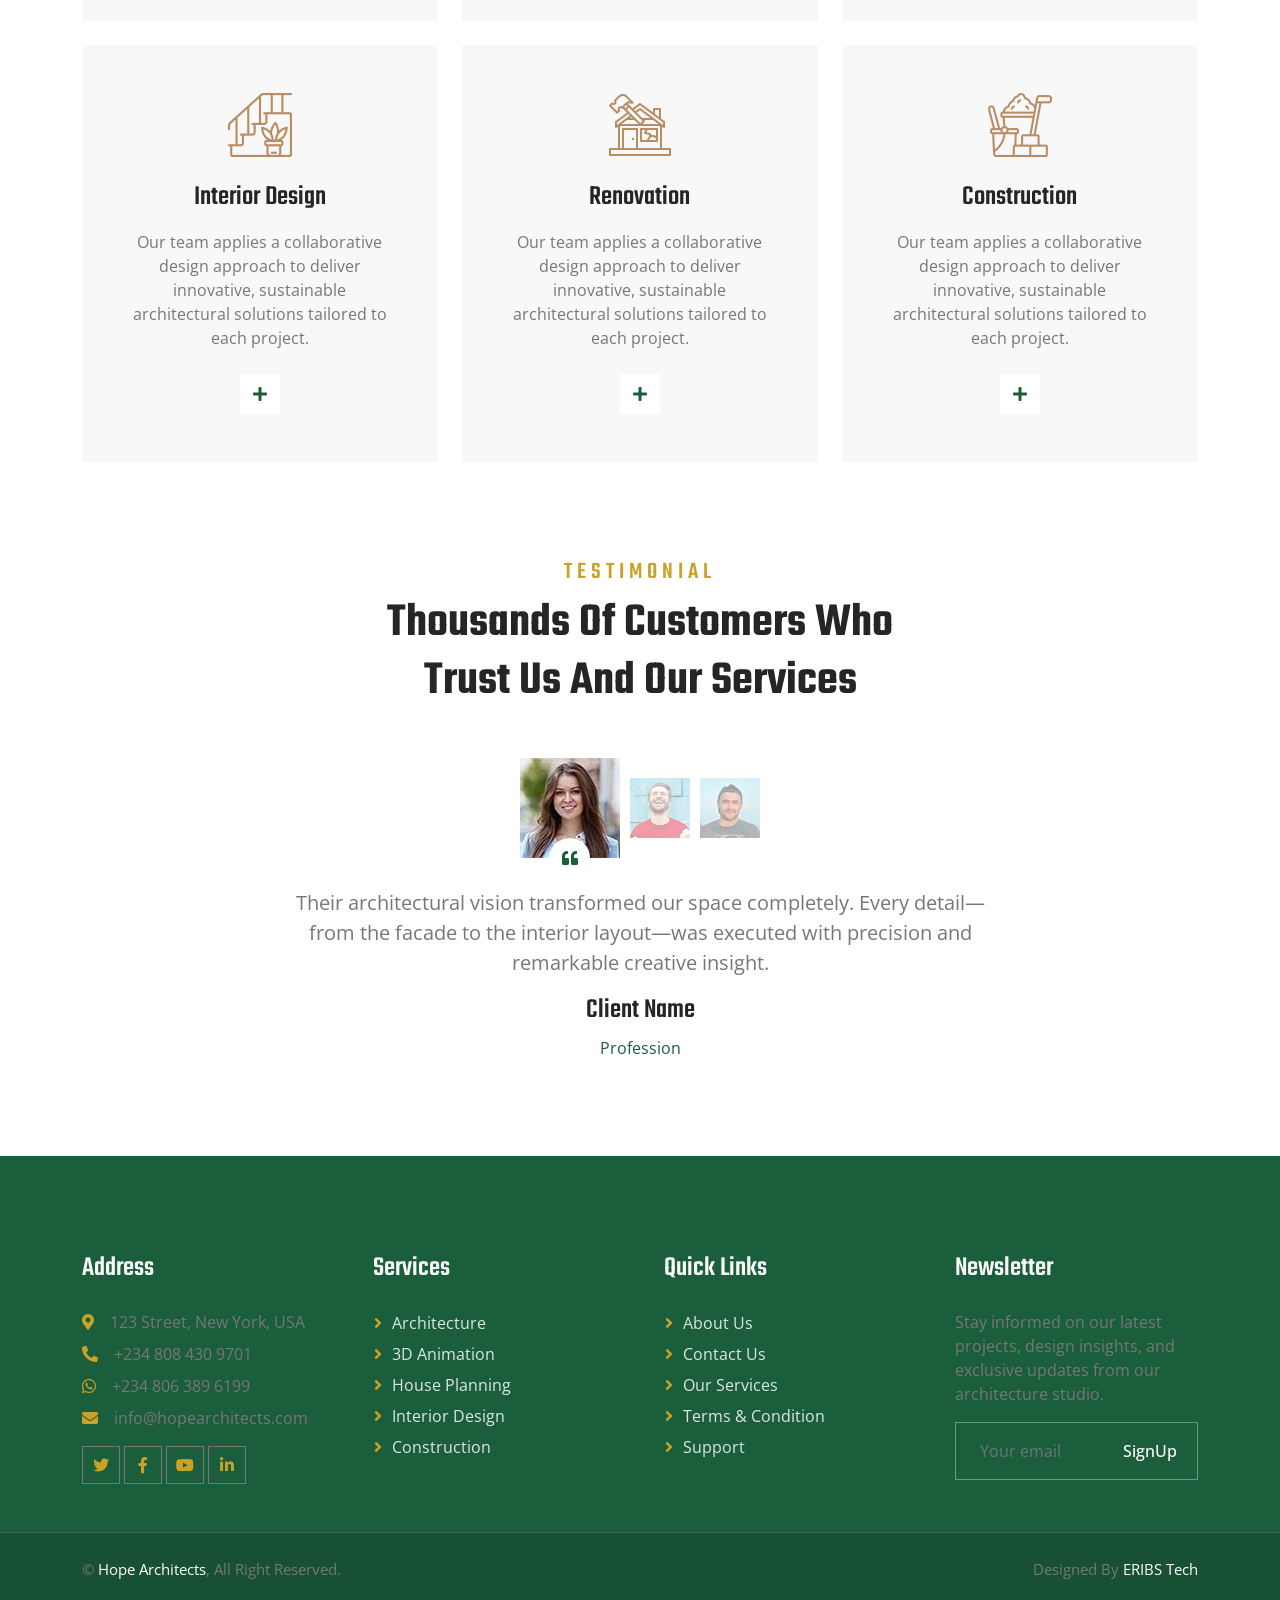
<file: service.html>
<!DOCTYPE html>
<html lang="en">

<head>
    <meta charset="utf-8">
    <title>Services | Hope Architects</title>
    <meta content="width=device-width, initial-scale=1.0" name="viewport">
    <meta content="" name="keywords">
    <meta content="" name="description">

    <!-- Favicon -->
    <link href="img/favicon.ico" rel="icon">

    <!-- Google Web Fonts -->
    <link rel="preconnect" href="https://fonts.googleapis.com">
    <link rel="preconnect" href="https://fonts.gstatic.com" crossorigin>
    <link href="https://fonts.googleapis.com/css2?family=Open+Sans:wght@400;500;600&family=Teko:wght@400;500;600&display=swap" rel="stylesheet">

    <!-- Icon Font Stylesheet -->
    <link href="https://cdnjs.cloudflare.com/ajax/libs/font-awesome/5.10.0/css/all.min.css" rel="stylesheet">
    <link href="https://cdn.jsdelivr.net/npm/bootstrap-icons@1.4.1/font/bootstrap-icons.css" rel="stylesheet">

    <!-- Libraries Stylesheet -->
    <link href="lib/animate/animate.min.css" rel="stylesheet">
    <link href="lib/owlcarousel/assets/owl.carousel.min.css" rel="stylesheet">
    <link href="lib/tempusdominus/css/tempusdominus-bootstrap-4.min.css" rel="stylesheet" />

    <!-- Customized Bootstrap Stylesheet -->
    <link href="css/bootstrap.min.css" rel="stylesheet">

    <!-- Template Stylesheet -->
    <link href="css/style.css" rel="stylesheet">
    <link href="css/whatsapp-chat.css" rel="stylesheet">
</head>

<body>
    <!-- Topbar Start -->
    <div class="container-fluid topbar p-0 wow fadeIn" data-wow-delay="0.1s">
        <div class="row gx-0 d-none d-lg-flex">
            <div class="col-lg-7 px-5 text-start">
                <div class="h-100 d-inline-flex align-items-center py-3 me-3">
                    <a class="text-body px-2" href="tel:+2348084309701"><i class="fa fa-phone-alt text-primary me-2"></i>+234 808 430 9701</a>
                    <a class="text-body px-2" href="https://wa.me/2348063896199"><i class="fab fa-whatsapp text-primary me-2"></i>+234 806 389 6199</a>
                    <a class="text-body px-2" href="mailto:info@hopearchitects.com"><i class="fa fa-envelope-open text-primary me-2"></i>info@hopearchitects.com</a>
                </div>
            </div>
            <div class="col-lg-5 px-5 text-end">
                <div class="h-100 d-inline-flex align-items-center py-3 me-2">
                    <a class="text-body px-2" href="">Terms</a>
                    <a class="text-body px-2" href="">Privacy</a>
                </div>
                <div class="h-100 d-inline-flex align-items-center">
                    <a class="btn btn-sm-square btn-outline-body me-1" href=""><i class="fab fa-facebook-f"></i></a>
                    <a class="btn btn-sm-square btn-outline-body me-1" href=""><i class="fab fa-twitter"></i></a>
                    <a class="btn btn-sm-square btn-outline-body me-1" href=""><i class="fab fa-linkedin-in"></i></a>
                    <a class="btn btn-sm-square btn-outline-body me-0" href=""><i class="fab fa-instagram"></i></a>
                </div>
            </div>
        </div>
    </div>
    <!-- Topbar End -->


    <!-- Navbar Start -->
    <nav class="navbar navbar-expand-lg bg-white navbar-light sticky-top py-lg-0 px-lg-5 wow fadeIn" data-wow-delay="0.1s">
        <a href="index.html" class="navbar-brand ms-4 ms-lg-0 d-flex align-items-center">
            <video class="brand-logo-video" autoplay muted playsinline loop aria-hidden="true">
                <source src="videos/VID-20260702-WA0010.mp4" type="video/mp4">
            </video>
        </a>
        <button type="button" class="navbar-toggler me-4" data-bs-toggle="collapse" data-bs-target="#navbarCollapse">
            <span class="navbar-toggler-icon"></span>
        </button>
        <div class="collapse navbar-collapse" id="navbarCollapse">
            <div class="navbar-nav ms-auto p-4 p-lg-0">
                <a href="index.html" class="nav-item nav-link">Home</a>
                <a href="about.html" class="nav-item nav-link">About</a>
                <a href="service.html" class="nav-item nav-link active">Services</a>
                <div class="nav-item dropdown">
                    <a href="#" class="nav-link dropdown-toggle" data-bs-toggle="dropdown">Pages</a>
                    <div class="dropdown-menu border-0 m-0">
                        <a href="feature.html" class="dropdown-item">Our Features</a>
                        <a href="project.html" class="dropdown-item">Our Projects</a>
                        <a href="team.html" class="dropdown-item">Team Members</a>
                        <a href="appointment.html" class="dropdown-item">Appointment</a>
                        <a href="testimonial.html" class="dropdown-item">Testimonial</a>
                        <a href="404.html" class="dropdown-item">404 Page</a>
                    </div>
                </div>
                <a href="contact.html" class="nav-item nav-link">Contact</a>
            </div>
            <a href="appointment.html" class="btn btn-primary py-2 px-4 d-none d-lg-block">Book Appointment</a>
        </div>
    </nav>
    <!-- Navbar End -->


    <!-- Page Header Start -->
    <div class="container-fluid page-header py-5 mb-5 wow fadeIn" data-wow-delay="0.1s">
        <div class="container py-5">
            <h1 class="display-1 text-white animated slideInDown">Services</h1>
            <nav aria-label="breadcrumb animated slideInDown">
                <ol class="breadcrumb text-uppercase mb-0">
                    <li class="breadcrumb-item"><a class="text-white" href="#">Home</a></li>
                    <li class="breadcrumb-item"><a class="text-white" href="#">Pages</a></li>
                    <li class="breadcrumb-item text-primary active" aria-current="page">Services</li>
                </ol>
            </nav>
        </div>
    </div>
    <!-- Page Header End -->


    <!-- Facts Start -->
    <div class="container-xxl py-5">
        <div class="container pt-5">
            <div class="row g-4">
                <div class="col-lg-4 col-md-6 wow fadeInUp" data-wow-delay="0.1s">
                    <div class="fact-item text-center bg-light h-100 p-5 pt-0">
                        <div class="fact-icon">
                            <img src="img/icons/icon-2.png" alt="Icon">
                        </div>
                        <h3 class="mb-3">Design Approach</h3>
                        <p class="mb-0">Our team applies a collaborative design approach to deliver innovative, sustainable architectural solutions tailored to each project.</p>
                    </div>
                </div>
                <div class="col-lg-4 col-md-6 wow fadeInUp" data-wow-delay="0.3s">
                    <div class="fact-item text-center bg-light h-100 p-5 pt-0">
                        <div class="fact-icon">
                            <img src="img/icons/icon-3.png" alt="Icon">
                        </div>
                        <h3 class="mb-3">Innovative Solutions</h3>
                        <p class="mb-0">Our team applies a collaborative design approach to deliver innovative, sustainable architectural solutions tailored to each project.</p>
                    </div>
                </div>
                <div class="col-lg-4 col-md-6 wow fadeInUp" data-wow-delay="0.5s">
                    <div class="fact-item text-center bg-light h-100 p-5 pt-0">
                        <div class="fact-icon">
                            <img src="img/icons/icon-4.png" alt="Icon">
                        </div>
                        <h3 class="mb-3">Project Management</h3>
                        <p class="mb-0">Our team applies a collaborative design approach to deliver innovative, sustainable architectural solutions tailored to each project.</p>
                    </div>
                </div>
            </div>
        </div>
    </div>
    <!-- Facts End -->


    <!-- Service Start -->
    <div class="container-xxl py-5">
        <div class="container">
            <div class="text-center mx-auto mb-5 wow fadeInUp" data-wow-delay="0.1s" style="max-width: 600px;">
                <h4 class="section-title">Our Services</h4>
                <h1 class="display-5 mb-4">We Focused On Modern Architecture And Interior Design</h1>
            </div>
            <div class="row g-4">
                <div class="col-lg-4 col-md-6 wow fadeInUp" data-wow-delay="0.1s">
                    <div class="service-item d-flex position-relative text-center h-100">
                        <img class="bg-img" src="img/service-1.jpg" alt="">
                        <div class="service-text p-5">
                            <img class="mb-4" src="img/icons/icon-5.png" alt="Icon">
                            <h3 class="mb-3">Architecture</h3>
                            <p class="mb-4">Our team applies a collaborative design approach to deliver innovative, sustainable architectural solutions tailored to each project.</p>
                            <a class="btn" href=""><i class="fa fa-plus text-primary me-3"></i>Read More</a>
                        </div>
                    </div>
                </div>
                <div class="col-lg-4 col-md-6 wow fadeInUp" data-wow-delay="0.3s">
                    <div class="service-item d-flex position-relative text-center h-100">
                        <img class="bg-img" src="img/service-2.jpg" alt="">
                        <div class="service-text p-5">
                            <img class="mb-4" src="img/icons/icon-6.png" alt="Icon">
                            <h3 class="mb-3">3D Animation</h3>
                            <p class="mb-4">Our team applies a collaborative design approach to deliver innovative, sustainable architectural solutions tailored to each project.</p>
                            <a class="btn" href=""><i class="fa fa-plus text-primary me-3"></i>Read More</a>
                        </div>
                    </div>
                </div>
                <div class="col-lg-4 col-md-6 wow fadeInUp" data-wow-delay="0.5s">
                    <div class="service-item d-flex position-relative text-center h-100">
                        <img class="bg-img" src="img/service-3.jpg" alt="">
                        <div class="service-text p-5">
                            <img class="mb-4" src="img/icons/icon-7.png" alt="Icon">
                            <h3 class="mb-3">House Planning</h3>
                            <p class="mb-4">Our team applies a collaborative design approach to deliver innovative, sustainable architectural solutions tailored to each project.</p>
                            <a class="btn" href=""><i class="fa fa-plus text-primary me-3"></i>Read More</a>
                        </div>
                    </div>
                </div>
                <div class="col-lg-4 col-md-6 wow fadeInUp" data-wow-delay="0.1s">
                    <div class="service-item d-flex position-relative text-center h-100">
                        <img class="bg-img" src="img/service-4.jpg" alt="">
                        <div class="service-text p-5">
                            <img class="mb-4" src="img/icons/icon-8.png" alt="Icon">
                            <h3 class="mb-3">Interior Design</h3>
                            <p class="mb-4">Our team applies a collaborative design approach to deliver innovative, sustainable architectural solutions tailored to each project.</p>
                            <a class="btn" href=""><i class="fa fa-plus text-primary me-3"></i>Read More</a>
                        </div>
                    </div>
                </div>
                <div class="col-lg-4 col-md-6 wow fadeInUp" data-wow-delay="0.3s">
                    <div class="service-item d-flex position-relative text-center h-100">
                        <img class="bg-img" src="img/service-5.jpg" alt="">
                        <div class="service-text p-5">
                            <img class="mb-4" src="img/icons/icon-9.png" alt="Icon">
                            <h3 class="mb-3">Renovation</h3>
                            <p class="mb-4">Our team applies a collaborative design approach to deliver innovative, sustainable architectural solutions tailored to each project.</p>
                            <a class="btn" href=""><i class="fa fa-plus text-primary me-3"></i>Read More</a>
                        </div>
                    </div>
                </div>
                <div class="col-lg-4 col-md-6 wow fadeInUp" data-wow-delay="0.5s">
                    <div class="service-item d-flex position-relative text-center h-100">
                        <img class="bg-img" src="img/service-6.jpg" alt="">
                        <div class="service-text p-5">
                            <img class="mb-4" src="img/icons/icon-10.png" alt="Icon">
                            <h3 class="mb-3">Construction</h3>
                            <p class="mb-4">Our team applies a collaborative design approach to deliver innovative, sustainable architectural solutions tailored to each project.</p>
                            <a class="btn" href=""><i class="fa fa-plus text-primary me-3"></i>Read More</a>
                        </div>
                    </div>
                </div>
            </div>
        </div>
    </div>
    <!-- Service End -->


    <!-- Testimonial Start -->
    <div class="container-xxl py-5">
        <div class="container">
            <div class="text-center mx-auto mb-5 wow fadeInUp" data-wow-delay="0.1s" style="max-width: 600px;">
                <h4 class="section-title">Testimonial</h4>
                <h1 class="display-5 mb-4">Thousands Of Customers Who Trust Us And Our Services</h1>
            </div>
            <div class="owl-carousel testimonial-carousel wow fadeInUp" data-wow-delay="0.1s">
                <div class="testimonial-item text-center" data-dot="<img class='img-fluid' src='img/testimonial-1.jpg' alt=''>">
                    <p class="fs-5">Their architectural vision transformed our space completely. Every detail—from the facade to the interior layout—was executed with precision and remarkable creative insight.</p>
                    <h3>Client Name</h3>
                    <span class="text-primary">Profession</span>
                </div>
                <div class="testimonial-item text-center" data-dot="<img class='img-fluid' src='img/testimonial-2.jpg' alt=''>">
                    <p class="fs-5">Their architectural vision transformed our space completely. Every detail—from the facade to the interior layout—was executed with precision and remarkable creative insight.</p>
                    <h3>Client Name</h3>
                    <span class="text-primary">Profession</span>
                </div>
                <div class="testimonial-item text-center" data-dot="<img class='img-fluid' src='img/testimonial-3.jpg' alt=''>">
                    <p class="fs-5">Their architectural vision transformed our space completely. Every detail—from the facade to the interior layout—was executed with precision and remarkable creative insight.</p>
                    <h3>Client Name</h3>
                    <span class="text-primary">Profession</span>
                </div>
            </div>      
        </div>
    </div>
    <!-- Testimonial End -->
        

    <!-- Footer Start -->
    <div class="container-fluid footer text-body mt-5 pt-5 px-0 wow fadeIn" data-wow-delay="0.1s">
        <div class="container py-5">
            <div class="row g-5">
                <div class="col-lg-3 col-md-6">
                    <h3 class="text-light mb-4">Address</h3>
                    <p class="mb-2"><i class="fa fa-map-marker-alt text-primary me-3"></i>123 Street, New York, USA</p>
                    <p class="mb-2"><i class="fa fa-phone-alt text-primary me-3"></i>+234 808 430 9701</p>
                    <p class="mb-2"><i class="fab fa-whatsapp text-primary me-3"></i>+234 806 389 6199</p>
                    <p class="mb-2"><i class="fa fa-envelope text-primary me-3"></i>info@hopearchitects.com</p>
                    <div class="d-flex pt-2">
                        <a class="btn btn-square btn-outline-body me-1" href=""><i class="fab fa-twitter"></i></a>
                        <a class="btn btn-square btn-outline-body me-1" href=""><i class="fab fa-facebook-f"></i></a>
                        <a class="btn btn-square btn-outline-body me-1" href=""><i class="fab fa-youtube"></i></a>
                        <a class="btn btn-square btn-outline-body me-0" href=""><i class="fab fa-linkedin-in"></i></a>
                    </div>
                </div>
                <div class="col-lg-3 col-md-6">
                    <h3 class="text-light mb-4">Services</h3>
                    <a class="btn btn-link" href="">Architecture</a>
                    <a class="btn btn-link" href="">3D Animation</a>
                    <a class="btn btn-link" href="">House Planning</a>
                    <a class="btn btn-link" href="">Interior Design</a>
                    <a class="btn btn-link" href="">Construction</a>
                </div>
                <div class="col-lg-3 col-md-6">
                    <h3 class="text-light mb-4">Quick Links</h3>
                    <a class="btn btn-link" href="">About Us</a>
                    <a class="btn btn-link" href="">Contact Us</a>
                    <a class="btn btn-link" href="">Our Services</a>
                    <a class="btn btn-link" href="">Terms & Condition</a>
                    <a class="btn btn-link" href="">Support</a>
                </div>
                <div class="col-lg-3 col-md-6">
                    <h3 class="text-light mb-4">Newsletter</h3>
                    <p>Stay informed on our latest projects, design insights, and exclusive updates from our architecture studio.</p>
                    <div class="position-relative mx-auto" style="max-width: 400px;">
                        <input class="form-control bg-transparent w-100 py-3 ps-4 pe-5" type="text" placeholder="Your email">
                        <button type="button" class="btn btn-primary py-2 position-absolute top-0 end-0 mt-2 me-2">SignUp</button>
                    </div>
                </div>
            </div>
        </div>
        <div class="container-fluid copyright">
            <div class="container">
                <div class="row">
                    <div class="col-md-6 text-center text-md-start mb-3 mb-md-0">
                        &copy; <a href="index.html">Hope Architects</a>, All Right Reserved.
                    </div>
                    <div class="col-md-6 text-center text-md-end">
                        Designed By <a href="#">ERIBS Tech</a>
                    </div>
                </div>
            </div>
        </div>
    </div>
    <!-- Footer End -->


    <!-- Back to Top -->
    <a href="#" class="btn btn-lg btn-primary btn-lg-square back-to-top"><i class="bi bi-arrow-up"></i></a>


    <!-- JavaScript Libraries -->
    <script src="https://code.jquery.com/jquery-3.4.1.min.js"></script>
    <script src="https://cdn.jsdelivr.net/npm/bootstrap@5.0.0/dist/js/bootstrap.bundle.min.js"></script>
    <script src="lib/wow/wow.min.js"></script>
    <script src="lib/easing/easing.min.js"></script>
    <script src="lib/waypoints/waypoints.min.js"></script>
    <script src="lib/counterup/counterup.min.js"></script>
    <script src="lib/owlcarousel/owl.carousel.min.js"></script>
    <script src="lib/tempusdominus/js/moment.min.js"></script>
    <script src="lib/tempusdominus/js/moment-timezone.min.js"></script>
    <script src="lib/tempusdominus/js/tempusdominus-bootstrap-4.min.js"></script>

    <!-- Template Javascript -->
    <script src="js/whatsapp-chat.js"></script>
    <script src="js/main.js"></script>
</body>

</html>
</file>
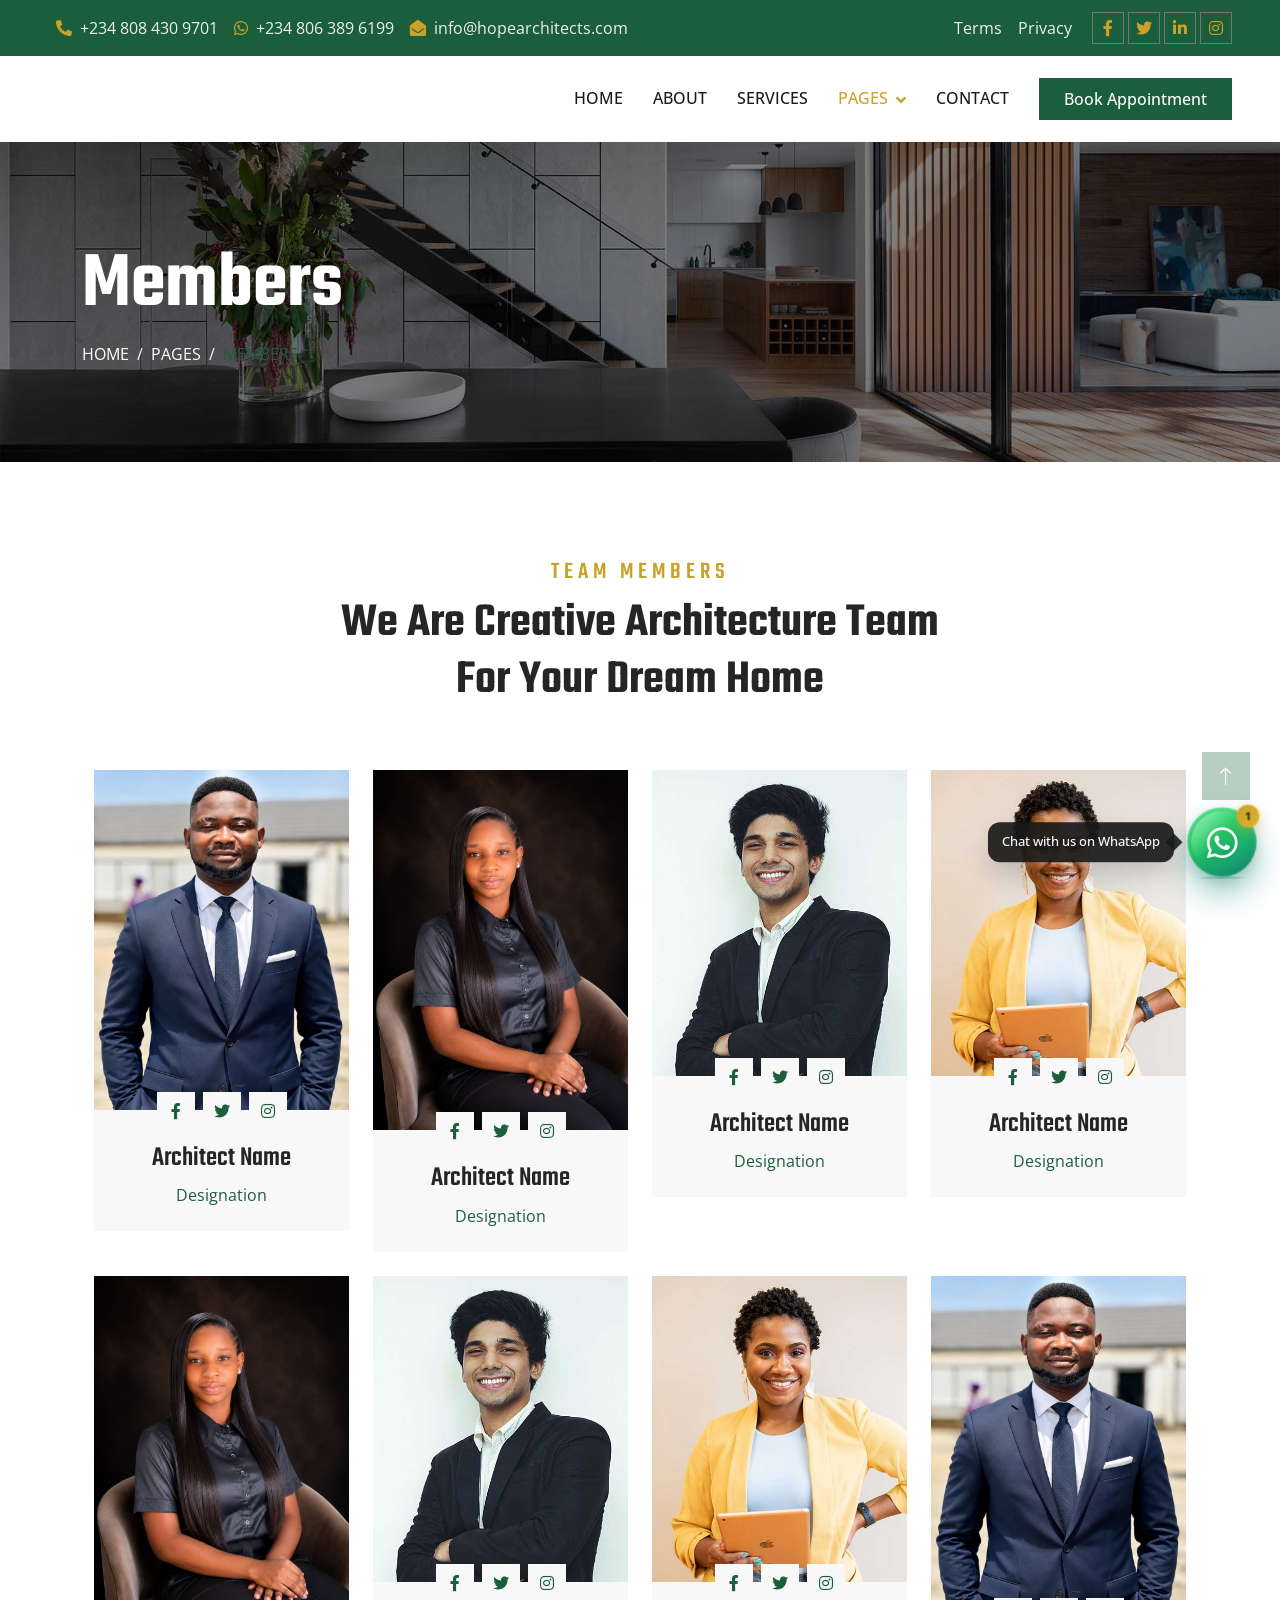
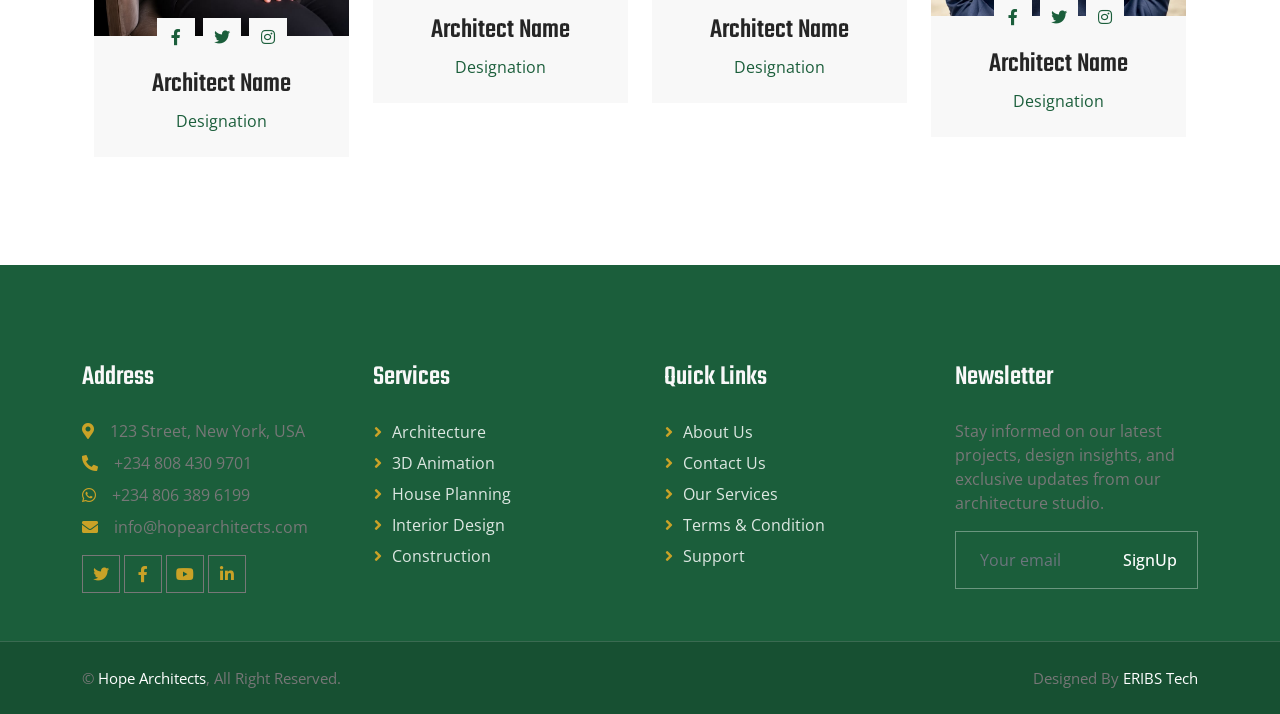
<file: team.html>
<!DOCTYPE html>
<html lang="en">

<head>
    <meta charset="utf-8">
    <title>Team | Hope Architects</title>
    <meta content="width=device-width, initial-scale=1.0" name="viewport">
    <meta content="" name="keywords">
    <meta content="" name="description">

    <!-- Favicon -->
    <link href="img/favicon.ico" rel="icon">

    <!-- Google Web Fonts -->
    <link rel="preconnect" href="https://fonts.googleapis.com">
    <link rel="preconnect" href="https://fonts.gstatic.com" crossorigin>
    <link href="https://fonts.googleapis.com/css2?family=Open+Sans:wght@400;500;600&family=Teko:wght@400;500;600&display=swap" rel="stylesheet">

    <!-- Icon Font Stylesheet -->
    <link href="https://cdnjs.cloudflare.com/ajax/libs/font-awesome/5.10.0/css/all.min.css" rel="stylesheet">
    <link href="https://cdn.jsdelivr.net/npm/bootstrap-icons@1.4.1/font/bootstrap-icons.css" rel="stylesheet">

    <!-- Libraries Stylesheet -->
    <link href="lib/animate/animate.min.css" rel="stylesheet">
    <link href="lib/owlcarousel/assets/owl.carousel.min.css" rel="stylesheet">
    <link href="lib/tempusdominus/css/tempusdominus-bootstrap-4.min.css" rel="stylesheet" />

    <!-- Customized Bootstrap Stylesheet -->
    <link href="css/bootstrap.min.css" rel="stylesheet">

    <!-- Template Stylesheet -->
    <link href="css/style.css" rel="stylesheet">
    <link href="css/whatsapp-chat.css" rel="stylesheet">
</head>

<body>
    <!-- Topbar Start -->
    <div class="container-fluid topbar p-0 wow fadeIn" data-wow-delay="0.1s">
        <div class="row gx-0 d-none d-lg-flex">
            <div class="col-lg-7 px-5 text-start">
                <div class="h-100 d-inline-flex align-items-center py-3 me-3">
                    <a class="text-body px-2" href="tel:+2348084309701"><i class="fa fa-phone-alt text-primary me-2"></i>+234 808 430 9701</a>
                    <a class="text-body px-2" href="https://wa.me/2348063896199"><i class="fab fa-whatsapp text-primary me-2"></i>+234 806 389 6199</a>
                    <a class="text-body px-2" href="mailto:info@hopearchitects.com"><i class="fa fa-envelope-open text-primary me-2"></i>info@hopearchitects.com</a>
                </div>
            </div>
            <div class="col-lg-5 px-5 text-end">
                <div class="h-100 d-inline-flex align-items-center py-3 me-2">
                    <a class="text-body px-2" href="">Terms</a>
                    <a class="text-body px-2" href="">Privacy</a>
                </div>
                <div class="h-100 d-inline-flex align-items-center">
                    <a class="btn btn-sm-square btn-outline-body me-1" href=""><i class="fab fa-facebook-f"></i></a>
                    <a class="btn btn-sm-square btn-outline-body me-1" href=""><i class="fab fa-twitter"></i></a>
                    <a class="btn btn-sm-square btn-outline-body me-1" href=""><i class="fab fa-linkedin-in"></i></a>
                    <a class="btn btn-sm-square btn-outline-body me-0" href=""><i class="fab fa-instagram"></i></a>
                </div>
            </div>
        </div>
    </div>
    <!-- Topbar End -->


    <!-- Navbar Start -->
    <nav class="navbar navbar-expand-lg bg-white navbar-light sticky-top py-lg-0 px-lg-5 wow fadeIn" data-wow-delay="0.1s">
        <a href="index.html" class="navbar-brand ms-4 ms-lg-0 d-flex align-items-center">
            <video class="brand-logo-video" autoplay muted playsinline loop aria-hidden="true">
                <source src="videos/VID-20260702-WA0010.mp4" type="video/mp4">
            </video>
        </a>
        <button type="button" class="navbar-toggler me-4" data-bs-toggle="collapse" data-bs-target="#navbarCollapse">
            <span class="navbar-toggler-icon"></span>
        </button>
        <div class="collapse navbar-collapse" id="navbarCollapse">
            <div class="navbar-nav ms-auto p-4 p-lg-0">
                <a href="index.html" class="nav-item nav-link">Home</a>
                <a href="about.html" class="nav-item nav-link">About</a>
                <a href="service.html" class="nav-item nav-link">Services</a>
                <div class="nav-item dropdown">
                    <a href="#" class="nav-link dropdown-toggle active" data-bs-toggle="dropdown">Pages</a>
                    <div class="dropdown-menu border-0 m-0">
                        <a href="feature.html" class="dropdown-item">Our Features</a>
                        <a href="project.html" class="dropdown-item">Our Projects</a>
                        <a href="team.html" class="dropdown-item active">Team Members</a>
                        <a href="appointment.html" class="dropdown-item">Appointment</a>
                        <a href="testimonial.html" class="dropdown-item">Testimonial</a>
                        <a href="404.html" class="dropdown-item">404 Page</a>
                    </div>
                </div>
                <a href="contact.html" class="nav-item nav-link">Contact</a>
            </div>
            <a href="appointment.html" class="btn btn-primary py-2 px-4 d-none d-lg-block">Book Appointment</a>
        </div>
    </nav>
    <!-- Navbar End -->


    <!-- Page Header Start -->
    <div class="container-fluid page-header py-5 mb-5 wow fadeIn" data-wow-delay="0.1s">
        <div class="container py-5">
            <h1 class="display-1 text-white animated slideInDown">Members</h1>
            <nav aria-label="breadcrumb animated slideInDown">
                <ol class="breadcrumb text-uppercase mb-0">
                    <li class="breadcrumb-item"><a class="text-white" href="#">Home</a></li>
                    <li class="breadcrumb-item"><a class="text-white" href="#">Pages</a></li>
                    <li class="breadcrumb-item text-primary active" aria-current="page">Members</li>
                </ol>
            </nav>
        </div>
    </div>
    <!-- Page Header End -->


    <!-- Team Start -->
    <div class="container-xxl py-5">
        <div class="container">
            <div class="text-center mx-auto mb-5 wow fadeInUp" data-wow-delay="0.1s" style="max-width: 600px;">
                <h4 class="section-title">Team Members</h4>
                <h1 class="display-5 mb-4">We Are Creative Architecture Team For Your Dream Home</h1>
            </div>
            <div class="row g-0 team-items">
                <div class="col-lg-3 col-md-6 wow fadeInUp" data-wow-delay="0.1s">
                    <div class="team-item position-relative">
                        <div class="position-relative">
                            <img class="img-fluid" src="img/team-1.jpg" alt="">
                            <div class="team-social text-center">
                                <a class="btn btn-square" href=""><i class="fab fa-facebook-f"></i></a>
                                <a class="btn btn-square" href=""><i class="fab fa-twitter"></i></a>
                                <a class="btn btn-square" href=""><i class="fab fa-instagram"></i></a>
                            </div>
                        </div>
                        <div class="bg-light text-center p-4">
                            <h3 class="mt-2">Architect Name</h3>
                            <span class="text-primary">Designation</span>
                        </div>
                    </div>
                </div>
                <div class="col-lg-3 col-md-6 wow fadeInUp" data-wow-delay="0.3s">
                    <div class="team-item position-relative">
                        <div class="position-relative">
                            <img class="img-fluid" src="img/team-2.jpg" alt="">
                            <div class="team-social text-center">
                                <a class="btn btn-square" href=""><i class="fab fa-facebook-f"></i></a>
                                <a class="btn btn-square" href=""><i class="fab fa-twitter"></i></a>
                                <a class="btn btn-square" href=""><i class="fab fa-instagram"></i></a>
                            </div>
                        </div>
                        <div class="bg-light text-center p-4">
                            <h3 class="mt-2">Architect Name</h3>
                            <span class="text-primary">Designation</span>
                        </div>
                    </div>
                </div>
                <div class="col-lg-3 col-md-6 wow fadeInUp" data-wow-delay="0.5s">
                    <div class="team-item position-relative">
                        <div class="position-relative">
                            <img class="img-fluid" src="img/team-3.jpg" alt="">
                            <div class="team-social text-center">
                                <a class="btn btn-square" href=""><i class="fab fa-facebook-f"></i></a>
                                <a class="btn btn-square" href=""><i class="fab fa-twitter"></i></a>
                                <a class="btn btn-square" href=""><i class="fab fa-instagram"></i></a>
                            </div>
                        </div>
                        <div class="bg-light text-center p-4">
                            <h3 class="mt-2">Architect Name</h3>
                            <span class="text-primary">Designation</span>
                        </div>
                    </div>
                </div>
                <div class="col-lg-3 col-md-6 wow fadeInUp" data-wow-delay="0.7s">
                    <div class="team-item position-relative">
                        <div class="position-relative">
                            <img class="img-fluid" src="img/team-4.jpg" alt="">
                            <div class="team-social text-center">
                                <a class="btn btn-square" href=""><i class="fab fa-facebook-f"></i></a>
                                <a class="btn btn-square" href=""><i class="fab fa-twitter"></i></a>
                                <a class="btn btn-square" href=""><i class="fab fa-instagram"></i></a>
                            </div>
                        </div>
                        <div class="bg-light text-center p-4">
                            <h3 class="mt-2">Architect Name</h3>
                            <span class="text-primary">Designation</span>
                        </div>
                    </div>
                </div>
                <div class="col-lg-3 col-md-6 wow fadeInUp" data-wow-delay="0.1s">
                    <div class="team-item position-relative">
                        <div class="position-relative">
                            <img class="img-fluid" src="img/team-2.jpg" alt="">
                            <div class="team-social text-center">
                                <a class="btn btn-square" href=""><i class="fab fa-facebook-f"></i></a>
                                <a class="btn btn-square" href=""><i class="fab fa-twitter"></i></a>
                                <a class="btn btn-square" href=""><i class="fab fa-instagram"></i></a>
                            </div>
                        </div>
                        <div class="bg-light text-center p-4">
                            <h3 class="mt-2">Architect Name</h3>
                            <span class="text-primary">Designation</span>
                        </div>
                    </div>
                </div>
                <div class="col-lg-3 col-md-6 wow fadeInUp" data-wow-delay="0.3s">
                    <div class="team-item position-relative">
                        <div class="position-relative">
                            <img class="img-fluid" src="img/team-3.jpg" alt="">
                            <div class="team-social text-center">
                                <a class="btn btn-square" href=""><i class="fab fa-facebook-f"></i></a>
                                <a class="btn btn-square" href=""><i class="fab fa-twitter"></i></a>
                                <a class="btn btn-square" href=""><i class="fab fa-instagram"></i></a>
                            </div>
                        </div>
                        <div class="bg-light text-center p-4">
                            <h3 class="mt-2">Architect Name</h3>
                            <span class="text-primary">Designation</span>
                        </div>
                    </div>
                </div>
                <div class="col-lg-3 col-md-6 wow fadeInUp" data-wow-delay="0.5s">
                    <div class="team-item position-relative">
                        <div class="position-relative">
                            <img class="img-fluid" src="img/team-4.jpg" alt="">
                            <div class="team-social text-center">
                                <a class="btn btn-square" href=""><i class="fab fa-facebook-f"></i></a>
                                <a class="btn btn-square" href=""><i class="fab fa-twitter"></i></a>
                                <a class="btn btn-square" href=""><i class="fab fa-instagram"></i></a>
                            </div>
                        </div>
                        <div class="bg-light text-center p-4">
                            <h3 class="mt-2">Architect Name</h3>
                            <span class="text-primary">Designation</span>
                        </div>
                    </div>
                </div>
                <div class="col-lg-3 col-md-6 wow fadeInUp" data-wow-delay="0.7s">
                    <div class="team-item position-relative">
                        <div class="position-relative">
                            <img class="img-fluid" src="img/team-1.jpg" alt="">
                            <div class="team-social text-center">
                                <a class="btn btn-square" href=""><i class="fab fa-facebook-f"></i></a>
                                <a class="btn btn-square" href=""><i class="fab fa-twitter"></i></a>
                                <a class="btn btn-square" href=""><i class="fab fa-instagram"></i></a>
                            </div>
                        </div>
                        <div class="bg-light text-center p-4">
                            <h3 class="mt-2">Architect Name</h3>
                            <span class="text-primary">Designation</span>
                        </div>
                    </div>
                </div>
            </div>
        </div>
    </div>
    <!-- Team End -->
        

    <!-- Footer Start -->
    <div class="container-fluid footer text-body mt-5 pt-5 px-0 wow fadeIn" data-wow-delay="0.1s">
        <div class="container py-5">
            <div class="row g-5">
                <div class="col-lg-3 col-md-6">
                    <h3 class="text-light mb-4">Address</h3>
                    <p class="mb-2"><i class="fa fa-map-marker-alt text-primary me-3"></i>123 Street, New York, USA</p>
                    <p class="mb-2"><i class="fa fa-phone-alt text-primary me-3"></i>+234 808 430 9701</p>
                    <p class="mb-2"><i class="fab fa-whatsapp text-primary me-3"></i>+234 806 389 6199</p>
                    <p class="mb-2"><i class="fa fa-envelope text-primary me-3"></i>info@hopearchitects.com</p>
                    <div class="d-flex pt-2">
                        <a class="btn btn-square btn-outline-body me-1" href=""><i class="fab fa-twitter"></i></a>
                        <a class="btn btn-square btn-outline-body me-1" href=""><i class="fab fa-facebook-f"></i></a>
                        <a class="btn btn-square btn-outline-body me-1" href=""><i class="fab fa-youtube"></i></a>
                        <a class="btn btn-square btn-outline-body me-0" href=""><i class="fab fa-linkedin-in"></i></a>
                    </div>
                </div>
                <div class="col-lg-3 col-md-6">
                    <h3 class="text-light mb-4">Services</h3>
                    <a class="btn btn-link" href="">Architecture</a>
                    <a class="btn btn-link" href="">3D Animation</a>
                    <a class="btn btn-link" href="">House Planning</a>
                    <a class="btn btn-link" href="">Interior Design</a>
                    <a class="btn btn-link" href="">Construction</a>
                </div>
                <div class="col-lg-3 col-md-6">
                    <h3 class="text-light mb-4">Quick Links</h3>
                    <a class="btn btn-link" href="">About Us</a>
                    <a class="btn btn-link" href="">Contact Us</a>
                    <a class="btn btn-link" href="">Our Services</a>
                    <a class="btn btn-link" href="">Terms & Condition</a>
                    <a class="btn btn-link" href="">Support</a>
                </div>
                <div class="col-lg-3 col-md-6">
                    <h3 class="text-light mb-4">Newsletter</h3>
                    <p>Stay informed on our latest projects, design insights, and exclusive updates from our architecture studio.</p>
                    <div class="position-relative mx-auto" style="max-width: 400px;">
                        <input class="form-control bg-transparent w-100 py-3 ps-4 pe-5" type="text" placeholder="Your email">
                        <button type="button" class="btn btn-primary py-2 position-absolute top-0 end-0 mt-2 me-2">SignUp</button>
                    </div>
                </div>
            </div>
        </div>
        <div class="container-fluid copyright">
            <div class="container">
                <div class="row">
                    <div class="col-md-6 text-center text-md-start mb-3 mb-md-0">
                        &copy; <a href="index.html">Hope Architects</a>, All Right Reserved.
                    </div>
                    <div class="col-md-6 text-center text-md-end">
                        Designed By <a href="#">ERIBS Tech</a>
                    </div>
                </div>
            </div>
        </div>
    </div>
    <!-- Footer End -->


    <!-- Back to Top -->
    <a href="#" class="btn btn-lg btn-primary btn-lg-square back-to-top"><i class="bi bi-arrow-up"></i></a>


    <!-- JavaScript Libraries -->
    <script src="https://code.jquery.com/jquery-3.4.1.min.js"></script>
    <script src="https://cdn.jsdelivr.net/npm/bootstrap@5.0.0/dist/js/bootstrap.bundle.min.js"></script>
    <script src="lib/wow/wow.min.js"></script>
    <script src="lib/easing/easing.min.js"></script>
    <script src="lib/waypoints/waypoints.min.js"></script>
    <script src="lib/counterup/counterup.min.js"></script>
    <script src="lib/owlcarousel/owl.carousel.min.js"></script>
    <script src="lib/tempusdominus/js/moment.min.js"></script>
    <script src="lib/tempusdominus/js/moment-timezone.min.js"></script>
    <script src="lib/tempusdominus/js/tempusdominus-bootstrap-4.min.js"></script>

    <!-- Template Javascript -->
    <script src="js/whatsapp-chat.js"></script>
    <script src="js/main.js"></script>
</body>

</html>
</file>
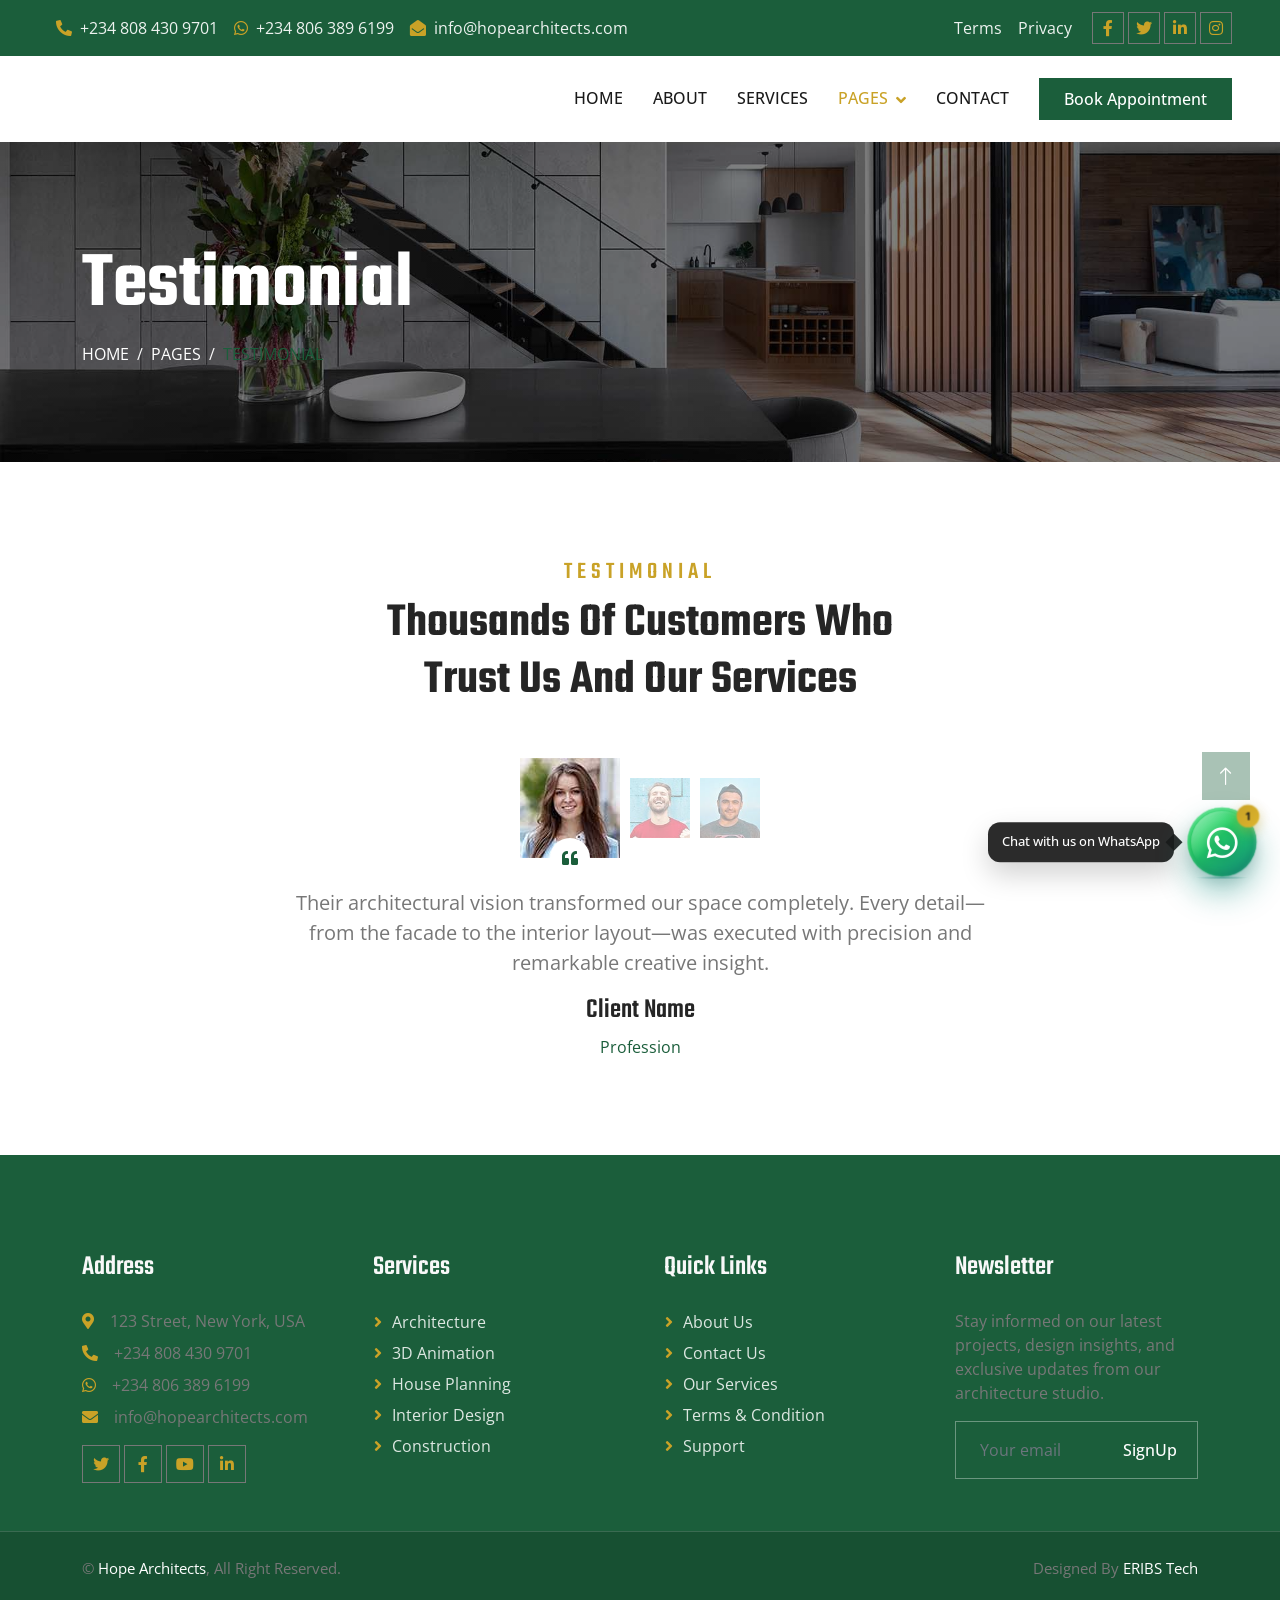
<file: testimonial.html>
<!DOCTYPE html>
<html lang="en">

<head>
    <meta charset="utf-8">
    <title>Testimonials | Hope Architects</title>
    <meta content="width=device-width, initial-scale=1.0" name="viewport">
    <meta content="" name="keywords">
    <meta content="" name="description">

    <!-- Favicon -->
    <link href="img/favicon.ico" rel="icon">

    <!-- Google Web Fonts -->
    <link rel="preconnect" href="https://fonts.googleapis.com">
    <link rel="preconnect" href="https://fonts.gstatic.com" crossorigin>
    <link href="https://fonts.googleapis.com/css2?family=Open+Sans:wght@400;500;600&family=Teko:wght@400;500;600&display=swap" rel="stylesheet">

    <!-- Icon Font Stylesheet -->
    <link href="https://cdnjs.cloudflare.com/ajax/libs/font-awesome/5.10.0/css/all.min.css" rel="stylesheet">
    <link href="https://cdn.jsdelivr.net/npm/bootstrap-icons@1.4.1/font/bootstrap-icons.css" rel="stylesheet">

    <!-- Libraries Stylesheet -->
    <link href="lib/animate/animate.min.css" rel="stylesheet">
    <link href="lib/owlcarousel/assets/owl.carousel.min.css" rel="stylesheet">
    <link href="lib/tempusdominus/css/tempusdominus-bootstrap-4.min.css" rel="stylesheet" />

    <!-- Customized Bootstrap Stylesheet -->
    <link href="css/bootstrap.min.css" rel="stylesheet">

    <!-- Template Stylesheet -->
    <link href="css/style.css" rel="stylesheet">
    <link href="css/whatsapp-chat.css" rel="stylesheet">
</head>

<body>
    <!-- Topbar Start -->
    <div class="container-fluid topbar p-0 wow fadeIn" data-wow-delay="0.1s">
        <div class="row gx-0 d-none d-lg-flex">
            <div class="col-lg-7 px-5 text-start">
                <div class="h-100 d-inline-flex align-items-center py-3 me-3">
                    <a class="text-body px-2" href="tel:+2348084309701"><i class="fa fa-phone-alt text-primary me-2"></i>+234 808 430 9701</a>
                    <a class="text-body px-2" href="https://wa.me/2348063896199"><i class="fab fa-whatsapp text-primary me-2"></i>+234 806 389 6199</a>
                    <a class="text-body px-2" href="mailto:info@hopearchitects.com"><i class="fa fa-envelope-open text-primary me-2"></i>info@hopearchitects.com</a>
                </div>
            </div>
            <div class="col-lg-5 px-5 text-end">
                <div class="h-100 d-inline-flex align-items-center py-3 me-2">
                    <a class="text-body px-2" href="">Terms</a>
                    <a class="text-body px-2" href="">Privacy</a>
                </div>
                <div class="h-100 d-inline-flex align-items-center">
                    <a class="btn btn-sm-square btn-outline-body me-1" href=""><i class="fab fa-facebook-f"></i></a>
                    <a class="btn btn-sm-square btn-outline-body me-1" href=""><i class="fab fa-twitter"></i></a>
                    <a class="btn btn-sm-square btn-outline-body me-1" href=""><i class="fab fa-linkedin-in"></i></a>
                    <a class="btn btn-sm-square btn-outline-body me-0" href=""><i class="fab fa-instagram"></i></a>
                </div>
            </div>
        </div>
    </div>
    <!-- Topbar End -->


    <!-- Navbar Start -->
    <nav class="navbar navbar-expand-lg bg-white navbar-light sticky-top py-lg-0 px-lg-5 wow fadeIn" data-wow-delay="0.1s">
        <a href="index.html" class="navbar-brand ms-4 ms-lg-0 d-flex align-items-center">
            <video class="brand-logo-video" autoplay muted playsinline loop aria-hidden="true">
                <source src="videos/VID-20260702-WA0010.mp4" type="video/mp4">
            </video>
        </a>
        <button type="button" class="navbar-toggler me-4" data-bs-toggle="collapse" data-bs-target="#navbarCollapse">
            <span class="navbar-toggler-icon"></span>
        </button>
        <div class="collapse navbar-collapse" id="navbarCollapse">
            <div class="navbar-nav ms-auto p-4 p-lg-0">
                <a href="index.html" class="nav-item nav-link">Home</a>
                <a href="about.html" class="nav-item nav-link">About</a>
                <a href="service.html" class="nav-item nav-link">Services</a>
                <div class="nav-item dropdown">
                    <a href="#" class="nav-link dropdown-toggle active" data-bs-toggle="dropdown">Pages</a>
                    <div class="dropdown-menu border-0 m-0">
                        <a href="feature.html" class="dropdown-item">Our Features</a>
                        <a href="project.html" class="dropdown-item">Our Projects</a>
                        <a href="team.html" class="dropdown-item">Team Members</a>
                        <a href="appointment.html" class="dropdown-item">Appointment</a>
                        <a href="testimonial.html" class="dropdown-item active">Testimonial</a>
                        <a href="404.html" class="dropdown-item">404 Page</a>
                    </div>
                </div>
                <a href="contact.html" class="nav-item nav-link">Contact</a>
            </div>
            <a href="appointment.html" class="btn btn-primary py-2 px-4 d-none d-lg-block">Book Appointment</a>
        </div>
    </nav>
    <!-- Navbar End -->


    <!-- Page Header Start -->
    <div class="container-fluid page-header py-5 mb-5 wow fadeIn" data-wow-delay="0.1s">
        <div class="container py-5">
            <h1 class="display-1 text-white animated slideInDown">Testimonial</h1>
            <nav aria-label="breadcrumb animated slideInDown">
                <ol class="breadcrumb text-uppercase mb-0">
                    <li class="breadcrumb-item"><a class="text-white" href="#">Home</a></li>
                    <li class="breadcrumb-item"><a class="text-white" href="#">Pages</a></li>
                    <li class="breadcrumb-item text-primary active" aria-current="page">Testimonial</li>
                </ol>
            </nav>
        </div>
    </div>
    <!-- Page Header End -->


    <!-- Testimonial Start -->
    <div class="container-xxl py-5">
        <div class="container">
            <div class="text-center mx-auto mb-5 wow fadeInUp" data-wow-delay="0.1s" style="max-width: 600px;">
                <h4 class="section-title">Testimonial</h4>
                <h1 class="display-5 mb-4">Thousands Of Customers Who Trust Us And Our Services</h1>
            </div>
            <div class="owl-carousel testimonial-carousel wow fadeInUp" data-wow-delay="0.1s">
                <div class="testimonial-item text-center" data-dot="<img class='img-fluid' src='img/testimonial-1.jpg' alt=''>">
                    <p class="fs-5">Their architectural vision transformed our space completely. Every detail—from the facade to the interior layout—was executed with precision and remarkable creative insight.</p>
                    <h3>Client Name</h3>
                    <span class="text-primary">Profession</span>
                </div>
                <div class="testimonial-item text-center" data-dot="<img class='img-fluid' src='img/testimonial-2.jpg' alt=''>">
                    <p class="fs-5">Their architectural vision transformed our space completely. Every detail—from the facade to the interior layout—was executed with precision and remarkable creative insight.</p>
                    <h3>Client Name</h3>
                    <span class="text-primary">Profession</span>
                </div>
                <div class="testimonial-item text-center" data-dot="<img class='img-fluid' src='img/testimonial-3.jpg' alt=''>">
                    <p class="fs-5">Their architectural vision transformed our space completely. Every detail—from the facade to the interior layout—was executed with precision and remarkable creative insight.</p>
                    <h3>Client Name</h3>
                    <span class="text-primary">Profession</span>
                </div>
            </div>      
        </div>
    </div>
    <!-- Testimonial End -->
        

    <!-- Footer Start -->
    <div class="container-fluid footer text-body mt-5 pt-5 px-0 wow fadeIn" data-wow-delay="0.1s">
        <div class="container py-5">
            <div class="row g-5">
                <div class="col-lg-3 col-md-6">
                    <h3 class="text-light mb-4">Address</h3>
                    <p class="mb-2"><i class="fa fa-map-marker-alt text-primary me-3"></i>123 Street, New York, USA</p>
                    <p class="mb-2"><i class="fa fa-phone-alt text-primary me-3"></i>+234 808 430 9701</p>
                    <p class="mb-2"><i class="fab fa-whatsapp text-primary me-3"></i>+234 806 389 6199</p>
                    <p class="mb-2"><i class="fa fa-envelope text-primary me-3"></i>info@hopearchitects.com</p>
                    <div class="d-flex pt-2">
                        <a class="btn btn-square btn-outline-body me-1" href=""><i class="fab fa-twitter"></i></a>
                        <a class="btn btn-square btn-outline-body me-1" href=""><i class="fab fa-facebook-f"></i></a>
                        <a class="btn btn-square btn-outline-body me-1" href=""><i class="fab fa-youtube"></i></a>
                        <a class="btn btn-square btn-outline-body me-0" href=""><i class="fab fa-linkedin-in"></i></a>
                    </div>
                </div>
                <div class="col-lg-3 col-md-6">
                    <h3 class="text-light mb-4">Services</h3>
                    <a class="btn btn-link" href="">Architecture</a>
                    <a class="btn btn-link" href="">3D Animation</a>
                    <a class="btn btn-link" href="">House Planning</a>
                    <a class="btn btn-link" href="">Interior Design</a>
                    <a class="btn btn-link" href="">Construction</a>
                </div>
                <div class="col-lg-3 col-md-6">
                    <h3 class="text-light mb-4">Quick Links</h3>
                    <a class="btn btn-link" href="">About Us</a>
                    <a class="btn btn-link" href="">Contact Us</a>
                    <a class="btn btn-link" href="">Our Services</a>
                    <a class="btn btn-link" href="">Terms & Condition</a>
                    <a class="btn btn-link" href="">Support</a>
                </div>
                <div class="col-lg-3 col-md-6">
                    <h3 class="text-light mb-4">Newsletter</h3>
                    <p>Stay informed on our latest projects, design insights, and exclusive updates from our architecture studio.</p>
                    <div class="position-relative mx-auto" style="max-width: 400px;">
                        <input class="form-control bg-transparent w-100 py-3 ps-4 pe-5" type="text" placeholder="Your email">
                        <button type="button" class="btn btn-primary py-2 position-absolute top-0 end-0 mt-2 me-2">SignUp</button>
                    </div>
                </div>
            </div>
        </div>
        <div class="container-fluid copyright">
            <div class="container">
                <div class="row">
                    <div class="col-md-6 text-center text-md-start mb-3 mb-md-0">
                        &copy; <a href="index.html">Hope Architects</a>, All Right Reserved.
                    </div>
                    <div class="col-md-6 text-center text-md-end">
                        Designed By <a href="#">ERIBS Tech</a>
                    </div>
                </div>
            </div>
        </div>
    </div>
    <!-- Footer End -->


    <!-- Back to Top -->
    <a href="#" class="btn btn-lg btn-primary btn-lg-square back-to-top"><i class="bi bi-arrow-up"></i></a>


    <!-- JavaScript Libraries -->
    <script src="https://code.jquery.com/jquery-3.4.1.min.js"></script>
    <script src="https://cdn.jsdelivr.net/npm/bootstrap@5.0.0/dist/js/bootstrap.bundle.min.js"></script>
    <script src="lib/wow/wow.min.js"></script>
    <script src="lib/easing/easing.min.js"></script>
    <script src="lib/waypoints/waypoints.min.js"></script>
    <script src="lib/counterup/counterup.min.js"></script>
    <script src="lib/owlcarousel/owl.carousel.min.js"></script>
    <script src="lib/tempusdominus/js/moment.min.js"></script>
    <script src="lib/tempusdominus/js/moment-timezone.min.js"></script>
    <script src="lib/tempusdominus/js/tempusdominus-bootstrap-4.min.js"></script>

    <!-- Template Javascript -->
    <script src="js/whatsapp-chat.js"></script>
    <script src="js/main.js"></script>
</body>

</html>
</file>
<file: css/style.css>
/********** Template CSS **********/
:root {
    --primary: #1B5E3B;
    --gold: #C9A227;
    --light: #F8F8F8;
    --dark: #1A1A1A;
    --bs-primary: #1B5E3B;
    --bs-primary-rgb: 27, 94, 59;
}

html {
    overflow-x: clip;
    max-width: 100%;
}

body {
    overflow-x: clip;
    max-width: 100%;
    position: relative;
}

img,
video {
    max-width: 100%;
}

.owl-carousel,
.owl-carousel .owl-stage-outer {
    overflow: hidden;
}

.header-carousel .display-1,
.header-carousel .fs-5 {
    word-wrap: break-word;
    overflow-wrap: break-word;
}

.navbar,
.container-fluid {
    max-width: 100%;
}

h1,
h2,
.h1,
.h2,
.fw-bold {
    font-weight: 600 !important;
}

h3,
h4,
.h3,
.h4,
.fw-medium {
    font-weight: 500 !important;
}

h5,
h6,
.h5,
.h6,
.fw-normal {
    font-weight: 400 !important;
}

.back-to-top {
    position: fixed;
    display: none;
    right: 30px;
    bottom: 30px;
    z-index: 99;
}


/*** Spinner ***/
body.preloader-active {
    overflow: hidden !important;
    touch-action: none;
}

#spinner {
    position: fixed !important;
    top: 0;
    left: 0;
    right: 0;
    bottom: 0;
    inset: 0;
    width: 100%;
    height: 100%;
    height: 100dvh;
    min-height: 100vh;
    min-height: -webkit-fill-available;
    min-height: 100dvh;
    margin: 0;
    padding: 0;
    overflow: hidden;
    opacity: 0;
    visibility: hidden;
    transition: opacity .5s ease-out, visibility 0s linear .5s;
    z-index: 99999;
    transform: none !important;
    background: #000;
}

#spinner.show {
    transition: opacity .5s ease-out, visibility 0s linear 0s;
    visibility: visible;
    opacity: 1;
}

.preloader-video {
    position: absolute;
    top: 50%;
    left: 50%;
    min-width: 100%;
    min-height: 100%;
    width: auto;
    height: auto;
    max-width: none;
    transform: translate(-50%, -50%);
    object-fit: cover;
    object-position: center center;
    display: block;
    pointer-events: none;
    background: #000;
}

@media (max-width: 991.98px) {
    #spinner {
        width: 100vw;
        max-width: 100vw;
    }

    .preloader-video {
        min-width: 100vw;
        min-height: 100%;
        min-height: 100dvh;
        min-height: -webkit-fill-available;
    }
}

@media (orientation: landscape) and (max-height: 500px) {
    .preloader-video {
        min-width: 100%;
        min-height: 100vh;
        min-height: 100dvh;
        width: 100%;
        height: 100%;
        transform: translate(-50%, -50%) scale(1.02);
    }
}

.brand-logo-video {
    width: clamp(48px, 12vw, 72px);
    height: clamp(48px, 12vw, 72px);
    object-fit: contain;
    flex-shrink: 0;
    display: block;
    pointer-events: none;
}

.navbar-brand {
    max-width: calc(100% - 3.5rem);
}

@media (max-width: 575.98px) {
    .brand-logo-video {
        width: clamp(40px, 14vw, 56px);
        height: clamp(40px, 14vw, 56px);
    }
}

@media (min-width: 992px) {
    .brand-logo-video {
        width: clamp(56px, 5vw, 72px);
        height: clamp(56px, 5vw, 72px);
    }
}


/*** Button ***/
.btn {
    font-weight: 500;
    transition: .5s;
}

.btn.btn-primary,
.btn.btn-secondary {
    color: #FFFFFF;
}

.btn-square {
    width: 38px;
    height: 38px;
}

.btn-sm-square {
    width: 32px;
    height: 32px;
}

.btn-lg-square {
    width: 48px;
    height: 48px;
}

.btn-square,
.btn-sm-square,
.btn-lg-square {
    padding: 0;
    display: flex;
    align-items: center;
    justify-content: center;
    font-weight: normal;
}

.btn-outline-body {
    color: var(--gold);
    border-color: #777777;
}

.btn-outline-body:hover {
    color: var(--dark);
    background: var(--gold);
    border-color: var(--gold);
}


/*** Topbar ***/
.topbar {
    background-color: var(--primary) !important;
    position: relative;
    z-index: 1020;
    width: 100%;
}

.topbar a.text-body {
    color: rgba(255, 255, 255, 0.92) !important;
}

.topbar a.text-body:hover {
    color: var(--gold) !important;
}

.topbar .text-primary {
    color: var(--gold) !important;
}


/*** Navbar ***/
.navbar .dropdown-toggle::after {
    border: none;
    content: "\f107";
    font-family: "Font Awesome 5 Free";
    font-weight: 900;
    vertical-align: middle;
    margin-left: 8px;
}

.navbar .navbar-nav .nav-link {
    margin-right: 30px;
    padding: 30px 0;
    color: var(--dark);
    font-weight: 500;
    text-transform: uppercase;
    outline: none;
}

.navbar .navbar-nav .nav-link:hover,
.navbar .navbar-nav .nav-link.active {
    color: var(--gold);
}

.btn-primary {
    background-color: var(--primary) !important;
    border-color: var(--primary) !important;
    color: #fff !important;
}

.btn-primary:hover,
.btn-primary:focus,
.btn-primary:active {
    background-color: #144a2f !important;
    border-color: #144a2f !important;
    color: #fff !important;
}

.fact-item .fact-icon i {
    color: var(--gold);
}

.team-item:hover::after {
    background: var(--primary);
}

.testimonial-carousel .owl-dots .owl-dot::after {
    color: var(--gold);
}

.navbar.sticky-top {
    position: sticky !important;
    top: 0;
    z-index: 1030;
    transition: background-color .4s ease, box-shadow .4s ease;
}

.navbar.sticky-top.navbar-scrolled {
    background-color: var(--primary) !important;
    box-shadow: 0 4px 24px rgba(0, 0, 0, 0.12);
}

.navbar.sticky-top.navbar-scrolled .navbar-nav .nav-link {
    color: rgba(255, 255, 255, 0.92);
}

.navbar.sticky-top.navbar-scrolled .navbar-nav .nav-link:hover,
.navbar.sticky-top.navbar-scrolled .navbar-nav .nav-link.active {
    color: var(--gold);
}

.navbar.sticky-top.navbar-scrolled .navbar-toggler {
    border-color: rgba(255, 255, 255, 0.35);
}

.navbar.sticky-top.navbar-scrolled .navbar-toggler-icon {
    background-image: url("data:image/svg+xml,%3csvg xmlns='http://www.w3.org/2000/svg' viewBox='0 0 30 30'%3e%3cpath stroke='rgba%28255,255,255,0.85%29' stroke-linecap='round' stroke-miterlimit='10' stroke-width='2' d='M4 7h22M4 15h22M4 23h22'/%3e%3c/svg%3e");
}

.navbar.sticky-top.navbar-scrolled .btn-primary {
    background-color: var(--gold) !important;
    border-color: var(--gold) !important;
    color: var(--dark) !important;
}

.navbar.sticky-top.navbar-scrolled .btn-primary:hover {
    background-color: #ddb52e !important;
    border-color: #ddb52e !important;
    color: var(--dark) !important;
}

@media (max-width: 991.98px) {
    .navbar.sticky-top.navbar-scrolled .navbar-nav {
        border-top-color: rgba(255, 255, 255, 0.15);
    }
}

@media (max-width: 991.98px) {
    .navbar .navbar-nav .nav-link {
        margin-right: 0;
        padding: 10px 0;
    }

    .navbar .navbar-nav {
        border-top: 1px solid #EEEEEE;
    }
}

@media (min-width: 992px) {
    .navbar .nav-item .dropdown-menu {
        display: block;
        visibility: hidden;
        top: 100%;
        transform: rotateX(-75deg);
        transform-origin: 0% 0%;
        transition: .5s;
        opacity: 0;
    }

    .navbar .nav-item:hover .dropdown-menu {
        transform: rotateX(0deg);
        visibility: visible;
        transition: .5s;
        opacity: 1;
    }
}


/*** Header ***/
.header-carousel {
    position: relative;
    height: 85vh;
    min-height: 520px;
    max-height: 880px;
}

.header-carousel:not(.owl-loaded) .owl-carousel-item:not(:first-child) {
    display: none;
}

.header-carousel .owl-stage-outer {
    overflow: hidden;
    height: 100%;
}

.header-carousel .owl-stage,
.header-carousel .owl-item {
    height: 100%;
}

.header-carousel .owl-carousel-item {
    position: relative;
    height: 100%;
    overflow: hidden;
}

.header-carousel .owl-carousel-item > img {
    position: absolute;
    inset: 0;
    width: 100%;
    height: 100%;
    max-width: none;
    object-fit: cover;
}

.owl-carousel-inner {
    position: absolute;
    width: 100%;
    height: 100%;
    top: 0;
    left: 0;
    display: flex;
    align-items: center;
    background: rgba(0, 0, 0, .5);
    z-index: 1;
}

@media (max-width: 768px) {
    .header-carousel {
        height: 70vh;
        min-height: 460px;
    }

    .header-carousel .owl-carousel-item {
        height: 100%;
        min-height: 0;
        max-height: none;
    }

    .header-carousel .owl-carousel-item p {
        font-size: 16px !important;
    }

    .header-carousel .owl-dots {
        right: 10px;
    }

    .header-carousel .display-1 {
        font-size: calc(1.5rem + 3vw);
    }
}

.header-carousel .owl-dots {
    position: absolute;
    width: 60px;
    height: 100%;
    top: 0;
    right: 30px;
    display: flex;
    flex-direction: column;
    align-items: center;
    justify-content: center;
}

.header-carousel .owl-dots .owl-dot {
    position: relative;
    width: 45px;
    height: 45px;
    margin: 5px 0;
    background: var(--dark);
    transition: .5s;
}

.header-carousel .owl-dots .owl-dot.active {
    width: 60px;
    height: 60px;
}

.header-carousel .owl-dots .owl-dot img {
    position: absolute;
    width: 100%;
    height: 100%;
    object-fit: cover;
    padding: 2px;
    transition: .5s;
    opacity: .3;
}

.header-carousel .owl-dots .owl-dot.active img {
    opacity: 1;
}

.page-header {
    background: linear-gradient(rgba(0, 0, 0, .5), rgba(0, 0, 0, .5)), url(../img/carousel-1.jpg) center center no-repeat;
    background-size: cover;
}

.breadcrumb-item+.breadcrumb-item::before {
    color: var(--light);
}


/*** Section Title ***/
.section-title {
    color: var(--gold);
    font-weight: 600;
    letter-spacing: 5px;
    text-transform: uppercase;
}


/*** Facts ***/
.fact-item .fact-icon {
    width: 120px;
    height: 120px;
    margin-top: -60px;
    margin-bottom: 1.5rem;
    display: inline-flex;
    align-items: center;
    justify-content: center;
    background: #FFFFFF;
    border-radius: 120px;
    transition: .5s;
}

.fact-item:hover .fact-icon {
    background: var(--dark);
}

.fact-item .fact-icon i {
    color: var(--primary);
    transition: .5;
}

.fact-item:hover .fact-icon i {
    color: #FFFFFF;
}


/*** About & Feature ***/
.about-img,
.feature-img {
    position: relative;
    height: 100%;
    min-height: 400px;
    overflow: hidden;
}

.about-img img,
.feature-img img {
    position: absolute;
    width: 60%;
    height: 80%;
    object-fit: cover;
}

.about-img img:last-child,
.feature-img img:last-child {
    margin: 20% 0 0 40%;
}

.about-img::before,
.feature-img::before {
    position: absolute;
    content: "";
    width: 60%;
    height: 80%;
    top: 10%;
    left: 20%;
    border: 5px solid var(--gold);
    z-index: -1;
}


/*** Service ***/
.service-item .bg-img {
    position: absolute;
    width: 100%;
    height: 100%;
    object-fit: cover;
    z-index: -1;
}

.service-item .service-text {
    background: var(--light);
    transition: .5s;
}

.service-item:hover .service-text {
    background: rgba(0, 0, 0, .7);
}

.service-item * {
    transition: .5;
}

.service-item:hover * {
    color: #FFFFFF;
}

.service-item .btn {
    width: 40px;
    height: 40px;
    display: inline-flex;
    align-items: center;
    color: var(--dark);
    background: #FFFFFF;
    white-space: nowrap;
    overflow: hidden;
    transition: .5s;
}

.service-item:hover .btn {
    width: 140px;
}


/*** Project ***/
.project .nav .nav-link {
    background: var(--light);
    transition: .5s;
}

.project .nav .nav-link.active {
    background: var(--primary);
}

.project .nav .nav-link.active h3 {
    color: #FFFFFF !important;
}


/*** Team ***/
.team-items {
    margin: 0;
}

.team-item {
    padding: .75rem;
}

.team-item::after {
    position: absolute;
    content: "";
    width: 100%;
    height: 0;
    top: 0;
    left: 0;
    background: #FFFFFF;
    transition: .5s;
    z-index: -1;
}

.team-item:hover::after {
    height: 100%;
    background: var(--primary);
}

.team-item .team-social {
    position: absolute;
    width: 100%;
    bottom: -20px;
    left: 0;
}

.team-item .team-social .btn {
    display: inline-flex;
    margin: 0 2px;
    color: var(--primary);
    background: var(--light);
}

.team-item .team-social .btn:hover {
    color: #FFFFFF;
    background: var(--primary);
}


/*** Appointment ***/
.bootstrap-datetimepicker-widget.bottom {
    top: auto !important;
}

.bootstrap-datetimepicker-widget .table * {
    border-bottom-width: 0px;
}

.bootstrap-datetimepicker-widget .table th {
    font-weight: 500;
}

.bootstrap-datetimepicker-widget.dropdown-menu {
    padding: 10px;
    border-radius: 2px;
}

.bootstrap-datetimepicker-widget table td.active,
.bootstrap-datetimepicker-widget table td.active:hover {
    background: var(--primary);
}

.bootstrap-datetimepicker-widget table td.today::before {
    border-bottom-color: var(--primary);
}


/*** Testimonial ***/
.testimonial-carousel {
    display: flex !important;
    flex-direction: column-reverse;
    max-width: 700px;
    margin: 0 auto;
}

.testimonial-carousel .owl-dots {
    height: 100px;
    display: flex;
    align-items: center;
    justify-content: center;
    margin-bottom: 30px;
}

.testimonial-carousel .owl-dots .owl-dot {
    position: relative;
    width: 60px;
    height: 60px;
    margin: 0 5px;
    transition: .5s;
}

.testimonial-carousel .owl-dots .owl-dot.active {
    width: 100px;
    height: 100px;
}

.testimonial-carousel .owl-dots .owl-dot::after {
    position: absolute;
    width: 40px;
    height: 40px;
    bottom: -20px;
    left: 50%;
    transform: translateX(-50%);
    display: flex;
    align-items: center;
    justify-content: center;
    content: "\f10d";
    font-family: "Font Awesome 5 Free";
    font-weight: 900;
    color: var(--primary);
    background: #FFFFFF;
    border-radius: 40px;
    transition: .5s;
    opacity: 0;
}

.testimonial-carousel .owl-dots .owl-dot.active::after {
    opacity: 1;
}

.testimonial-carousel .owl-dots .owl-dot img {
    opacity: .4;
    transition: .5s;
}

.testimonial-carousel .owl-dots .owl-dot.active img {
    opacity: 1;
}


/*** Footer ***/
.footer {
    background-color: var(--primary) !important;
    color: rgba(255, 255, 255, 0.85);
}

.footer .text-body {
    color: rgba(255, 255, 255, 0.85) !important;
}

.footer .text-primary {
    color: var(--gold) !important;
}

.footer .btn.btn-link {
    display: block;
    margin-bottom: 5px;
    padding: 0;
    text-align: left;
    color: rgba(255, 255, 255, 0.85);
    font-weight: normal;
    text-transform: capitalize;
    transition: .3s;
}

.footer .btn.btn-link::before {
    position: relative;
    content: "\f105";
    font-family: "Font Awesome 5 Free";
    font-weight: 900;
    color: var(--gold);
    margin-right: 10px;
}

.footer .btn.btn-link:hover {
    color: var(--gold);
    letter-spacing: 1px;
    box-shadow: none;
}

.footer .form-control {
    border-color: rgba(255, 255, 255, 0.35);
    color: #fff;
}

.footer .copyright {
    padding: 25px 0;
    font-size: 15px;
    background-color: rgba(0, 0, 0, 0.15);
    border-top: 1px solid rgba(255, 255, 255, 0.15);
}

.footer .copyright a {
    color: #fff;
}

.footer .copyright a:hover {
    color: var(--gold);
}
</file>
<file: css/whatsapp-chat.css>
/*** WhatsApp Live Chat — 3D Widget ***/
.wa-live-chat {
    --wa-green: #25d366;
    --wa-green-dark: #128c7e;
    --wa-gold: #C9A227;
    --wa-brand: #1B5E3B;
    --wa-shadow: rgba(18, 140, 126, 0.45);
    position: fixed;
    right: 24px;
    bottom: 24px;
    z-index: 9999;
    font-family: "Open Sans", sans-serif;
    pointer-events: none;
}

.wa-live-chat * {
    box-sizing: border-box;
}

.wa-live-chat > * {
    pointer-events: auto;
}

/* Chat panel */
.wa-chat-panel {
    position: absolute;
    right: 0;
    bottom: 88px;
    width: min(340px, calc(100vw - 48px));
    opacity: 0;
    visibility: hidden;
    transform: perspective(900px) rotateX(18deg) rotateY(-6deg) translateY(24px) scale(0.88);
    transform-origin: 90% 100%;
    transition:
        opacity 0.45s cubic-bezier(0.22, 1, 0.36, 1),
        transform 0.55s cubic-bezier(0.22, 1, 0.36, 1),
        visibility 0.45s;
}

.wa-chat-panel.is-open {
    opacity: 1;
    visibility: visible;
    transform: perspective(900px) rotateX(0deg) rotateY(0deg) translateY(0) scale(1);
}

.wa-chat-card {
    overflow: hidden;
    border-radius: 20px;
    background: rgba(255, 255, 255, 0.92);
    backdrop-filter: blur(18px);
    -webkit-backdrop-filter: blur(18px);
    box-shadow:
        0 24px 60px rgba(0, 0, 0, 0.18),
        0 8px 24px rgba(27, 94, 59, 0.12),
        inset 0 1px 0 rgba(255, 255, 255, 0.8);
    border: 1px solid rgba(255, 255, 255, 0.65);
}

.wa-chat-header {
    position: relative;
    padding: 18px 18px 16px;
    color: #fff;
    background: linear-gradient(135deg, var(--wa-brand) 0%, var(--wa-green-dark) 55%, var(--wa-green) 100%);
    overflow: hidden;
}

.wa-chat-header::before {
    content: "";
    position: absolute;
    inset: 0;
    background: linear-gradient(120deg, transparent 30%, rgba(255, 255, 255, 0.18) 50%, transparent 70%);
    transform: translateX(-120%);
    animation: waShimmer 4s ease-in-out infinite;
}

.wa-chat-close {
    position: absolute;
    top: 12px;
    right: 12px;
    width: 30px;
    height: 30px;
    border: 0;
    border-radius: 50%;
    background: rgba(255, 255, 255, 0.18);
    color: #fff;
    cursor: pointer;
    display: flex;
    align-items: center;
    justify-content: center;
    transition: transform 0.25s ease, background 0.25s ease;
    z-index: 2;
}

.wa-chat-close:hover {
    transform: rotate(90deg) scale(1.08);
    background: rgba(255, 255, 255, 0.28);
}

.wa-chat-agent {
    display: flex;
    align-items: center;
    gap: 12px;
    position: relative;
    z-index: 1;
}

.wa-chat-avatar {
    position: relative;
    width: 52px;
    height: 52px;
    border-radius: 50%;
    background: linear-gradient(145deg, #fff 0%, #e8f5ee 100%);
    display: flex;
    align-items: center;
    justify-content: center;
    box-shadow:
        0 8px 20px rgba(0, 0, 0, 0.15),
        inset 0 -3px 8px rgba(27, 94, 59, 0.12);
    transform: translateZ(12px);
}

.wa-chat-avatar i {
    font-size: 26px;
    color: var(--wa-green);
}

.wa-chat-status-dot {
    position: absolute;
    right: 2px;
    bottom: 2px;
    width: 12px;
    height: 12px;
    border-radius: 50%;
    background: #4ade80;
    border: 2px solid #fff;
    box-shadow: 0 0 0 0 rgba(74, 222, 128, 0.7);
    animation: waPulseDot 2s ease-out infinite;
}

.wa-chat-meta h4 {
    margin: 0 0 4px;
    font-size: 1.05rem;
    font-weight: 600;
    letter-spacing: 0.01em;
}

.wa-chat-meta p {
    margin: 0;
    font-size: 0.78rem;
    opacity: 0.92;
}

.wa-chat-body {
    padding: 16px 18px 8px;
    background: linear-gradient(180deg, #f7faf8 0%, #fff 100%);
}

.wa-chat-bubble {
    position: relative;
    max-width: 92%;
    padding: 12px 14px;
    margin-bottom: 10px;
    border-radius: 16px 16px 16px 4px;
    background: #fff;
    color: #2d3748;
    font-size: 0.88rem;
    line-height: 1.55;
    box-shadow:
        0 10px 24px rgba(27, 94, 59, 0.08),
        0 2px 6px rgba(0, 0, 0, 0.04);
    transform: translateZ(8px);
    animation: waBubbleIn 0.6s cubic-bezier(0.22, 1, 0.36, 1) 0.15s both;
}

.wa-chat-bubble::after {
    content: "";
    position: absolute;
    left: -6px;
    bottom: 10px;
    width: 12px;
    height: 12px;
    background: #fff;
    transform: rotate(45deg);
    box-shadow: -2px 2px 4px rgba(0, 0, 0, 0.03);
}

.wa-chat-typing {
    display: inline-flex;
    align-items: center;
    gap: 4px;
    margin-top: 2px;
    padding-left: 2px;
}

.wa-chat-typing span {
    width: 6px;
    height: 6px;
    border-radius: 50%;
    background: var(--wa-brand);
    opacity: 0.35;
    animation: waTyping 1.2s ease-in-out infinite;
}

.wa-chat-typing span:nth-child(2) { animation-delay: 0.15s; }
.wa-chat-typing span:nth-child(3) { animation-delay: 0.3s; }

.wa-chat-footer {
    padding: 0 18px 18px;
    background: #fff;
}

.wa-chat-cta {
    display: flex;
    align-items: center;
    justify-content: center;
    gap: 10px;
    width: 100%;
    padding: 14px 18px;
    border: 0;
    border-radius: 14px;
    font-size: 0.95rem;
    font-weight: 600;
    color: #fff;
    text-decoration: none;
    cursor: pointer;
    background: linear-gradient(135deg, var(--wa-green) 0%, var(--wa-green-dark) 100%);
    box-shadow:
        0 14px 28px var(--wa-shadow),
        inset 0 1px 0 rgba(255, 255, 255, 0.25),
        inset 0 -3px 8px rgba(0, 0, 0, 0.08);
    transform: translateZ(0);
    transition: transform 0.25s ease, box-shadow 0.25s ease;
}

.wa-chat-cta:hover {
    color: #fff;
    transform: translateY(-2px) scale(1.02);
    box-shadow:
        0 18px 36px var(--wa-shadow),
        inset 0 1px 0 rgba(255, 255, 255, 0.25);
}

.wa-chat-cta:active {
    transform: translateY(0) scale(0.98);
}

.wa-chat-cta i {
    font-size: 1.2rem;
}

/* 3D floating button scene */
.wa-float-scene {
    position: relative;
    width: 68px;
    height: 68px;
    perspective: 900px;
}

.wa-float-ring {
    position: absolute;
    inset: 0;
    border-radius: 50%;
    border: 2px solid rgba(37, 211, 102, 0.45);
    animation: waRing 2.8s cubic-bezier(0.22, 1, 0.36, 1) infinite;
    pointer-events: none;
}

.wa-float-ring--2 {
    animation-delay: 1.4s;
}

.wa-float-btn {
    position: relative;
    width: 68px;
    height: 68px;
    padding: 0;
    border: 0;
    border-radius: 50%;
    cursor: pointer;
    background: transparent;
    transform-style: preserve-3d;
    animation: waFloat3d 5s ease-in-out infinite;
    transition: transform 0.15s ease-out;
}

.wa-float-btn__body {
    position: absolute;
    inset: 0;
    border-radius: 50%;
    background: linear-gradient(145deg, #3ee07a 0%, var(--wa-green) 35%, var(--wa-green-dark) 100%);
    box-shadow:
        0 16px 32px var(--wa-shadow),
        0 6px 12px rgba(0, 0, 0, 0.12),
        inset 0 2px 4px rgba(255, 255, 255, 0.35),
        inset 0 -6px 14px rgba(0, 0, 0, 0.12);
    transform: translateZ(18px);
}

.wa-float-btn__icon {
    position: absolute;
    inset: 0;
    display: flex;
    align-items: center;
    justify-content: center;
    font-size: 34px;
    color: #fff;
    transform: translateZ(28px);
    filter: drop-shadow(0 2px 4px rgba(0, 0, 0, 0.2));
}

.wa-float-btn__shine {
    position: absolute;
    inset: 4px;
    border-radius: 50%;
    background: linear-gradient(135deg, rgba(255, 255, 255, 0.55) 0%, transparent 45%);
    transform: translateZ(24px);
    pointer-events: none;
}

.wa-float-btn__shadow {
    position: absolute;
    left: 50%;
    bottom: -8px;
    width: 52px;
    height: 12px;
    margin-left: -26px;
    border-radius: 50%;
    background: radial-gradient(ellipse, rgba(18, 140, 126, 0.45) 0%, transparent 72%);
    transform: translateZ(-8px) rotateX(75deg);
    animation: waShadowPulse 5s ease-in-out infinite;
}

.wa-float-badge {
    position: absolute;
    top: -2px;
    right: -2px;
    min-width: 22px;
    height: 22px;
    padding: 0 6px;
    border-radius: 999px;
    background: linear-gradient(135deg, var(--wa-gold) 0%, #ddb52e 100%);
    color: #1a1a1a;
    font-size: 0.68rem;
    font-weight: 700;
    display: flex;
    align-items: center;
    justify-content: center;
    box-shadow: 0 4px 12px rgba(201, 162, 39, 0.45);
    transform: translateZ(32px);
    animation: waBadgePop 0.6s cubic-bezier(0.22, 1, 0.36, 1) 1.2s both;
}

.wa-float-tooltip {
    position: absolute;
    right: calc(100% + 14px);
    top: 50%;
    transform: translateY(-50%) translateX(8px) scale(0.92);
    opacity: 0;
    visibility: hidden;
    white-space: nowrap;
    padding: 10px 14px;
    border-radius: 12px;
    background: rgba(26, 26, 26, 0.92);
    color: #fff;
    font-size: 0.82rem;
    font-weight: 500;
    box-shadow: 0 12px 28px rgba(0, 0, 0, 0.18);
    transition: opacity 0.3s ease, transform 0.3s ease, visibility 0.3s;
    pointer-events: none;
}

.wa-float-tooltip::after {
    content: "";
    position: absolute;
    right: -6px;
    top: 50%;
    width: 12px;
    height: 12px;
    margin-top: -6px;
    background: rgba(26, 26, 26, 0.92);
    transform: rotate(45deg);
}

.wa-float-scene:hover .wa-float-tooltip,
.wa-live-chat.is-idle .wa-float-tooltip {
    opacity: 1;
    visibility: visible;
    transform: translateY(-50%) translateX(0) scale(1);
}

.wa-live-chat.is-open .wa-float-tooltip {
    opacity: 0;
    visibility: hidden;
}

/* Stack above back-to-top */
body:has(.wa-live-chat) .back-to-top {
    bottom: 100px;
}

@keyframes waFloat3d {
    0%, 100% { transform: translateY(0) rotateX(10deg) rotateY(-10deg); }
    50% { transform: translateY(-10px) rotateX(-6deg) rotateY(8deg); }
}

@keyframes waRing {
    0% { transform: scale(0.85); opacity: 0.75; }
    100% { transform: scale(1.55); opacity: 0; }
}

@keyframes waShadowPulse {
    0%, 100% { transform: translateZ(-8px) rotateX(75deg) scale(1); opacity: 0.7; }
    50% { transform: translateZ(-8px) rotateX(75deg) scale(0.82); opacity: 0.45; }
}

@keyframes waPulseDot {
    0% { box-shadow: 0 0 0 0 rgba(74, 222, 128, 0.65); }
    70% { box-shadow: 0 0 0 8px rgba(74, 222, 128, 0); }
    100% { box-shadow: 0 0 0 0 rgba(74, 222, 128, 0); }
}

@keyframes waTyping {
    0%, 60%, 100% { transform: translateY(0); opacity: 0.35; }
    30% { transform: translateY(-4px); opacity: 1; }
}

@keyframes waBubbleIn {
    from { opacity: 0; transform: translateY(12px) translateZ(0); }
    to { opacity: 1; transform: translateY(0) translateZ(8px); }
}

@keyframes waShimmer {
    0%, 100% { transform: translateX(-120%); }
    50% { transform: translateX(120%); }
}

@keyframes waBadgePop {
    from { transform: translateZ(32px) scale(0); }
    to { transform: translateZ(32px) scale(1); }
}

@media (max-width: 576px) {
    .wa-live-chat {
        right: 16px;
        bottom: 16px;
    }

    .wa-chat-panel {
        bottom: 82px;
        width: calc(100vw - 32px);
    }

    .wa-float-tooltip {
        display: none;
    }

    body:has(.wa-live-chat) .back-to-top {
        bottom: 92px;
        right: 16px;
    }
}

@media (prefers-reduced-motion: reduce) {
    .wa-float-btn,
    .wa-float-ring,
    .wa-float-btn__shadow,
    .wa-chat-status-dot,
    .wa-chat-header::before,
    .wa-chat-bubble,
    .wa-float-badge {
        animation: none !important;
    }

    .wa-chat-panel {
        transition-duration: 0.01ms;
    }
}
</file>
